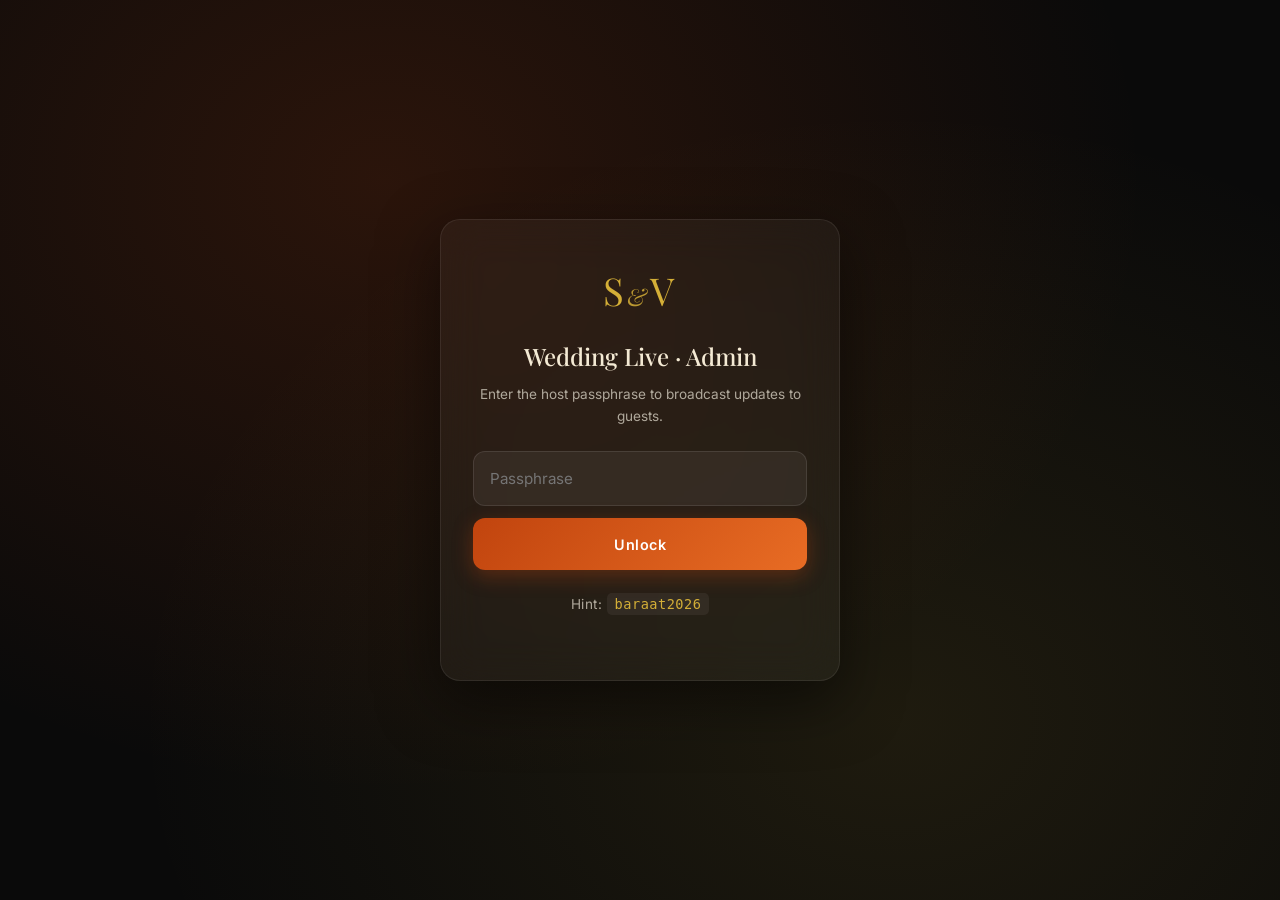
<file: admin.html>
<!DOCTYPE html>
<html lang="en">
<head>
    <meta charset="UTF-8">
    <meta name="viewport" content="width=device-width, initial-scale=1.0, viewport-fit=cover">
    <meta name="theme-color" content="#0a0a0a">
    <title>Admin · S&V Wedding Live</title>
    <link rel="preconnect" href="https://fonts.googleapis.com">
    <link rel="preconnect" href="https://fonts.gstatic.com" crossorigin>
    <link href="https://fonts.googleapis.com/css2?family=Playfair+Display:wght@400;500;600&family=Inter:wght@300;400;500;600;700&display=swap" rel="stylesheet">
    <link rel="stylesheet" href="styles.css">
    <link rel="stylesheet" href="admin.css">
</head>
<body class="admin-body">

    <!-- Lock screen -->
    <div class="lock-screen" id="lockScreen">
        <div class="lock-card">
            <div class="lock-emblem">S<i>&amp;</i>V</div>
            <h1>Wedding Live · Admin</h1>
            <p>Enter the host passphrase to broadcast updates to guests.</p>
            <form id="lockForm">
                <input type="password" id="lockInput" placeholder="Passphrase" autocomplete="current-password" required>
                <button type="submit">Unlock</button>
            </form>
            <p class="lock-hint">Hint: <code>baraat2026</code></p>
        </div>
    </div>

    <!-- Main dashboard -->
    <div class="admin-shell" id="adminShell" hidden>

        <header class="admin-top">
            <div class="admin-top-left">
                <div class="admin-logo">S<i>&amp;</i>V</div>
                <div>
                    <strong>Wedding Live Control</strong>
                    <span class="admin-sub">22 July 2026 · Samarth Lawns, Jalgaon</span>
                </div>
            </div>
            <div class="admin-top-right">
                <div class="live-indicator"><span class="live-dot"></span>LIVE</div>
                <a class="admin-link" href="guests.html">Guest List</a>
                <a class="admin-link" href="photographer.html">Photo Studio</a>
                <a class="admin-link" href="index.html" target="_blank" rel="noopener">View Guest Site →</a>
                <button class="admin-link admin-link-danger" id="logoutBtn">Lock</button>
            </div>
        </header>

        <main class="admin-main">

            <!-- Audience stats -->
            <section class="admin-card stats-card">
                <header class="admin-card-head admin-card-head-flex">
                    <div>
                        <h2>Audience</h2>
                        <p>Live counts of who has been on the site and who is watching the feed.</p>
                    </div>
                    <button class="ghost-btn" id="refreshStatsBtn" title="Refresh now">↻ Refresh</button>
                </header>
                <div class="stats-grid">
                    <div class="stat-tile">
                        <div class="stat-label">Total page views</div>
                        <div class="stat-value" id="statVisits">—</div>
                        <div class="stat-sub">Counts every time the site is opened.</div>
                    </div>
                    <div class="stat-tile">
                        <div class="stat-label">Unique guests</div>
                        <div class="stat-value" id="statUnique">—</div>
                        <div class="stat-sub">Distinct devices that have ever visited.</div>
                    </div>
                    <div class="stat-tile">
                        <div class="stat-label">Checked the feed</div>
                        <div class="stat-value" id="statViewers">—</div>
                        <div class="stat-sub">Guests who actually opened "Live from the wedding."</div>
                    </div>
                    <div class="stat-tile stat-tile-accent">
                        <div class="stat-label">Notifications on</div>
                        <div class="stat-value" id="statNotif">—</div>
                        <div class="stat-sub">Devices that will get a push for every new update.</div>
                    </div>
                </div>
                <p class="stats-foot" id="statsFoot">Auto-refreshes every 30 s · last updated <span id="statsAt">never</span></p>
            </section>

            <!-- Quick actions -->
            <section class="admin-card">
                <header class="admin-card-head">
                    <h2>Quick Broadcast</h2>
                    <p>One tap pushes a status update to every guest watching the site.</p>
                </header>

                <div class="quick-grid" id="quickGrid">
                    <!-- populated by JS -->
                </div>
            </section>

            <!-- Custom update -->
            <section class="admin-card">
                <header class="admin-card-head">
                    <h2>Custom Message</h2>
                    <p>Write your own update — use it for anything not in the quick presets.</p>
                </header>

                <form id="customForm" class="custom-form">
                    <div class="custom-row">
                        <label>
                            <span>Icon</span>
                            <input type="text" id="cfIcon" value="📣" maxlength="3">
                        </label>
                        <label class="grow">
                            <span>Message</span>
                            <input type="text" id="cfMsg" placeholder="e.g. Bride is ready — guests please take seats" required>
                        </label>
                    </div>
                    <div class="custom-row">
                        <label class="grow">
                            <span>Severity</span>
                            <div class="seg" id="cfSeg">
                                <button type="button" data-sev="info"    class="active">Info</button>
                                <button type="button" data-sev="success">Good news</button>
                                <button type="button" data-sev="warning">Heads-up</button>
                                <button type="button" data-sev="urgent">Urgent</button>
                            </div>
                        </label>
                        <label class="grow">
                            <span>From (optional)</span>
                            <input type="text" id="cfAuthor" placeholder="e.g. Bride's family">
                        </label>
                    </div>
                    <button type="submit" class="primary-btn">
                        <svg viewBox="0 0 24 24" fill="none" stroke="currentColor" stroke-width="2"><path d="M22 2L11 13M22 2l-7 20-4-9-9-4 20-7z"/></svg>
                        Broadcast Update
                    </button>
                </form>
            </section>

            <!-- Live feed -->
            <section class="admin-card">
                <header class="admin-card-head admin-card-head-flex">
                    <div>
                        <h2>Live Feed</h2>
                        <p>Recent broadcasts. <span id="updateCount">0</span> total.</p>
                    </div>
                    <button class="ghost-btn" id="clearAllBtn">Clear All</button>
                </header>
                <div class="feed-list" id="feedList">
                    <p class="feed-empty">No updates yet — send your first one above.</p>
                </div>
            </section>

        </main>

        <div class="toast" id="toast">
            <span class="toast-icon">✓</span>
            <span class="toast-msg" id="toastMsg">Broadcast sent</span>
        </div>
    </div>

    <script>window.WEDDING_RT_CONFIG = { disableTracking: true };</script>
    <script src="realtime.js" defer></script>
    <script src="admin.js" defer></script>
</body>
</html>
</file>
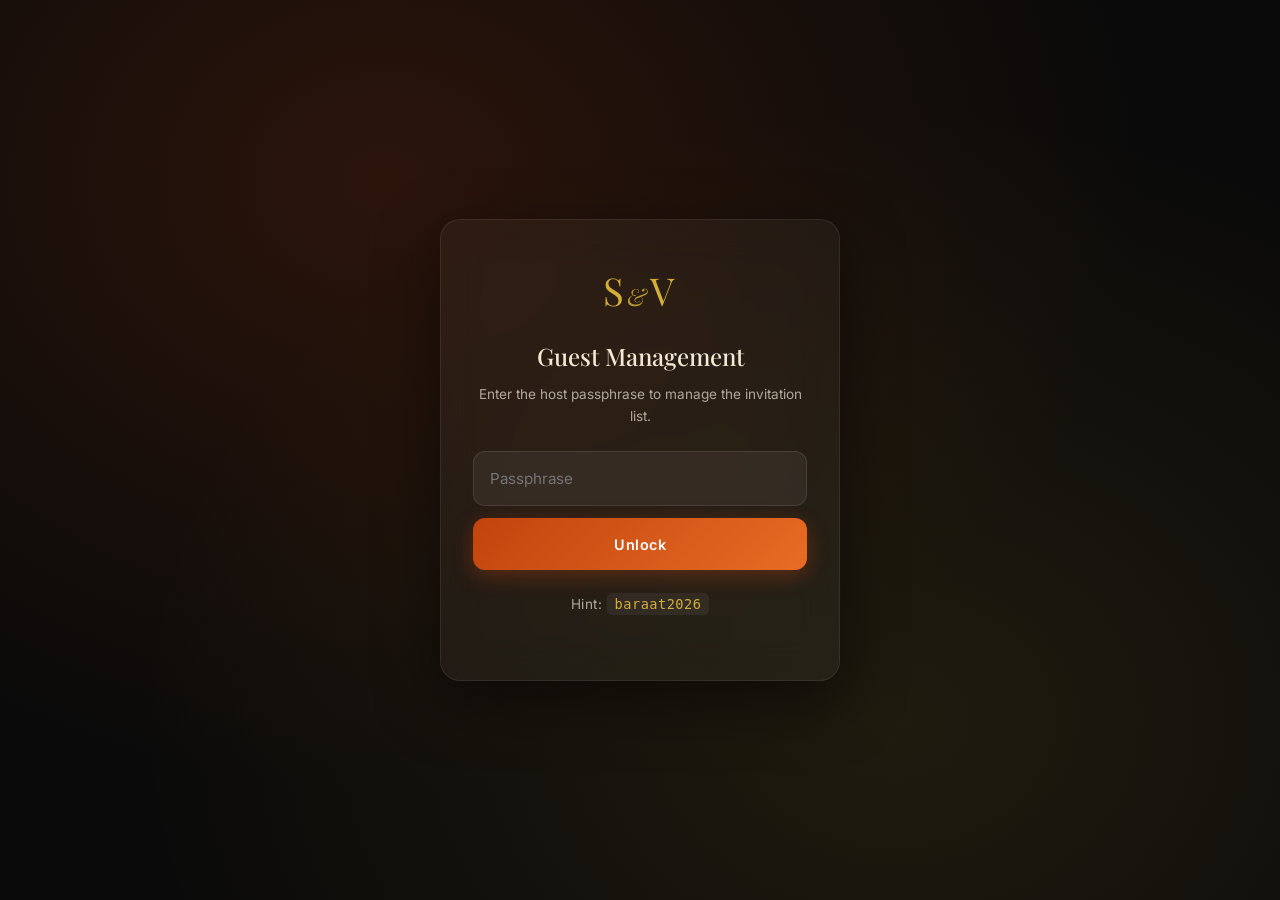
<file: guests.html>
<!DOCTYPE html>
<html lang="en">
<head>
    <meta charset="UTF-8">
    <meta name="viewport" content="width=device-width, initial-scale=1.0, viewport-fit=cover">
    <meta name="theme-color" content="#0a0a0a">
    <title>Guests · S&V Wedding</title>
    <link rel="preconnect" href="https://fonts.googleapis.com">
    <link rel="preconnect" href="https://fonts.gstatic.com" crossorigin>
    <link href="https://fonts.googleapis.com/css2?family=Playfair+Display:wght@400;500;600&family=Inter:wght@300;400;500;600;700&display=swap" rel="stylesheet">
    <link rel="stylesheet" href="styles.css">
    <link rel="stylesheet" href="admin.css">
    <link rel="stylesheet" href="guests.css">
    <link rel="icon" href="/icons/favicon-64.png" type="image/png">
</head>
<body class="admin-body">

    <!-- Lock screen (reuses admin passphrase) -->
    <div class="lock-screen" id="lockScreen">
        <div class="lock-card">
            <div class="lock-emblem">S<i>&amp;</i>V</div>
            <h1>Guest Management</h1>
            <p>Enter the host passphrase to manage the invitation list.</p>
            <form id="lockForm">
                <input type="password" id="lockInput" placeholder="Passphrase" autocomplete="current-password" required>
                <button type="submit">Unlock</button>
            </form>
            <p class="lock-hint">Hint: <code>baraat2026</code></p>
        </div>
    </div>

    <!-- Main shell -->
    <div class="admin-shell" id="adminShell" hidden>

        <header class="admin-top">
            <div class="admin-top-left">
                <div class="admin-logo">S<i>&amp;</i>V</div>
                <div>
                    <strong>Guest Management</strong>
                    <span class="admin-sub">22 July 2026 · Samarth Lawns, Jalgaon</span>
                </div>
            </div>
            <div class="admin-top-right">
                <a class="admin-link" href="admin.html">← Live Control</a>
                <a class="admin-link" href="photographer.html">Photo Studio</a>
                <a class="admin-link" href="index.html" target="_blank" rel="noopener">Guest Site →</a>
                <button class="admin-link admin-link-danger" id="logoutBtn">Lock</button>
            </div>
        </header>

        <main class="admin-main">

            <!-- ==================== STATS ==================== -->
            <section class="admin-card stats-card">
                <header class="admin-card-head admin-card-head-flex">
                    <div>
                        <h2>Headcount</h2>
                        <p>Snapshot of your invitation list.</p>
                    </div>
                    <span class="g-live-pill" id="syncStatus" title="Cross-device sync">
                        <span class="live-dot"></span> Synced
                    </span>
                </header>
                <div class="g-stats-grid">
                    <div class="stat-tile">
                        <div class="stat-label">Invited</div>
                        <div class="stat-value" id="sInvited">0</div>
                        <div class="stat-sub" id="sInvitedSub">families & individuals</div>
                    </div>
                    <div class="stat-tile">
                        <div class="stat-label">Confirmed</div>
                        <div class="stat-value g-stat-good" id="sConfirmed">0</div>
                        <div class="stat-sub"><span id="sConfirmedPct">0</span>% responded yes</div>
                    </div>
                    <div class="stat-tile">
                        <div class="stat-label">Declined</div>
                        <div class="stat-value g-stat-bad" id="sDeclined">0</div>
                        <div class="stat-sub">won't be attending</div>
                    </div>
                    <div class="stat-tile">
                        <div class="stat-label">Pending reply</div>
                        <div class="stat-value g-stat-warn" id="sPending">0</div>
                        <div class="stat-sub">need to follow up</div>
                    </div>
                    <div class="stat-tile stat-tile-accent">
                        <div class="stat-label">Total heads attending</div>
                        <div class="stat-value" id="sHeads">0</div>
                        <div class="stat-sub">with plus-ones counted</div>
                    </div>
                    <div class="stat-tile">
                        <div class="stat-label">Stay assigned</div>
                        <div class="stat-value" id="sStay">0</div>
                        <div class="stat-sub" id="sStaySub">0 still need a room</div>
                    </div>
                    <div class="stat-tile">
                        <div class="stat-label">Pickups scheduled</div>
                        <div class="stat-value" id="sPickup">0</div>
                        <div class="stat-sub" id="sPickupSub">0 requested rides</div>
                    </div>
                    <div class="stat-tile">
                        <div class="stat-label">Invites sent</div>
                        <div class="stat-value" id="sInvSent">0</div>
                        <div class="stat-sub" id="sInvSentSub">via WhatsApp</div>
                    </div>
                </div>

                <!-- Event-wise attendance bar -->
                <div class="g-event-bars" id="eventBars"></div>
            </section>

            <!-- ==================== TOOLBAR ==================== -->
            <section class="admin-card g-toolbar-card">
                <div class="g-toolbar">
                    <div class="g-search">
                        <svg viewBox="0 0 24 24" fill="none" stroke="currentColor" stroke-width="1.7"><circle cx="11" cy="11" r="8"/><path d="M21 21l-4.35-4.35"/></svg>
                        <input type="text" id="searchInput" placeholder="Search name, phone, relation, notes…" autocomplete="off">
                        <button type="button" id="searchClear" hidden aria-label="Clear search">×</button>
                    </div>

                    <div class="g-filters">
                        <select id="filterSide" aria-label="Filter by side">
                            <option value="">All sides</option>
                            <option value="bride">Bride side</option>
                            <option value="groom">Groom side</option>
                            <option value="both">Both sides</option>
                        </select>
                        <select id="filterRsvp" aria-label="Filter by RSVP">
                            <option value="">Any RSVP</option>
                            <option value="confirmed">Confirmed</option>
                            <option value="declined">Declined</option>
                            <option value="pending">Pending</option>
                            <option value="maybe">Maybe</option>
                        </select>
                        <select id="filterEvent" aria-label="Filter by event">
                            <option value="">Any event</option>
                        </select>
                        <select id="filterFlag" aria-label="Filter by flag">
                            <option value="">All guests</option>
                            <option value="stay">Needs stay</option>
                            <option value="pickup">Needs pickup</option>
                            <option value="not-invited">Invite not sent</option>
                            <option value="has-plus">Has plus-ones</option>
                            <option value="checked-in">Checked in</option>
                        </select>
                        <select id="sortBy" aria-label="Sort">
                            <option value="name-asc">Name A–Z</option>
                            <option value="name-desc">Name Z–A</option>
                            <option value="updated-desc">Recently updated</option>
                            <option value="created-desc">Recently added</option>
                            <option value="rsvp">RSVP status</option>
                        </select>
                    </div>

                    <div class="g-toolbar-actions">
                        <button class="ghost-btn" id="importBtn" title="Import a CSV file">
                            <svg viewBox="0 0 24 24" fill="none" stroke="currentColor" stroke-width="1.7"><path d="M21 15v4a2 2 0 01-2 2H5a2 2 0 01-2-2v-4M7 10l5 5 5-5M12 15V3"/></svg>
                            Import CSV
                        </button>
                        <button class="ghost-btn" id="exportBtn" title="Download the full list as CSV">
                            <svg viewBox="0 0 24 24" fill="none" stroke="currentColor" stroke-width="1.7"><path d="M21 15v4a2 2 0 01-2 2H5a2 2 0 01-2-2v-4M7 14l5-5 5 5M12 9v12"/></svg>
                            Export CSV
                        </button>
                        <button class="ghost-btn" id="seedBtn" title="Add demo guests so you can see the system in action">
                            <svg viewBox="0 0 24 24" fill="none" stroke="currentColor" stroke-width="1.7"><path d="M12 2v6m0 0l3-3m-3 3l-3-3M3 12l6 0m0 0l-3 3m3-3l-3-3M21 12h-6m0 0l3 3m-3-3l3-3M12 22v-6m0 0l3 3m-3-3l-3 3"/></svg>
                            Load demo data
                        </button>
                        <button class="primary-btn" id="addGuestBtn">
                            <svg viewBox="0 0 24 24" fill="none" stroke="currentColor" stroke-width="2"><path d="M12 5v14M5 12h14"/></svg>
                            Add guest
                        </button>
                    </div>
                </div>

                <!-- Bulk actions strip (shown when any guest is selected) -->
                <div class="g-bulk-bar" id="bulkBar" hidden>
                    <span class="g-bulk-count"><b id="bulkCount">0</b> selected</span>
                    <button type="button" data-bulk="invite-wa">Send WhatsApp invite</button>
                    <button type="button" data-bulk="mark-confirmed">Mark confirmed</button>
                    <button type="button" data-bulk="mark-sent">Mark invite sent</button>
                    <button type="button" data-bulk="export">Export selected</button>
                    <button type="button" data-bulk="delete" class="g-bulk-danger">Delete</button>
                    <button type="button" data-bulk="clear" class="g-bulk-clear">Clear selection</button>
                </div>
            </section>

            <!-- ==================== GUEST LIST ==================== -->
            <section class="admin-card g-list-card">
                <header class="admin-card-head admin-card-head-flex">
                    <div>
                        <h2>The list <span class="g-count-pill" id="resultCount">0</span></h2>
                        <p id="resultSummary">All guests will appear here.</p>
                    </div>
                    <div class="g-view-toggle">
                        <button type="button" data-view="cards" class="active" aria-label="Card view">
                            <svg viewBox="0 0 24 24" fill="none" stroke="currentColor" stroke-width="1.7"><rect x="3" y="3" width="7" height="7" rx="1"/><rect x="14" y="3" width="7" height="7" rx="1"/><rect x="3" y="14" width="7" height="7" rx="1"/><rect x="14" y="14" width="7" height="7" rx="1"/></svg>
                        </button>
                        <button type="button" data-view="table" aria-label="Table view">
                            <svg viewBox="0 0 24 24" fill="none" stroke="currentColor" stroke-width="1.7"><path d="M3 6h18M3 12h18M3 18h18"/></svg>
                        </button>
                    </div>
                </header>

                <div class="g-empty" id="emptyState">
                    <div class="g-empty-art">💌</div>
                    <h3>Your guest list is empty</h3>
                    <p>Add your first guest with the button above, paste in a CSV, or load the demo set to explore the system.</p>
                    <div class="g-empty-cta">
                        <button class="primary-btn" id="emptyAddBtn">Add first guest</button>
                        <button class="ghost-btn"   id="emptySeedBtn">Load demo data</button>
                    </div>
                </div>

                <div class="g-list" id="guestList"></div>
            </section>

        </main>

        <!-- ==================== ADD / EDIT MODAL ==================== -->
        <div class="g-modal" id="guestModal" hidden role="dialog" aria-modal="true" aria-labelledby="guestModalTitle">
            <div class="g-modal-backdrop" data-close></div>
            <div class="g-modal-shell">
                <header class="g-modal-head">
                    <h2 id="guestModalTitle">Add guest</h2>
                    <button type="button" class="g-modal-close" data-close aria-label="Close">
                        <svg viewBox="0 0 24 24" fill="none" stroke="currentColor" stroke-width="2"><path d="M6 18L18 6M6 6l12 12"/></svg>
                    </button>
                </header>

                <nav class="g-tabs" role="tablist">
                    <button type="button" data-tab="personal" class="active" role="tab">Personal</button>
                    <button type="button" data-tab="rsvp" role="tab">RSVP</button>
                    <button type="button" data-tab="events" role="tab">Events</button>
                    <button type="button" data-tab="stay" role="tab">Stay &amp; Travel</button>
                    <button type="button" data-tab="other" role="tab">Diet &amp; Notes</button>
                </nav>

                <form id="guestForm" class="g-form">
                    <input type="hidden" id="gfId">

                    <!-- TAB: PERSONAL -->
                    <section class="g-tab-panel active" data-panel="personal">
                        <div class="g-form-row">
                            <label class="grow">
                                <span>Full name <em>*</em></span>
                                <input type="text" id="gfName" required maxlength="80" placeholder="e.g. Rajesh Patil">
                            </label>
                        </div>
                        <div class="g-form-row">
                            <label class="grow">
                                <span>Phone (with country code)</span>
                                <input type="tel" id="gfPhone" placeholder="+91 98765 43210">
                            </label>
                            <label class="grow">
                                <span>Email</span>
                                <input type="email" id="gfEmail" placeholder="rajesh@example.com">
                            </label>
                        </div>
                        <div class="g-form-row">
                            <label class="grow">
                                <span>Side</span>
                                <div class="g-seg" data-bind="gfSide" id="gfSideSeg">
                                    <button type="button" data-val="bride">Bride</button>
                                    <button type="button" data-val="groom">Groom</button>
                                    <button type="button" data-val="both">Both</button>
                                </div>
                                <input type="hidden" id="gfSide" value="bride">
                            </label>
                            <label class="grow">
                                <span>Category</span>
                                <div class="g-seg" data-bind="gfCategory">
                                    <button type="button" data-val="family">Family</button>
                                    <button type="button" data-val="friend">Friend</button>
                                    <button type="button" data-val="colleague">Office</button>
                                    <button type="button" data-val="neighbor">Neighbor</button>
                                    <button type="button" data-val="other">Other</button>
                                </div>
                                <input type="hidden" id="gfCategory" value="family">
                            </label>
                        </div>
                        <div class="g-form-row">
                            <label class="grow">
                                <span>Relation (optional)</span>
                                <input type="text" id="gfRelation" placeholder="e.g. Mama (maternal uncle)" maxlength="60">
                            </label>
                        </div>
                    </section>

                    <!-- TAB: RSVP -->
                    <section class="g-tab-panel" data-panel="rsvp">
                        <div class="g-form-row">
                            <label class="grow">
                                <span>RSVP status</span>
                                <div class="g-seg" data-bind="gfRsvp">
                                    <button type="button" data-val="pending">Pending</button>
                                    <button type="button" data-val="confirmed" class="g-seg-good">Confirmed</button>
                                    <button type="button" data-val="declined" class="g-seg-bad">Declined</button>
                                    <button type="button" data-val="maybe">Maybe</button>
                                </div>
                                <input type="hidden" id="gfRsvp" value="pending">
                            </label>
                        </div>
                        <div class="g-form-row">
                            <label>
                                <span>Plus-ones (count)</span>
                                <input type="number" id="gfPlusOnes" min="0" max="20" value="0">
                            </label>
                            <label class="grow">
                                <span>Plus-one names</span>
                                <input type="text" id="gfPlusOneNames" placeholder="e.g. Wife · 2 kids" maxlength="120">
                            </label>
                        </div>
                        <div class="g-form-row">
                            <label class="grow">
                                <span>Response notes</span>
                                <textarea id="gfRsvpNotes" rows="2" placeholder="Anything they mentioned in their reply…" maxlength="400"></textarea>
                            </label>
                        </div>
                        <div class="g-form-row">
                            <label class="g-toggle">
                                <input type="checkbox" id="gfInvitationSent">
                                <span class="g-toggle-track"></span>
                                <span class="g-toggle-label">Invitation sent</span>
                            </label>
                            <label class="g-toggle">
                                <input type="checkbox" id="gfCheckedIn">
                                <span class="g-toggle-track"></span>
                                <span class="g-toggle-label">Checked in at venue</span>
                            </label>
                            <label class="g-toggle">
                                <input type="checkbox" id="gfGiftReceived">
                                <span class="g-toggle-track"></span>
                                <span class="g-toggle-label">Gift received (thank-you pending)</span>
                            </label>
                        </div>
                    </section>

                    <!-- TAB: EVENTS -->
                    <section class="g-tab-panel" data-panel="events">
                        <p class="g-tab-hint">Tick the functions this guest will attend.</p>
                        <div class="g-events-grid" id="gfEvents"></div>
                    </section>

                    <!-- TAB: STAY & TRAVEL -->
                    <section class="g-tab-panel" data-panel="stay">
                        <h4 class="g-tab-h">Accommodation</h4>
                        <div class="g-form-row">
                            <label class="g-toggle">
                                <input type="checkbox" id="gfStayNeeded">
                                <span class="g-toggle-track"></span>
                                <span class="g-toggle-label">Needs accommodation</span>
                            </label>
                        </div>
                        <div class="g-form-row">
                            <label class="grow">
                                <span>Hotel</span>
                                <input type="text" id="gfStayHotel" placeholder="e.g. Hotel Tapi Inn" maxlength="80">
                            </label>
                            <label>
                                <span>Room</span>
                                <input type="text" id="gfStayRoom" placeholder="204" maxlength="20">
                            </label>
                        </div>
                        <div class="g-form-row">
                            <label>
                                <span>Check-in</span>
                                <input type="date" id="gfStayCheckIn">
                            </label>
                            <label>
                                <span>Check-out</span>
                                <input type="date" id="gfStayCheckOut">
                            </label>
                        </div>

                        <h4 class="g-tab-h">Travel</h4>
                        <div class="g-form-row">
                            <label class="grow">
                                <span>Mode</span>
                                <div class="g-seg" data-bind="gfTravelMode">
                                    <button type="button" data-val="">None</button>
                                    <button type="button" data-val="flight">Flight</button>
                                    <button type="button" data-val="train">Train</button>
                                    <button type="button" data-val="car">Car</button>
                                    <button type="button" data-val="bus">Bus</button>
                                </div>
                                <input type="hidden" id="gfTravelMode" value="">
                            </label>
                        </div>
                        <div class="g-form-row">
                            <label class="grow">
                                <span>Arrival details</span>
                                <input type="text" id="gfTravelArrival" placeholder="e.g. 21 Jul · 18:40 · Indore Airport" maxlength="100">
                            </label>
                            <label class="grow">
                                <span>Departure details</span>
                                <input type="text" id="gfTravelDeparture" placeholder="e.g. 23 Jul · 11:00 · Indore Airport" maxlength="100">
                            </label>
                        </div>
                        <div class="g-form-row">
                            <label class="g-toggle">
                                <input type="checkbox" id="gfPickupNeeded">
                                <span class="g-toggle-track"></span>
                                <span class="g-toggle-label">Needs pickup arranged</span>
                            </label>
                            <label class="grow">
                                <span>Pickup notes</span>
                                <input type="text" id="gfPickupNotes" placeholder="e.g. Pick up at 19:00, sedan, 2 bags" maxlength="120">
                            </label>
                        </div>
                    </section>

                    <!-- TAB: DIET & NOTES -->
                    <section class="g-tab-panel" data-panel="other">
                        <div class="g-form-row">
                            <label class="grow">
                                <span>Dietary preference</span>
                                <div class="g-seg" data-bind="gfDietary">
                                    <button type="button" data-val="veg">Veg</button>
                                    <button type="button" data-val="non-veg">Non-veg</button>
                                    <button type="button" data-val="jain">Jain</button>
                                    <button type="button" data-val="vegan">Vegan</button>
                                    <button type="button" data-val="eggetarian">Eggetarian</button>
                                </div>
                                <input type="hidden" id="gfDietary" value="veg">
                            </label>
                        </div>
                        <div class="g-form-row">
                            <label class="grow">
                                <span>Allergies / restrictions</span>
                                <input type="text" id="gfAllergies" placeholder="e.g. No nuts, lactose-intolerant" maxlength="120">
                            </label>
                        </div>
                        <div class="g-form-row">
                            <label class="grow">
                                <span>Private notes</span>
                                <textarea id="gfNotes" rows="3" placeholder="Anything else worth remembering about this guest…" maxlength="600"></textarea>
                            </label>
                        </div>
                        <div class="g-form-row">
                            <label class="grow">
                                <span>Tags (comma separated)</span>
                                <input type="text" id="gfTags" placeholder="e.g. VIP, classmate, gift-not-yet" maxlength="120">
                            </label>
                        </div>
                    </section>

                    <footer class="g-modal-foot">
                        <button type="button" class="ghost-btn" id="deleteGuestBtn" hidden>
                            <svg viewBox="0 0 24 24" fill="none" stroke="currentColor" stroke-width="1.7"><path d="M19 7l-1 12a2 2 0 01-2 2H8a2 2 0 01-2-2L5 7M10 11v6m4-6v6M9 7V4a1 1 0 011-1h4a1 1 0 011 1v3M4 7h16"/></svg>
                            Delete guest
                        </button>
                        <div class="g-modal-foot-right">
                            <button type="button" class="ghost-btn" data-close>Cancel</button>
                            <button type="submit" class="primary-btn">Save guest</button>
                        </div>
                    </footer>
                </form>
            </div>
        </div>

        <!-- ==================== CSV IMPORT MODAL ==================== -->
        <div class="g-modal" id="importModal" hidden role="dialog" aria-modal="true">
            <div class="g-modal-backdrop" data-close></div>
            <div class="g-modal-shell g-modal-shell-sm">
                <header class="g-modal-head">
                    <h2>Import CSV</h2>
                    <button type="button" class="g-modal-close" data-close aria-label="Close">
                        <svg viewBox="0 0 24 24" fill="none" stroke="currentColor" stroke-width="2"><path d="M6 18L18 6M6 6l12 12"/></svg>
                    </button>
                </header>
                <div class="g-import-body">
                    <p>Drop a <code>.csv</code> file below, or paste rows directly. We accept the same columns we export — easiest way is to download an export first.</p>
                    <div class="g-drop" id="csvDrop">
                        <svg viewBox="0 0 24 24" fill="none" stroke="currentColor" stroke-width="1.5"><path d="M14 3v4a1 1 0 001 1h4M17 21H7a2 2 0 01-2-2V5a2 2 0 012-2h7l5 5v11a2 2 0 01-2 2z"/><path d="M9 13l3 3 3-3M12 16V9"/></svg>
                        <strong>Click or drop a CSV here</strong>
                        <span>Required column: <code>name</code>. All others are optional.</span>
                        <input type="file" id="csvFile" accept=".csv,text/csv" hidden>
                    </div>
                    <details class="g-import-paste">
                        <summary>…or paste CSV text</summary>
                        <textarea id="csvPaste" rows="6" placeholder="name,phone,side,rsvp,events,plusOnes&#10;Rajesh Patil,+919876543210,bride,confirmed,haldi|sangeet|wedding,2"></textarea>
                        <button class="ghost-btn" id="csvPasteBtn">Import pasted rows</button>
                    </details>
                    <div class="g-import-status" id="importStatus" hidden></div>
                </div>
            </div>
        </div>

        <!-- ==================== QR MODAL ==================== -->
        <div class="g-modal" id="qrModal" hidden role="dialog" aria-modal="true">
            <div class="g-modal-backdrop" data-close></div>
            <div class="g-modal-shell g-modal-shell-sm g-qr-shell">
                <header class="g-modal-head">
                    <h2>Check-in QR</h2>
                    <button type="button" class="g-modal-close" data-close aria-label="Close">
                        <svg viewBox="0 0 24 24" fill="none" stroke="currentColor" stroke-width="2"><path d="M6 18L18 6M6 6l12 12"/></svg>
                    </button>
                </header>
                <div class="g-qr-body">
                    <div class="g-qr-frame">
                        <img id="qrImage" alt="Guest QR code">
                    </div>
                    <h3 id="qrName">Guest name</h3>
                    <p id="qrMeta">Side · Relation</p>
                    <div class="g-qr-actions">
                        <button class="ghost-btn" id="qrDownloadBtn">Download PNG</button>
                        <button class="ghost-btn" id="qrCopyBtn">Copy link</button>
                    </div>
                </div>
            </div>
        </div>

        <!-- Toast (reuses admin.css .toast) -->
        <div class="toast" id="toast">
            <span class="toast-icon">✓</span>
            <span class="toast-msg" id="toastMsg">Saved</span>
        </div>
    </div>

    <script>window.WEDDING_RT_CONFIG = { disableTracking: true };</script>
    <script src="realtime.js" defer></script>
    <script src="guests.js" defer></script>
</body>
</html>
</file>
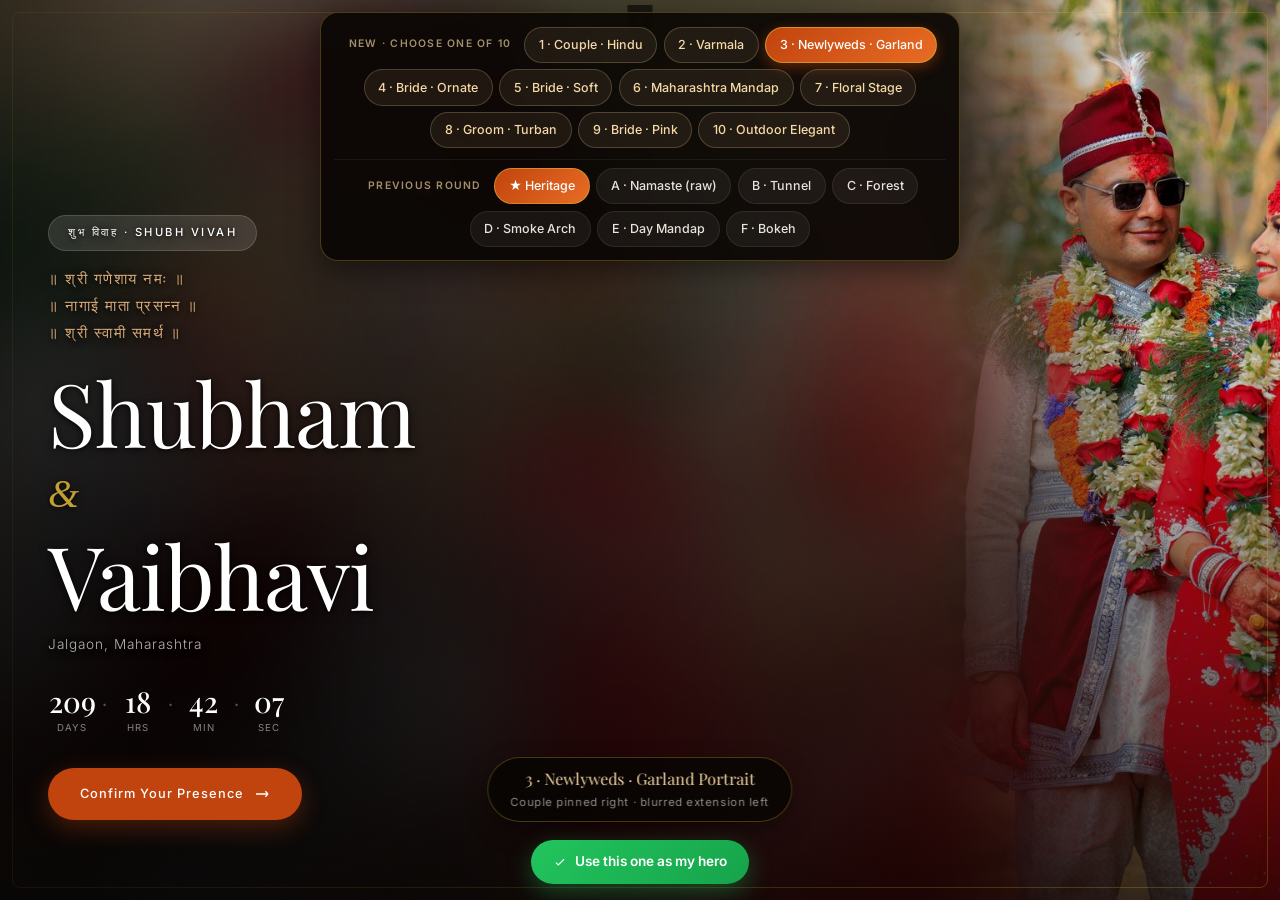
<file: hero-test.html>
<!DOCTYPE html>
<html lang="en">
<head>
    <meta charset="UTF-8">
    <meta name="viewport" content="width=device-width, initial-scale=1.0, viewport-fit=cover">
    <meta name="theme-color" content="#0a0a0a">
    <title>Hero Background Test · S&V Wedding</title>
    <link rel="preconnect" href="https://fonts.googleapis.com">
    <link rel="preconnect" href="https://fonts.gstatic.com" crossorigin>
    <link href="https://fonts.googleapis.com/css2?family=Playfair+Display:wght@400;500;600&family=Inter:wght@300;400;500;600;700&family=Noto+Sans+Devanagari:wght@400;500;600&display=swap" rel="stylesheet">
    <link rel="stylesheet" href="styles.css">

    <style>
        body { background: #0a0a0a; }

        /* Compact preview hero (so the switcher panel is visible at once) */
        .hero { min-height: 100svh; }

        /* ===== Floating "toggle" pill (shown on mobile, hidden on desktop) ===== */
        .ht-toggle {
            position: fixed;
            top: 12px;
            left: 50%;
            transform: translateX(-50%);
            z-index: 220;
            display: none;
            align-items: center;
            gap: 0.5rem;
            padding: 0.55rem 1.1rem;
            background: rgba(8, 5, 3, 0.92);
            backdrop-filter: blur(20px);
            -webkit-backdrop-filter: blur(20px);
            border: 1px solid rgba(212,175,55,0.40);
            border-radius: 999px;
            color: #f5d9a6;
            font-family: 'Inter', sans-serif;
            font-size: 0.84rem;
            font-weight: 600;
            cursor: pointer;
            box-shadow: 0 8px 24px rgba(0,0,0,0.5);
        }
        .ht-toggle svg { width: 14px; height: 14px; transition: transform 0.2s; }
        .ht-toggle.open svg { transform: rotate(180deg); }

        /* ===== Switcher panel ===== */
        .ht-panel {
            position: fixed;
            top: 12px;
            left: 50%;
            transform: translateX(-50%);
            z-index: 200;
            display: flex;
            flex-direction: column;
            gap: 0.4rem;
            padding: 0.6rem 0.8rem;
            background: rgba(8, 5, 3, 0.88);
            backdrop-filter: blur(20px);
            -webkit-backdrop-filter: blur(20px);
            border: 1px solid rgba(212,175,55,0.30);
            border-radius: 18px;
            box-shadow: 0 8px 30px rgba(0,0,0,0.5);
            max-width: calc(100vw - 24px);
            max-height: calc(100vh - 24px);
            overflow-y: auto;
        }
        .ht-group {
            display: flex;
            gap: 0.4rem;
            flex-wrap: wrap;
            justify-content: center;
            align-items: center;
            padding: 0.25rem 0;
        }
        .ht-group + .ht-group { border-top: 1px solid rgba(255,255,255,0.06); padding-top: 0.5rem; }
        .ht-group-label {
            font-family: 'Inter', sans-serif;
            font-size: 0.65rem;
            font-weight: 600;
            letter-spacing: 0.12em;
            text-transform: uppercase;
            color: rgba(245,217,166,0.65);
            padding: 0 0.4rem;
            white-space: nowrap;
        }
        .ht-fresh {
            background: rgba(245,217,166,0.08) !important;
            border-color: rgba(245,217,166,0.22) !important;
            color: #f5d9a6 !important;
        }
        .ht-fresh:hover { background: rgba(245,217,166,0.18) !important; }
        .ht-fresh.active {
            background: linear-gradient(135deg, #c1440e, #e86c24) !important;
            border-color: rgba(212,175,55,0.7) !important;
            color: #fff !important;
        }
        .ht-btn {
            padding: 0.45rem 0.85rem;
            background: rgba(255,255,255,0.06);
            border: 1px solid rgba(255,255,255,0.08);
            border-radius: 999px;
            color: #e7e3da;
            font-family: 'Inter', sans-serif;
            font-size: 0.78rem;
            font-weight: 500;
            cursor: pointer;
            transition: all 0.18s;
            white-space: nowrap;
        }
        .ht-btn:hover { background: rgba(255,255,255,0.12); color: #fff; }
        .ht-btn.active {
            background: linear-gradient(135deg, #c1440e, #e86c24);
            border-color: rgba(212,175,55,0.6);
            color: #fff;
            box-shadow: 0 4px 14px rgba(193,68,14,0.45);
        }
        .ht-label {
            position: fixed;
            bottom: 78px;
            left: 50%;
            transform: translateX(-50%);
            z-index: 200;
            padding: 0.55rem 1.4rem;
            background: rgba(8, 5, 3, 0.85);
            backdrop-filter: blur(20px);
            -webkit-backdrop-filter: blur(20px);
            border: 1px solid rgba(212,175,55,0.30);
            border-radius: 999px;
            color: #f5d9a6;
            font-family: 'Playfair Display', serif;
            font-size: 1rem;
            text-align: center;
            box-shadow: 0 8px 24px rgba(0,0,0,0.4);
            max-width: calc(100vw - 24px);
        }
        .ht-label small {
            display: block;
            font-family: 'Inter', sans-serif;
            font-size: 0.7rem;
            color: rgba(255,255,255,0.55);
            margin-top: 0.15rem;
            letter-spacing: 0.05em;
            font-style: normal;
        }
        .ht-deploy {
            position: fixed;
            bottom: 16px;
            left: 50%;
            transform: translateX(-50%);
            z-index: 200;
            padding: 0.7rem 1.4rem;
            background: linear-gradient(135deg, #22c55e, #16a34a);
            border: none;
            border-radius: 999px;
            color: #fff;
            font-family: 'Inter', sans-serif;
            font-size: 0.85rem;
            font-weight: 600;
            cursor: pointer;
            box-shadow: 0 8px 24px rgba(34, 197, 94, 0.35);
            display: inline-flex;
            align-items: center;
            gap: 0.45rem;
            transition: transform 0.15s, box-shadow 0.15s;
        }
        .ht-deploy:hover { transform: translateY(-1px); box-shadow: 0 10px 28px rgba(34, 197, 94, 0.45); }
        .ht-deploy:active { transform: scale(0.97); }
        .ht-deploy svg { width: 14px; height: 14px; }

        /* Extra dark scrim on the hero so welcome text is always readable
           regardless of which background is loaded.  This is on top of the
           gradient in styles.css and gives us a guaranteed-legible canvas
           for the testing page.                                                 */
        .hero-bg::after {
            content: '';
            position: absolute;
            inset: 0;
            background:
                radial-gradient(ellipse at 22% 78%, rgba(0,0,0,0.55) 0%, rgba(0,0,0,0) 60%),
                linear-gradient(to right, rgba(0,0,0,0.55) 0%, rgba(0,0,0,0.20) 35%, rgba(0,0,0,0) 60%);
            pointer-events: none;
            z-index: 1;
        }
        .hero-body { z-index: 2; }

        /* Strengthen text shadows for guaranteed legibility */
        .hero-blessing,
        .hero-name,
        .hero-and,
        .hero-location,
        .hero-badge span {
            text-shadow:
                0 1px 4px rgba(0,0,0,0.75),
                0 2px 12px rgba(0,0,0,0.45);
        }

        @media (max-width: 760px) {
            .ht-toggle { display: inline-flex; }

            .ht-panel {
                top: 64px;
                gap: 0.35rem;
                padding: 0.55rem 0.7rem;
                max-width: calc(100vw - 16px);
                max-height: calc(100vh - 160px);
                transform: translate(-50%, -12px);
                opacity: 0;
                pointer-events: none;
                visibility: hidden;
                transition: transform 0.22s ease, opacity 0.18s ease, visibility 0s linear 0.22s;
            }
            .ht-panel.open {
                transform: translateX(-50%);
                opacity: 1;
                pointer-events: auto;
                visibility: visible;
                transition: transform 0.22s ease, opacity 0.22s ease, visibility 0s;
            }
            .ht-group-label { width: 100%; text-align: center; padding-bottom: 0.1rem; }
            .ht-btn { padding: 0.42rem 0.78rem; font-size: 0.74rem; }

            .ht-label {
                bottom: 78px;
                font-size: 0.82rem;
                padding: 0.45rem 1rem;
            }
        }

        /* Tap-anywhere scrim that closes the open panel on mobile */
        .ht-scrim {
            position: fixed;
            inset: 0;
            background: rgba(0,0,0,0.4);
            z-index: 190;
            opacity: 0;
            pointer-events: none;
            transition: opacity 0.18s ease;
        }
        .ht-scrim.open { opacity: 1; pointer-events: auto; }
        @media (min-width: 761px) { .ht-scrim { display: none !important; } }
    </style>
</head>
<body>

    <!-- Mobile toggle pill -->
    <button class="ht-toggle" id="htToggle" aria-label="Show hero options" aria-expanded="false" aria-controls="htPanel">
        <span id="htToggleLabel">Choose hero</span>
        <svg viewBox="0 0 24 24" fill="none" stroke="currentColor" stroke-width="2.2" stroke-linecap="round" stroke-linejoin="round"><polyline points="6 9 12 15 18 9"></polyline></svg>
    </button>
    <div class="ht-scrim" id="htScrim"></div>

    <!-- Switcher -->
    <div class="ht-panel" id="htPanel" role="tablist" aria-label="Choose hero background">
        <div class="ht-group">
            <span class="ht-group-label">NEW · choose one of 10</span>
            <button class="ht-btn ht-fresh" data-opt="P1"  role="tab">1 · Couple · Hindu</button>
            <button class="ht-btn ht-fresh" data-opt="P2"  role="tab">2 · Varmala</button>
            <button class="ht-btn ht-fresh" data-opt="P3"  role="tab">3 · Newlyweds · Garland</button>
            <button class="ht-btn ht-fresh" data-opt="P4"  role="tab">4 · Bride · Ornate</button>
            <button class="ht-btn ht-fresh" data-opt="P5"  role="tab">5 · Bride · Soft</button>
            <button class="ht-btn ht-fresh" data-opt="P6"  role="tab">6 · Maharashtra Mandap</button>
            <button class="ht-btn ht-fresh" data-opt="P7"  role="tab">7 · Floral Stage</button>
            <button class="ht-btn ht-fresh" data-opt="P8"  role="tab">8 · Groom · Turban</button>
            <button class="ht-btn ht-fresh" data-opt="P9"  role="tab">9 · Bride · Pink</button>
            <button class="ht-btn ht-fresh" data-opt="P10" role="tab">10 · Outdoor Elegant</button>
        </div>
        <div class="ht-group">
            <span class="ht-group-label">Previous round</span>
            <button class="ht-btn" data-opt="H" role="tab" style="background:linear-gradient(135deg,#c1440e,#e86c24);color:#fff;border-color:rgba(212,175,55,0.6);">★ Heritage</button>
            <button class="ht-btn" data-opt="1" role="tab">A · Namaste (raw)</button>
            <button class="ht-btn" data-opt="2" role="tab">B · Tunnel</button>
            <button class="ht-btn" data-opt="3" role="tab">C · Forest</button>
            <button class="ht-btn" data-opt="4" role="tab">D · Smoke Arch</button>
            <button class="ht-btn" data-opt="5" role="tab">E · Day Mandap</button>
            <button class="ht-btn" data-opt="6" role="tab">F · Bokeh</button>
        </div>
    </div>
    <div class="ht-label" id="htLabel">
        Loading…
        <small id="htSub"></small>
    </div>

    <!-- Hero (same markup as index.html) -->
    <section id="home" class="hero">
        <div class="hero-bg">
            <picture id="heroPic">
                <source media="(min-width: 900px)" srcset="assets/hero-opt4-arch-desktop.jpg" id="heroSrc">
                <img src="assets/hero-opt4-arch-mobile.jpg" alt="Wedding background" class="hero-bg-img" id="heroImg">
            </picture>
            <div class="hero-bg-overlay"></div>
            <div class="hero-mandap-border"></div>
        </div>
        <div class="hero-body">
            <div class="hero-badge"><span>शुभ विवाह · Shubh Vivah</span></div>
            <div class="hero-blessings">
                <p class="hero-blessing">॥ श्री गणेशाय नमः ॥</p>
                <p class="hero-blessing">॥ नागाई माता प्रसन्न ॥</p>
                <p class="hero-blessing">॥ श्री स्वामी समर्थ ॥</p>
            </div>
            <h1 class="hero-title">
                <span class="hero-name">Shubham</span>
                <span class="hero-and">&</span>
                <span class="hero-name">Vaibhavi</span>
            </h1>
            <p class="hero-location">Jalgaon, Maharashtra</p>
            <div class="hero-countdown">
                <div class="cd-block"><span class="cd-num">209</span><span class="cd-label">days</span></div>
                <div class="cd-sep">·</div>
                <div class="cd-block"><span class="cd-num">18</span><span class="cd-label">hrs</span></div>
                <div class="cd-sep">·</div>
                <div class="cd-block"><span class="cd-num">42</span><span class="cd-label">min</span></div>
                <div class="cd-sep">·</div>
                <div class="cd-block"><span class="cd-num">07</span><span class="cd-label">sec</span></div>
            </div>
            <a href="javascript:void(0)" class="hero-btn">
                Confirm Your Presence
                <svg viewBox="0 0 24 24" fill="none" stroke="currentColor" stroke-width="2"><path d="M17 8l4 4m0 0l-4 4m4-4H3"/></svg>
            </a>
        </div>
    </section>

    <button class="ht-deploy" id="deployBtn" title="Set this option as the live hero">
        <svg viewBox="0 0 24 24" fill="none" stroke="currentColor" stroke-width="2"><path d="M5 13l4 4L19 7"/></svg>
        Use this one as my hero
    </button>

    <script>
        const OPTIONS = {
            // === Fresh round: 10 newly-fetched candidates ===
            'P1':  { slug: 'hero-pick1',  name: '1 · Couple · Hindu Ceremony',     note: 'Bride + groom · candid flower-petal toss' },
            'P2':  { slug: 'hero-pick2',  name: '2 · Varmala Exchange',            note: 'Maharashtrian style · garlands mid-toss' },
            'P3':  { slug: 'hero-pick3',  name: '3 · Newlyweds · Garland Portrait', note: 'Couple pinned right · blurred extension left' },
            'P4':  { slug: 'hero-pick4',  name: '4 · Bride · Ornate Gold',         note: 'Rich crimson palette · dramatic close-up' },
            'P5':  { slug: 'hero-pick5',  name: '5 · Bride · Soft Makeup',         note: 'Warm tones · serene downcast portrait' },
            'P6':  { slug: 'hero-pick6',  name: '6 · Maharashtra Mandap',          note: 'Mumbai venue · bamboo arches at twilight' },
            'P7':  { slug: 'hero-pick7',  name: '7 · Floral Stage',                note: 'Cinematic stage · red & gold florals' },
            'P8':  { slug: 'hero-pick8',  name: '8 · Groom · Turban & Pearl',      note: 'Ivory sherwani · regal · jewelry detail' },
            'P9':  { slug: 'hero-pick9',  name: '9 · Bride · Pink Lehenga',        note: 'Kolkata · royal lehenga · soft profile' },
            'P10': { slug: 'hero-pick10', name: '10 · Outdoor Elegant',            note: 'Misty morning mandap · destination wedding' },
            // === Previous round ===
            'H': { slug: 'hero-heritage',      name: '★ Heritage · Couple Namaste (cleaned)', note: 'Currently live on the homepage' },
            '1': { slug: 'hero-opt1-namaste',  name: 'A · Couple Namaste (raw)',  note: 'Original iStock with watermark visible' },
            '2': { slug: 'hero-opt2-tunnel',   name: 'B · Purple Mandap Tunnel',  note: 'Dark and dramatic · text reads excellently' },
            '3': { slug: 'hero-opt3-forest',   name: 'C · Sunlit Forest Couple',  note: 'Bright daylight · stronger scrim auto-applied' },
            '4': { slug: 'hero-opt4-arch',     name: 'D · Flower Arch · Smoke Sky', note: 'Cinematic atmospheric · couple distant' },
            '5': { slug: 'hero-opt5-mandap',   name: 'E · Daytime Pink Mandap',   note: 'Bright sky · strongest scrim auto-applied' },
            '6': { slug: 'hero-opt6-bokeh',    name: 'F · Bride Bokeh Entry',     note: 'Atmospheric · bride centred on the right' }
        };
        const params = new URLSearchParams(location.search);
        const initial = params.get('opt') || localStorage.getItem('sv_hero_opt') || 'P3';

        const heroSrc = document.getElementById('heroSrc');
        const heroImg = document.getElementById('heroImg');
        const label   = document.getElementById('htLabel');
        const sub     = document.getElementById('htSub');
        const btns    = document.querySelectorAll('.ht-btn');

        function applyOption(id) {
            const o = OPTIONS[id]; if (!o) return;
            // Pre-load to avoid flicker
            const test = new Image();
            test.onload = () => {
                heroSrc.srcset = `assets/${o.slug}-desktop.jpg`;
                heroImg.src    = `assets/${o.slug}-mobile.jpg`;
                heroImg.alt    = o.name;
            };
            test.src = `assets/${o.slug}-${window.innerWidth >= 900 ? 'desktop' : 'mobile'}.jpg`;
            label.firstChild.nodeValue = o.name;
            sub.textContent = o.note;
            btns.forEach(b => b.classList.toggle('active', b.dataset.opt === id));
            localStorage.setItem('sv_hero_opt', id);
            history.replaceState(null, '', `?opt=${id}`);
            refreshToggleLabel(id);
        }

        // === Mobile panel show/hide ===
        const panel  = document.getElementById('htPanel');
        const toggle = document.getElementById('htToggle');
        const scrim  = document.getElementById('htScrim');
        const tLabel = document.getElementById('htToggleLabel');
        const isMobile = () => window.matchMedia('(max-width: 760px)').matches;

        function openPanel()  { panel.classList.add('open');  scrim.classList.add('open');  toggle.classList.add('open');  toggle.setAttribute('aria-expanded', 'true'); }
        function closePanel() { panel.classList.remove('open'); scrim.classList.remove('open'); toggle.classList.remove('open'); toggle.setAttribute('aria-expanded', 'false'); }

        toggle.addEventListener('click', () => {
            panel.classList.contains('open') ? closePanel() : openPanel();
        });
        scrim.addEventListener('click', closePanel);

        btns.forEach(b => b.addEventListener('click', () => {
            applyOption(b.dataset.opt);
            if (isMobile()) closePanel();
        }));

        function refreshToggleLabel(id) {
            const o = OPTIONS[id];
            if (o) tLabel.textContent = o.name.length > 22 ? o.name.slice(0, 22) + '…' : o.name;
        }

        // Deploy button: posts the choice as a hash so admin can confirm
        document.getElementById('deployBtn').addEventListener('click', () => {
            const id = localStorage.getItem('sv_hero_opt') || '4';
            const o = OPTIONS[id];
            const cmd =
`To make "${o.name}" the live hero, change in index.html:

   <source ... srcset="assets/${o.slug}-desktop.jpg">
   <img    src="assets/${o.slug}-mobile.jpg"   ...>

Files already deployed at:
   /assets/${o.slug}-desktop.jpg
   /assets/${o.slug}-mobile.jpg

Or simply tell the agent: "use option ${id} as the hero".`;
            alert(cmd);
        });

        applyOption(initial);
    </script>
</body>
</html>
</file>
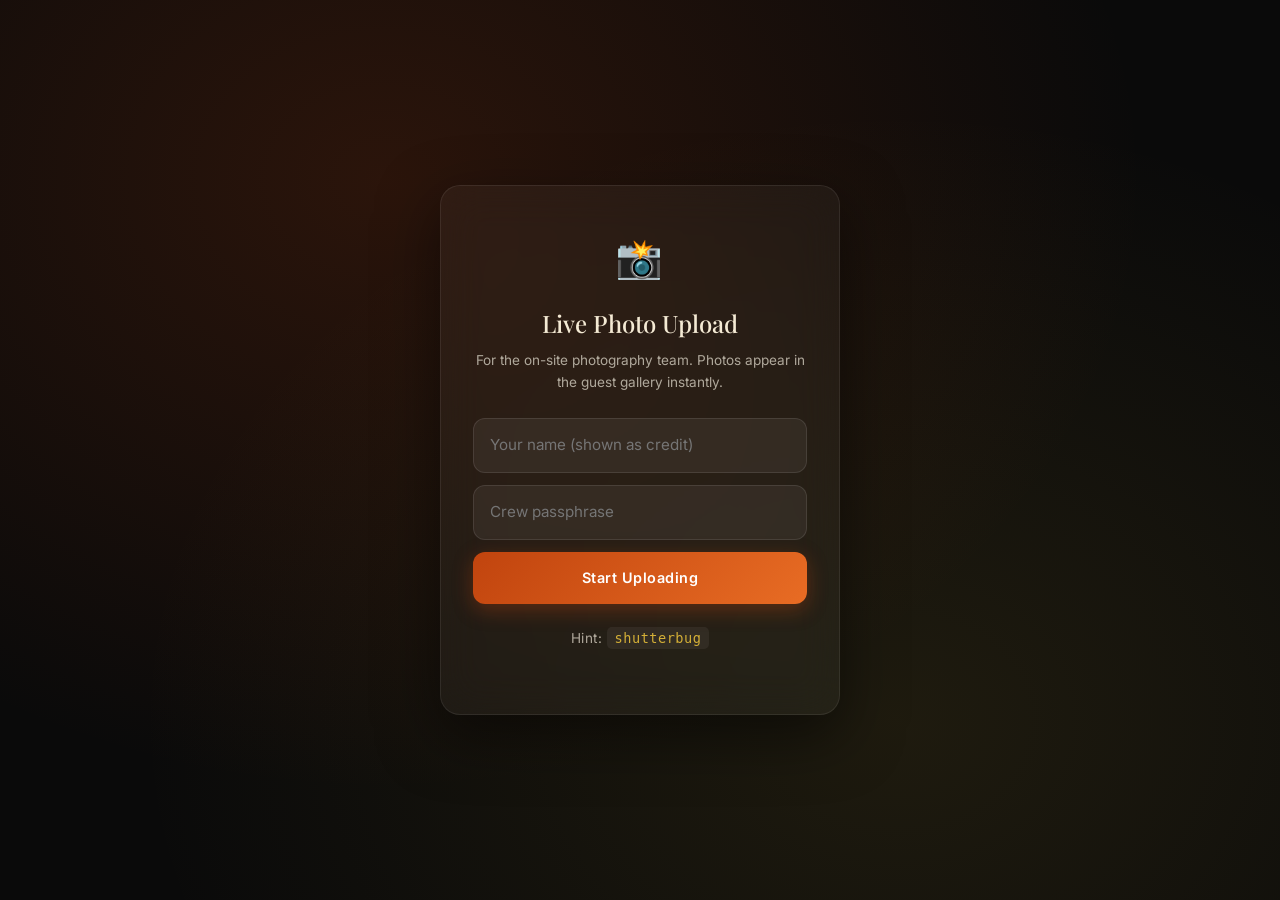
<file: photographer.html>
<!DOCTYPE html>
<html lang="en">
<head>
    <meta charset="UTF-8">
    <meta name="viewport" content="width=device-width, initial-scale=1.0, viewport-fit=cover">
    <meta name="theme-color" content="#0a0a0a">
    <title>Media · S&V Wedding Live</title>
    <link rel="preconnect" href="https://fonts.googleapis.com">
    <link rel="preconnect" href="https://fonts.gstatic.com" crossorigin>
    <link href="https://fonts.googleapis.com/css2?family=Playfair+Display:wght@400;500;600&family=Inter:wght@300;400;500;600;700&display=swap" rel="stylesheet">
    <link rel="stylesheet" href="styles.css">
    <link rel="stylesheet" href="admin.css">
</head>
<body class="admin-body">

    <!-- Lock screen -->
    <div class="lock-screen" id="lockScreen">
        <div class="lock-card">
            <div class="lock-emblem">📸</div>
            <h1>Live Photo Upload</h1>
            <p>For the on-site photography team. Photos appear in the guest gallery instantly.</p>
            <form id="lockForm">
                <input type="text" id="photographerName" placeholder="Your name (shown as credit)" required>
                <input type="password" id="lockInput" placeholder="Crew passphrase" required>
                <button type="submit">Start Uploading</button>
            </form>
            <p class="lock-hint">Hint: <code>shutterbug</code></p>
        </div>
    </div>

    <!-- Upload dashboard -->
    <div class="admin-shell" id="adminShell" hidden>

        <header class="admin-top">
            <div class="admin-top-left">
                <div class="admin-logo">📸</div>
                <div>
                    <strong>Live Media Crew</strong>
                    <span class="admin-sub">Signed in as <em id="currentName">—</em></span>
                </div>
            </div>
            <div class="admin-top-right">
                <div class="live-indicator"><span class="live-dot"></span>STREAMING</div>
                <a class="admin-link" href="index.html" target="_blank" rel="noopener">View Guest Site →</a>
                <button class="admin-link admin-link-danger" id="logoutBtn">Sign out</button>
            </div>
        </header>

        <main class="admin-main">

            <!-- Drop zone -->
            <section class="admin-card">
                <header class="admin-card-head">
                    <h2>Upload Photos</h2>
                    <p>Drop, pick or shoot. Photos compress on-device then publish live to guests.</p>
                </header>

                <div class="drop-zone" id="dropZone">
                    <div class="drop-zone-inner">
                        <svg viewBox="0 0 24 24" fill="none" stroke="currentColor" stroke-width="1.4"><path d="M3 16v2a2 2 0 002 2h14a2 2 0 002-2v-2M17 8l-5-5-5 5M12 3v12"/></svg>
                        <strong>Drop photos here, or click to choose</strong>
                        <span>Multiple JPG/PNG · auto-compressed to 1600px max</span>
                    </div>
                    <input type="file" id="fileInput" accept="image/*" multiple hidden>
                </div>

                <div class="upload-actions">
                    <label class="cap-input">
                        <span>Caption (applies to all selected)</span>
                        <input type="text" id="captionInput" placeholder="e.g. Baraat at the gate · #ShubhamWedsVaibhavi">
                    </label>
                    <label class="cam-pill">
                        <input type="file" id="cameraInput" accept="image/*" capture="environment" hidden>
                        <svg viewBox="0 0 24 24" fill="none" stroke="currentColor" stroke-width="1.6"><path d="M3 7h4l2-3h6l2 3h4a1 1 0 011 1v11a2 2 0 01-2 2H4a2 2 0 01-2-2V8a1 1 0 011-1z"/><circle cx="12" cy="13" r="4"/></svg>
                        Open Camera
                    </label>
                </div>

                <div class="upload-queue" id="uploadQueue"></div>
            </section>

            <!-- Live photos grid -->
            <section class="admin-card">
                <header class="admin-card-head admin-card-head-flex">
                    <div>
                        <h2>Published Photos</h2>
                        <p><span id="photoCount">0</span> photos live · guests can download any</p>
                    </div>
                    <button class="ghost-btn" id="clearAllPhotosBtn">Clear All</button>
                </header>
                <div class="media-grid" id="mediaGrid">
                    <p class="feed-empty">No photos yet — drop your first shot above.</p>
                </div>
            </section>
        </main>

        <div class="toast" id="toast">
            <span class="toast-icon">✓</span>
            <span class="toast-msg" id="toastMsg">Uploaded</span>
        </div>
    </div>

    <script>window.WEDDING_RT_CONFIG = { disableTracking: true };</script>
    <script src="realtime.js" defer></script>
    <script src="photographer.js" defer></script>
</body>
</html>
</file>
<file: styles.css>
/* ================================================
   WEDDING — Ultra Premium Mobile-First Design
   ================================================ */

:root {
    --c-bg: #fafaf8;
    --c-bg-alt: #f2f0ec;
    --c-surface: #ffffff;
    --c-text: #1a1a1a;
    --c-text-secondary: #6b6b6b;
    --c-text-tertiary: #999;
    --c-accent: #c1440e;
    --c-accent-light: #c1440e18;
    --c-accent-hover: #a03a0b;
    --c-gold: #d4af37;
    --c-gold-light: #d4af3720;
    --c-saffron: #e86c24;
    --c-border: rgba(0,0,0,0.06);
    --c-dark: #0a0a0a;
    --c-dark-surface: #161616;
    --font-sans: 'Inter', -apple-system, BlinkMacSystemFont, 'Segoe UI', sans-serif;
    --font-serif: 'Playfair Display', 'Georgia', serif;
    --font-display: 'Cormorant', serif;
    --r-sm: 12px;
    --r-md: 16px;
    --r-lg: 24px;
    --r-xl: 32px;
    --shadow-xs: 0 1px 2px rgba(0,0,0,0.04);
    --shadow-sm: 0 2px 8px rgba(0,0,0,0.04), 0 1px 2px rgba(0,0,0,0.06);
    --shadow-md: 0 4px 16px rgba(0,0,0,0.06), 0 2px 4px rgba(0,0,0,0.04);
    --shadow-lg: 0 12px 40px rgba(0,0,0,0.08), 0 4px 12px rgba(0,0,0,0.04);
    --shadow-xl: 0 24px 60px rgba(0,0,0,0.1);
    --ease: cubic-bezier(0.25, 0.1, 0.25, 1);
    --ease-spring: cubic-bezier(0.34, 1.56, 0.64, 1);
    --safe-bottom: env(safe-area-inset-bottom, 0px);
    --safe-top: env(safe-area-inset-top, 0px);
}

/* ===== RESET ===== */
*, *::before, *::after { margin: 0; padding: 0; box-sizing: border-box; }
html { font-size: 16px; scroll-behavior: smooth; -webkit-text-size-adjust: 100%; }
body {
    font-family: var(--font-sans);
    background: var(--c-bg);
    color: var(--c-text);
    line-height: 1.6;
    -webkit-font-smoothing: antialiased;
    -moz-osx-font-smoothing: grayscale;
    overflow-x: hidden;
    padding-bottom: calc(80px + var(--safe-bottom));
}
a { text-decoration: none; color: inherit; }
button { cursor: pointer; border: none; background: none; font: inherit; }
img { display: block; max-width: 100%; height: auto; }
input, select, textarea { font: inherit; border: none; outline: none; background: none; }
ul, ol { list-style: none; }

/* ===== LOADER ===== */
#loader {
    position: fixed;
    inset: 0;
    z-index: 9999;
    background: var(--c-dark);
    display: flex;
    align-items: center;
    justify-content: center;
    transition: opacity 0.6s ease, visibility 0.6s ease;
}
#loader.hidden { opacity: 0; visibility: hidden; pointer-events: none; }

.loader-inner { text-align: center; }
.loader-ring {
    width: 48px; height: 48px;
    border: 2px solid rgba(255,255,255,0.1);
    border-top-color: var(--c-gold);
    border-radius: 50%;
    margin: 0 auto 1.5rem;
    animation: spin 0.8s linear infinite;
}
@keyframes spin { to { transform: rotate(360deg); } }
.loader-text {
    font-family: var(--font-display);
    font-size: 1.5rem;
    font-weight: 300;
    color: rgba(255,255,255,0.8);
    letter-spacing: 4px;
}

/* ===== BOTTOM NAV (Mobile Native) ===== */
.bottom-nav {
    position: fixed;
    bottom: 0;
    left: 0;
    right: 0;
    z-index: 900;
    background: rgba(255,255,255,0.92);
    backdrop-filter: blur(20px) saturate(180%);
    -webkit-backdrop-filter: blur(20px) saturate(180%);
    border-top: 1px solid var(--c-border);
    display: flex;
    align-items: center;
    justify-content: space-around;
    padding: 0.5rem 0.5rem calc(0.5rem + var(--safe-bottom));
    box-shadow: 0 -2px 20px rgba(0,0,0,0.04);
}

.bottom-nav-item {
    display: flex;
    flex-direction: column;
    align-items: center;
    gap: 3px;
    padding: 6px 12px;
    border-radius: 12px;
    color: var(--c-text-tertiary);
    transition: all 0.25s var(--ease);
    -webkit-tap-highlight-color: transparent;
    position: relative;
}
.bottom-nav-item svg { width: 22px; height: 22px; }
.bottom-nav-item span { font-size: 0.6rem; font-weight: 500; letter-spacing: 0.3px; }
.bottom-nav-item.active { color: var(--c-accent); }
.bottom-nav-item.active::before {
    content: '';
    position: absolute;
    top: -1px;
    left: 50%;
    transform: translateX(-50%);
    width: 20px;
    height: 2px;
    background: var(--c-accent);
    border-radius: 2px;
}

.bottom-nav-cta {
    background: var(--c-accent);
    color: #fff !important;
    padding: 10px 16px;
    border-radius: 50px;
    margin-top: -12px;
    box-shadow: 0 4px 16px rgba(193,68,14,0.35);
}
.bottom-nav-cta::before { display: none !important; }
.bottom-nav-cta span { color: #fff; }

/* ===== TOP BAR ===== */
.top-bar {
    position: fixed;
    top: 0;
    left: 0;
    right: 0;
    z-index: 800;
    padding: calc(var(--safe-top) + 8px) 0 8px;
    transition: all 0.35s var(--ease);
    pointer-events: none;
}
.top-bar.visible {
    background: rgba(255,255,255,0.88);
    backdrop-filter: blur(20px) saturate(180%);
    -webkit-backdrop-filter: blur(20px) saturate(180%);
    border-bottom: 1px solid var(--c-border);
    pointer-events: all;
    box-shadow: var(--shadow-xs);
}
.top-bar-inner {
    display: flex;
    align-items: center;
    justify-content: space-between;
    padding: 0 1.25rem;
    max-width: 1200px;
    margin: 0 auto;
}
.top-bar-logo {
    font-family: var(--font-display);
    font-size: 1.3rem;
    font-weight: 400;
    letter-spacing: 2px;
    opacity: 0;
    transition: opacity 0.3s ease;
}
.top-bar.visible .top-bar-logo { opacity: 1; pointer-events: all; }
.top-bar-date {
    font-size: 0.75rem;
    font-weight: 500;
    letter-spacing: 1px;
    color: var(--c-text-secondary);
    opacity: 0;
    transition: opacity 0.3s ease;
}
.top-bar.visible .top-bar-date { opacity: 1; }
.top-bar-menu {
    width: 36px;
    height: 36px;
    display: flex;
    flex-direction: column;
    align-items: center;
    justify-content: center;
    gap: 5px;
    border-radius: 50%;
    pointer-events: all;
    -webkit-tap-highlight-color: transparent;
}
.top-bar-menu span {
    width: 18px;
    height: 1.5px;
    background: var(--c-text);
    border-radius: 2px;
    transition: all 0.3s var(--ease);
}
.top-bar-menu.active span:first-child { transform: rotate(45deg) translate(2.5px, 2.5px); }
.top-bar-menu.active span:last-child { transform: rotate(-45deg) translate(2.5px, -2.5px); }

/* ===== FULLSCREEN MENU ===== */
.fullscreen-menu {
    position: fixed;
    inset: 0;
    z-index: 790;
    background: rgba(255,255,255,0.97);
    backdrop-filter: blur(30px);
    -webkit-backdrop-filter: blur(30px);
    display: flex;
    align-items: center;
    justify-content: center;
    opacity: 0;
    visibility: hidden;
    transition: all 0.4s var(--ease);
}
.fullscreen-menu.open { opacity: 1; visibility: visible; }

.menu-nav { display: flex; flex-direction: column; align-items: center; gap: 0; }
.menu-link {
    font-family: var(--font-serif);
    font-size: 1.8rem;
    font-weight: 400;
    padding: 0.6rem 2rem;
    color: var(--c-text);
    transition: color 0.2s ease;
    -webkit-tap-highlight-color: transparent;
}
.menu-link:hover, .menu-link:active { color: var(--c-accent); }
.menu-link-cta {
    margin-top: 1.5rem;
    font-size: 1rem;
    font-family: var(--font-sans);
    font-weight: 500;
    letter-spacing: 2px;
    background: var(--c-accent);
    color: #fff;
    padding: 0.8rem 2.5rem;
    border-radius: 50px;
}

/* ===== HERO ===== */
.hero {
    position: relative;
    min-height: 100svh;
    display: flex;
    flex-direction: column;
    justify-content: flex-end;
    overflow: hidden;
}
.hero-bg { position: absolute; inset: 0; }
.hero-bg-img {
    width: 100%;
    height: 100%;
    object-fit: cover;
    object-position: center center;
}
.hero-bg-overlay {
    position: absolute;
    inset: 0;
    background: linear-gradient(
        to bottom,
        rgba(0,0,0,0.05) 0%,
        rgba(0,0,0,0.15) 35%,
        rgba(20,10,5,0.55) 75%,
        rgba(10,5,2,0.82) 100%
    );
}

.hero-mandap-border {
    position: absolute;
    inset: 12px;
    border: 1px solid rgba(212,175,55,0.25);
    border-radius: 8px;
    pointer-events: none;
    z-index: 1;
}
.hero-mandap-border::before {
    content: '⟡';
    position: absolute;
    top: -8px;
    left: 50%;
    transform: translateX(-50%);
    background: rgba(0,0,0,0.6);
    padding: 0 8px;
    color: rgba(212,175,55,0.6);
    font-size: 0.9rem;
}

.hero-body {
    position: relative;
    z-index: 2;
    padding: 2rem 1.5rem calc(4rem + var(--safe-bottom));
    color: #fff;
}

.hero-blessings {
    display: flex;
    flex-direction: column;
    align-items: flex-start;
    gap: 0.15rem;
    margin-bottom: 1.25rem;
}
.hero-blessing {
    font-size: 0.92rem;
    font-weight: 500;
    color: #d6a878;
    letter-spacing: 1.5px;
    margin: 0;
    text-shadow: 0 1px 4px rgba(0,0,0,0.45);
    line-height: 1.7;
}

.hero-badge {
    margin-bottom: 1rem;
}
.hero-badge span {
    display: inline-block;
    font-size: 0.7rem;
    font-weight: 500;
    letter-spacing: 2.5px;
    text-transform: uppercase;
    background: rgba(255,255,255,0.12);
    backdrop-filter: blur(10px);
    border: 1px solid rgba(255,255,255,0.15);
    padding: 0.5rem 1.2rem;
    border-radius: 50px;
}

.hero-title {
    margin-bottom: 0.75rem;
}
.hero-name {
    display: block;
    font-family: var(--font-serif);
    font-size: clamp(3rem, 12vw, 5.5rem);
    font-weight: 400;
    line-height: 1.05;
    letter-spacing: -1px;
}
.hero-and {
    display: block;
    font-family: var(--font-display);
    font-size: clamp(1.5rem, 5vw, 2.5rem);
    font-weight: 300;
    font-style: italic;
    color: var(--c-gold);
    margin: 0.2rem 0;
    opacity: 0.9;
}

.hero-location {
    font-size: 0.85rem;
    font-weight: 300;
    letter-spacing: 1px;
    color: rgba(255,255,255,0.7);
    margin-bottom: 2rem;
}

.hero-countdown {
    display: flex;
    align-items: center;
    gap: 0.4rem;
    margin-bottom: 2rem;
    flex-wrap: wrap;
}
.cd-block { text-align: center; min-width: 48px; }
.cd-num {
    display: block;
    font-family: var(--font-serif);
    font-size: 1.8rem;
    font-weight: 500;
    line-height: 1;
    color: #fff;
}
.cd-label {
    font-size: 0.6rem;
    font-weight: 400;
    letter-spacing: 1px;
    text-transform: uppercase;
    color: rgba(255,255,255,0.5);
    margin-top: 4px;
    display: block;
}
.cd-sep {
    font-size: 1.2rem;
    color: rgba(255,255,255,0.3);
    margin-top: -0.8rem;
}

.hero-btn {
    display: inline-flex;
    align-items: center;
    gap: 0.6rem;
    background: var(--c-accent);
    color: #fff;
    font-size: 0.8rem;
    font-weight: 500;
    letter-spacing: 1px;
    padding: 1rem 2rem;
    border-radius: 50px;
    box-shadow: 0 8px 24px rgba(193,68,14,0.35);
    transition: all 0.3s var(--ease);
    -webkit-tap-highlight-color: transparent;
}
.hero-btn svg { width: 16px; height: 16px; }
.hero-btn:active { transform: scale(0.96); }

.hero-scroll {
    position: absolute;
    bottom: 1.5rem;
    right: 1.5rem;
    display: flex;
    flex-direction: column;
    align-items: center;
    gap: 0.5rem;
    color: rgba(255,255,255,0.4);
    font-size: 0.6rem;
    letter-spacing: 1.5px;
    text-transform: uppercase;
    display: none;
}
.hero-scroll-line {
    width: 1px;
    height: 40px;
    background: linear-gradient(to bottom, rgba(255,255,255,0.4), transparent);
    animation: scrollPulse 2s ease infinite;
}
@keyframes scrollPulse {
    0%, 100% { opacity: 1; transform: scaleY(1); }
    50% { opacity: 0.5; transform: scaleY(0.7); }
}

/* ===== SECTIONS ===== */
.section { padding: 4rem 1.25rem; }
.section-alt { background: var(--c-bg-alt); }
.container { max-width: 1100px; margin: 0 auto; }

.sec-header { text-align: center; margin-bottom: 3rem; }
.sec-tag {
    display: inline-block;
    font-size: 0.7rem;
    font-weight: 500;
    letter-spacing: 2.5px;
    text-transform: uppercase;
    color: var(--c-saffron);
    margin-bottom: 0.6rem;
}
.sec-title {
    font-family: var(--font-serif);
    font-size: clamp(1.8rem, 5vw, 2.8rem);
    font-weight: 400;
    line-height: 1.2;
    letter-spacing: -0.5px;
}
.sec-desc {
    margin-top: 0.75rem;
    font-size: 0.9rem;
    color: var(--c-text-secondary);
    max-width: 480px;
    margin-left: auto;
    margin-right: auto;
}

/* ===== COUPLE / STORY ===== */
.story-cards {
    display: grid;
    grid-template-columns: 1fr;
    gap: 1.25rem;
    margin-bottom: 3rem;
}
.story-card {
    display: flex;
    align-items: center;
    gap: 1.25rem;
    background: var(--c-surface);
    border-radius: var(--r-lg);
    padding: 1.25rem;
    box-shadow: var(--shadow-sm);
    border: 1px solid var(--c-border);
}
.story-card-img {
    width: 80px;
    height: 80px;
    border-radius: 50%;
    overflow: hidden;
    flex-shrink: 0;
    border: 2px solid var(--c-accent-light);
}
.story-card-img img { width: 100%; height: 100%; object-fit: cover; }
.story-card-body h3 {
    font-family: var(--font-serif);
    font-size: 1.1rem;
    font-weight: 500;
    margin-bottom: 2px;
}
.story-role {
    font-size: 0.7rem;
    font-weight: 500;
    letter-spacing: 1.5px;
    text-transform: uppercase;
    color: var(--c-saffron);
    display: block;
    margin-bottom: 0.5rem;
}
.story-card-body p {
    font-size: 0.85rem;
    color: var(--c-text-secondary);
    line-height: 1.6;
}

/* Timeline */
.timeline {
    background: var(--c-surface);
    border-radius: var(--r-lg);
    padding: 2rem 1.5rem;
    box-shadow: var(--shadow-sm);
    border: 1px solid var(--c-border);
}
.timeline-title {
    font-family: var(--font-serif);
    font-size: 1.2rem;
    font-weight: 500;
    margin-bottom: 1.5rem;
    text-align: center;
}
.timeline-track { position: relative; padding-left: 1.5rem; }
.timeline-track::before {
    content: '';
    position: absolute;
    top: 8px;
    bottom: 8px;
    left: 5px;
    width: 1px;
    background: linear-gradient(to bottom, var(--c-saffron), rgba(232,108,36,0.2));
}
.timeline-item { position: relative; padding-bottom: 1.5rem; }
.timeline-item:last-child { padding-bottom: 0; }
.timeline-dot {
    position: absolute;
    left: -1.5rem;
    top: 6px;
    width: 10px;
    height: 10px;
    border-radius: 50%;
    background: var(--c-bg);
    border: 2px solid var(--c-saffron);
    margin-left: 0.5px;
}
.timeline-dot.active { background: var(--c-accent); box-shadow: 0 0 0 4px var(--c-accent-light); }
.timeline-date {
    font-size: 0.7rem;
    font-weight: 500;
    letter-spacing: 1px;
    text-transform: uppercase;
    color: var(--c-saffron);
}
.timeline-content strong {
    display: block;
    font-family: var(--font-serif);
    font-size: 1rem;
    margin: 0.2rem 0 0.3rem;
}
.timeline-content p {
    font-size: 0.85rem;
    color: var(--c-text-secondary);
    line-height: 1.6;
}

/* ===== EVENTS ===== */
.events-scroll {
    display: grid;
    grid-template-columns: 1fr;
    gap: 1.25rem;
}
.event-card {
    background: var(--c-surface);
    border-radius: var(--r-lg);
    overflow: hidden;
    box-shadow: var(--shadow-sm);
    border: 1px solid var(--c-border);
    transition: transform 0.3s var(--ease), box-shadow 0.3s var(--ease);
}
.event-card:active { transform: scale(0.98); }
.event-card-featured { border-color: var(--c-accent); box-shadow: var(--shadow-md), 0 0 0 1px var(--c-accent); }

.event-card-header {
    position: relative;
    height: 180px;
    overflow: hidden;
}
.event-card-header img {
    width: 100%;
    height: 100%;
    object-fit: cover;
    transition: transform 0.5s var(--ease);
}
.event-card:hover .event-card-header img { transform: scale(1.05); }
.event-card-badge {
    position: absolute;
    top: 1rem;
    left: 1rem;
    font-size: 0.65rem;
    font-weight: 600;
    letter-spacing: 1px;
    text-transform: uppercase;
    background: rgba(255,255,255,0.9);
    backdrop-filter: blur(8px);
    padding: 0.4rem 0.8rem;
    border-radius: 50px;
    color: var(--c-text);
}
.badge-gold { background: var(--c-accent); color: #fff; }

.event-card-body { padding: 1.5rem; }
.event-card-body h3 {
    font-family: var(--font-serif);
    font-size: 1.3rem;
    font-weight: 500;
    margin-bottom: 0.75rem;
}
.event-meta {
    display: flex;
    flex-wrap: wrap;
    gap: 1rem;
    margin-bottom: 0.75rem;
}
.event-meta span {
    display: flex;
    align-items: center;
    gap: 0.4rem;
    font-size: 0.8rem;
    color: var(--c-text-secondary);
}
.event-meta svg { width: 14px; height: 14px; flex-shrink: 0; }
.event-card-body > p {
    font-size: 0.85rem;
    color: var(--c-text-secondary);
    line-height: 1.6;
    margin-bottom: 1rem;
}
.event-footer { display: flex; flex-wrap: wrap; gap: 0.5rem; }
.event-venue-tag, .event-dress-tag {
    font-size: 0.7rem;
    font-weight: 500;
    letter-spacing: 0.5px;
    padding: 0.35rem 0.75rem;
    border-radius: 50px;
    background: var(--c-bg-alt);
    color: var(--c-text-secondary);
}
.event-dress-tag { background: var(--c-accent-light); color: var(--c-accent); }

/* ===== VENUE ===== */
.venue-hero {
    position: relative;
    border-radius: var(--r-lg);
    overflow: hidden;
    height: 260px;
    margin-bottom: 1.5rem;
}
.venue-hero img { width: 100%; height: 100%; object-fit: cover; }
.venue-hero-overlay {
    position: absolute;
    bottom: 0;
    left: 0;
    right: 0;
    padding: 2rem 1.5rem 1.5rem;
    background: linear-gradient(to top, rgba(0,0,0,0.8), transparent);
    color: #fff;
}
.venue-hero-overlay h3 {
    font-family: var(--font-serif);
    font-size: 1.6rem;
    font-weight: 500;
}
.venue-hero-overlay p { font-size: 0.85rem; opacity: 0.7; margin-top: 0.25rem; }

.venue-info { display: flex; flex-direction: column; gap: 1rem; }
.venue-info-card {
    display: flex;
    align-items: flex-start;
    gap: 1rem;
    background: var(--c-surface);
    border-radius: var(--r-md);
    padding: 1.25rem;
    box-shadow: var(--shadow-xs);
    border: 1px solid var(--c-border);
}
.venue-info-card svg { width: 20px; height: 20px; flex-shrink: 0; color: var(--c-accent); margin-top: 2px; }
.venue-info-card strong { display: block; font-size: 0.75rem; letter-spacing: 1px; text-transform: uppercase; color: var(--c-accent); margin-bottom: 0.3rem; }
.venue-info-card p { font-size: 0.85rem; color: var(--c-text-secondary); line-height: 1.5; }

.venue-map-link {
    display: inline-flex;
    align-items: center;
    gap: 0.5rem;
    font-size: 0.85rem;
    font-weight: 500;
    color: var(--c-accent);
    padding: 1rem 1.5rem;
    background: var(--c-surface);
    border-radius: var(--r-md);
    border: 1px solid var(--c-border);
    box-shadow: var(--shadow-xs);
    transition: all 0.2s ease;
    -webkit-tap-highlight-color: transparent;
}
.venue-map-link svg { width: 18px; height: 18px; }
.venue-map-link:active { transform: scale(0.97); }

/* ===== GALLERY ===== */
.gallery-masonry {
    display: grid;
    grid-template-columns: 1fr 1fr;
    gap: 0.75rem;
}
.gallery-col { display: flex; flex-direction: column; gap: 0.75rem; }
.gallery-col-desktop { display: none; }
.gallery-img {
    border-radius: var(--r-md);
    overflow: hidden;
    aspect-ratio: auto;
}
.gallery-img img {
    width: 100%;
    height: 100%;
    object-fit: cover;
    transition: transform 0.5s var(--ease);
}
.gallery-img:active img { transform: scale(1.05); }

/* ===== WEDDING PARTY ===== */
.party-grid { display: flex; flex-direction: column; gap: 3rem; }
.party-side-title {
    font-family: var(--font-serif);
    font-size: 1.2rem;
    font-weight: 500;
    text-align: center;
    margin-bottom: 1.5rem;
    color: var(--c-saffron);
}
.party-members {
    display: grid;
    grid-template-columns: repeat(3, 1fr);
    gap: 1rem;
}
.party-member {
    text-align: center;
}
.party-member img {
    width: 72px;
    height: 72px;
    border-radius: 50%;
    object-fit: cover;
    margin: 0 auto 0.75rem;
    border: 2px solid var(--c-border);
}
.party-member strong {
    display: block;
    font-size: 0.8rem;
    font-weight: 500;
    margin-bottom: 2px;
}
.party-member span {
    font-size: 0.7rem;
    color: var(--c-text-tertiary);
    letter-spacing: 0.5px;
}

/* ===== TABS (Details Section) ===== */
.tabs-nav {
    display: flex;
    gap: 0;
    background: var(--c-surface);
    border-radius: var(--r-md);
    padding: 4px;
    margin-bottom: 1.5rem;
    box-shadow: var(--shadow-xs);
    border: 1px solid var(--c-border);
}
.tab-btn {
    flex: 1;
    padding: 0.7rem 1rem;
    font-size: 0.8rem;
    font-weight: 500;
    letter-spacing: 0.5px;
    color: var(--c-text-secondary);
    border-radius: calc(var(--r-md) - 4px);
    transition: all 0.25s var(--ease);
    -webkit-tap-highlight-color: transparent;
}
.tab-btn.active {
    background: var(--c-accent);
    color: #fff;
    box-shadow: 0 2px 8px rgba(193,68,14,0.25);
}

.tab-panel { display: none; }
.tab-panel.active { display: block; animation: fadeUp 0.3s var(--ease); }
@keyframes fadeUp {
    from { opacity: 0; transform: translateY(8px); }
    to { opacity: 1; transform: translateY(0); }
}

.info-cards { display: grid; grid-template-columns: 1fr; gap: 1rem; }
.info-card {
    background: var(--c-surface);
    border-radius: var(--r-md);
    padding: 1.5rem;
    box-shadow: var(--shadow-xs);
    border: 1px solid var(--c-border);
}
.info-card-icon { font-size: 1.8rem; margin-bottom: 0.75rem; }
.info-card h4 {
    font-family: var(--font-serif);
    font-size: 1.05rem;
    font-weight: 500;
    margin-bottom: 0.5rem;
}
.info-card p { font-size: 0.85rem; color: var(--c-text-secondary); line-height: 1.6; }
.info-note {
    display: inline-block;
    margin-top: 0.75rem;
    font-size: 0.75rem;
    font-weight: 500;
    color: var(--c-saffron);
    padding-left: 0.75rem;
    border-left: 2px solid var(--c-saffron);
}

.info-card-btn {
    display: inline-block;
    margin-top: 1rem;
    font-size: 0.75rem;
    font-weight: 600;
    letter-spacing: 1px;
    text-transform: uppercase;
    color: var(--c-accent);
    padding: 0.6rem 1.2rem;
    border: 1.5px solid var(--c-accent);
    border-radius: 50px;
    transition: all 0.2s ease;
    -webkit-tap-highlight-color: transparent;
}
.info-card-btn:active { background: var(--c-accent); color: #fff; }

.hotel-list { margin-top: 0.5rem; }
.hotel-list li {
    padding: 0.5rem 0;
    font-size: 0.85rem;
    color: var(--c-text-secondary);
    border-bottom: 1px solid var(--c-border);
}
.hotel-list li:last-child { border-bottom: none; }
.hotel-list strong { color: var(--c-text); }

.registry-note {
    text-align: center;
    font-size: 0.8rem;
    color: var(--c-text-tertiary);
    margin-top: 1.5rem;
    font-style: italic;
}

/* FAQ */
.faq-list { display: flex; flex-direction: column; gap: 0; }
.faq-item {
    border-bottom: 1px solid var(--c-border);
}
.faq-item summary {
    padding: 1.2rem 0;
    font-size: 0.9rem;
    font-weight: 500;
    cursor: pointer;
    list-style: none;
    display: flex;
    align-items: center;
    justify-content: space-between;
    -webkit-tap-highlight-color: transparent;
}
.faq-item summary::-webkit-details-marker { display: none; }
.faq-item summary::after {
    content: '+';
    font-size: 1.2rem;
    font-weight: 300;
    color: var(--c-accent);
    transition: transform 0.3s ease;
}
.faq-item[open] summary::after { transform: rotate(45deg); }
.faq-item p {
    font-size: 0.85rem;
    color: var(--c-text-secondary);
    line-height: 1.7;
    padding-bottom: 1.2rem;
}

/* ===== RSVP ===== */
.rsvp-wrap { max-width: 600px; margin: 0 auto; }
.rsvp-form {
    background: var(--c-surface);
    border-radius: var(--r-lg);
    padding: 2rem 1.5rem;
    box-shadow: var(--shadow-md);
    border: 1px solid var(--c-border);
}

.form-grid { display: grid; grid-template-columns: 1fr; gap: 1rem; margin-bottom: 1rem; }
.form-field { margin-bottom: 0.75rem; }
.form-field label {
    display: block;
    font-size: 0.75rem;
    font-weight: 500;
    letter-spacing: 0.5px;
    color: var(--c-text-secondary);
    margin-bottom: 0.4rem;
}
.form-field input,
.form-field select,
.form-field textarea {
    width: 100%;
    padding: 0.85rem 1rem;
    background: var(--c-bg-alt);
    border: 1.5px solid transparent;
    border-radius: var(--r-sm);
    color: var(--c-text);
    font-size: 0.9rem;
    transition: all 0.2s ease;
    -webkit-appearance: none;
}
.form-field input:focus,
.form-field select:focus,
.form-field textarea:focus {
    border-color: var(--c-accent);
    background: var(--c-surface);
    box-shadow: 0 0 0 3px var(--c-accent-light);
}
.form-field textarea { resize: vertical; min-height: 80px; }
.form-field select { background-image: url("data:image/svg+xml,%3Csvg xmlns='http://www.w3.org/2000/svg' width='12' height='12' viewBox='0 0 24 24' fill='none' stroke='%236b6b6b' stroke-width='2'%3E%3Cpath d='M6 9l6 6 6-6'/%3E%3C/svg%3E"); background-repeat: no-repeat; background-position: right 1rem center; padding-right: 2.5rem; }

/* Chips (Event checkboxes) */
.chip-group { display: flex; flex-wrap: wrap; gap: 0.5rem; margin-top: 0.3rem; }
.chip {
    cursor: pointer;
    -webkit-tap-highlight-color: transparent;
}
.chip input { display: none; }
.chip span {
    display: inline-block;
    font-size: 0.8rem;
    padding: 0.55rem 1rem;
    border-radius: 50px;
    background: var(--c-bg-alt);
    border: 1.5px solid var(--c-border);
    color: var(--c-text-secondary);
    transition: all 0.2s ease;
}
.chip input:checked + span {
    background: var(--c-accent);
    border-color: var(--c-accent);
    color: #fff;
    box-shadow: 0 2px 8px rgba(193,68,14,0.2);
}

/* Toggle (Radio) */
.toggle-group { display: flex; gap: 0.75rem; margin-top: 0.3rem; }
.toggle-option { cursor: pointer; flex: 1; -webkit-tap-highlight-color: transparent; }
.toggle-option input { display: none; }
.toggle-option span {
    display: block;
    text-align: center;
    font-size: 0.8rem;
    font-weight: 500;
    padding: 0.85rem 1rem;
    border-radius: var(--r-sm);
    background: var(--c-bg-alt);
    border: 1.5px solid var(--c-border);
    color: var(--c-text-secondary);
    transition: all 0.2s ease;
}
.toggle-option input:checked + span {
    background: var(--c-accent);
    border-color: var(--c-accent);
    color: #fff;
    box-shadow: 0 2px 8px rgba(193,68,14,0.2);
}

.submit-btn {
    width: 100%;
    padding: 1rem;
    background: var(--c-accent);
    color: #fff;
    font-size: 0.85rem;
    font-weight: 600;
    letter-spacing: 1px;
    border-radius: var(--r-sm);
    margin-top: 1rem;
    transition: all 0.25s var(--ease);
    position: relative;
    overflow: hidden;
    -webkit-tap-highlight-color: transparent;
}
.submit-btn:active { transform: scale(0.97); }
.submit-btn:disabled { opacity: 0.7; pointer-events: none; }
.submit-btn.loading .submit-text { opacity: 0; }
.submit-btn.loading .submit-loader { opacity: 1; }
.submit-loader {
    position: absolute;
    top: 50%; left: 50%;
    transform: translate(-50%, -50%);
    width: 20px; height: 20px;
    border: 2px solid rgba(255,255,255,0.3);
    border-top-color: #fff;
    border-radius: 50%;
    opacity: 0;
    animation: spin 0.6s linear infinite;
}

/* RSVP Success */
.rsvp-success {
    display: none;
    text-align: center;
    padding: 3rem 1.5rem;
    background: var(--c-surface);
    border-radius: var(--r-lg);
    box-shadow: var(--shadow-md);
    border: 1px solid var(--c-border);
}
.rsvp-success.show { display: block; animation: fadeUp 0.5s var(--ease); }
.success-check {
    width: 64px; height: 64px;
    border-radius: 50%;
    background: linear-gradient(135deg, var(--c-accent), var(--c-saffron));
    display: flex;
    align-items: center;
    justify-content: center;
    margin: 0 auto 1.5rem;
    animation: popIn 0.5s var(--ease-spring);
}
@keyframes popIn { from { transform: scale(0); } to { transform: scale(1); } }
.success-check svg { width: 28px; height: 28px; color: #fff; }
.rsvp-success h3 {
    font-family: var(--font-serif);
    font-size: 1.5rem;
    margin-bottom: 0.5rem;
}
.rsvp-success p { font-size: 0.9rem; color: var(--c-text-secondary); }

/* ===== FOOTER ===== */
.footer {
    background: var(--c-dark);
    color: #fff;
    padding: 4rem 1.5rem 2rem;
    text-align: center;
}
.footer-brand {
    font-family: var(--font-display);
    font-size: 2rem;
    font-weight: 300;
    letter-spacing: 4px;
    color: var(--c-gold);
    margin-bottom: 0.5rem;
}
.footer-tagline { font-size: 0.8rem; color: rgba(255,255,255,0.5); letter-spacing: 1px; }
.footer-hash {
    font-family: var(--font-serif);
    font-size: 1.1rem;
    font-style: italic;
    color: var(--c-gold);
    margin: 1rem 0 1.5rem;
}
.footer-links { display: flex; justify-content: center; gap: 1rem; margin-bottom: 2rem; }
.footer-links a {
    width: 40px; height: 40px;
    border: 1px solid rgba(255,255,255,0.15);
    border-radius: 50%;
    display: flex;
    align-items: center;
    justify-content: center;
    color: rgba(255,255,255,0.6);
    transition: all 0.2s ease;
}
.footer-links a:active { background: var(--c-accent); border-color: var(--c-accent); color: #fff; }
.footer-links svg { width: 18px; height: 18px; }
.footer-copy { font-size: 0.7rem; color: rgba(255,255,255,0.3); }

/* ===== ANIMATIONS ===== */
.anim-up {
    opacity: 0;
    transform: translateY(30px);
    transition: opacity 0.7s var(--ease), transform 0.7s var(--ease);
}
.anim-up.visible { opacity: 1; transform: translateY(0); }

/* ===== DESKTOP RESPONSIVE (Upward) ===== */
@media (min-width: 640px) {
    .form-grid { grid-template-columns: 1fr 1fr; }
    .info-cards { grid-template-columns: 1fr 1fr; }
    .events-scroll { grid-template-columns: 1fr 1fr; }
}

@media (min-width: 768px) {
    body { padding-bottom: 0; }
    .bottom-nav { display: none; }
    .hero-scroll { display: flex; }

    .section { padding: 6rem 2rem; }
    .sec-header { margin-bottom: 4rem; }

    .story-cards { grid-template-columns: 1fr 1fr; }
    .story-card { padding: 1.5rem; }
    .story-card-img { width: 100px; height: 100px; }

    .event-card-header { height: 220px; }

    .gallery-masonry { grid-template-columns: 1fr 1fr 1fr; gap: 1rem; }
    .gallery-col-desktop { display: flex; }

    .party-grid { flex-direction: row; gap: 4rem; }
    .party-section { flex: 1; }
    .party-member img { width: 88px; height: 88px; }
    .party-member strong { font-size: 0.85rem; }

    .venue-hero { height: 360px; }

    .rsvp-form { padding: 3rem 2.5rem; }
}

@media (min-width: 1024px) {
    .top-bar { padding: calc(var(--safe-top) + 16px) 0 16px; }
    .top-bar-inner { padding: 0 3rem; }

    .hero-body { padding: 4rem 3rem 5rem; max-width: 700px; }
    .hero-name { font-size: 5.5rem; }

    .section { padding: 8rem 3rem; }

    .story-cards { gap: 2rem; }
    .story-card { padding: 2rem; gap: 1.5rem; }
    .story-card-img { width: 120px; height: 120px; }

    .events-scroll { grid-template-columns: repeat(2, 1fr); gap: 1.5rem; }
    .event-card:hover { transform: translateY(-4px); box-shadow: var(--shadow-lg); }
    .event-card:active { transform: scale(1); }

    .gallery-img:hover img { transform: scale(1.05); }
    .gallery-img:active img { transform: scale(1.05); }

    .info-cards { grid-template-columns: 1fr 1fr; gap: 1.25rem; }

    .venue-hero { height: 450px; border-radius: var(--r-xl); }
    .venue-info { flex-direction: row; flex-wrap: wrap; }
    .venue-info-card { flex: 1; min-width: 200px; }

    .footer-links a:hover { background: var(--c-accent); border-color: var(--c-accent); color: #fff; }
    .info-card-btn:hover { background: var(--c-accent); color: #fff; }
    .hero-btn:hover { transform: translateY(-2px); box-shadow: 0 12px 32px rgba(193,68,14,0.4); }
}

@media (min-width: 1280px) {
    .events-scroll { grid-template-columns: repeat(4, 1fr); }
    .event-card-header { height: 200px; }
}

/* ===== HERO ACTIONS (Floating Pills) ===== */
.hero-actions {
    position: absolute;
    bottom: calc(5rem + var(--safe-bottom));
    right: 1.5rem;
    z-index: 3;
    display: flex;
    flex-direction: column;
    gap: 0.5rem;
}
.hero-action-pill {
    display: flex;
    align-items: center;
    gap: 0.5rem;
    background: rgba(255,255,255,0.12);
    backdrop-filter: blur(12px);
    -webkit-backdrop-filter: blur(12px);
    border: 1px solid rgba(255,255,255,0.18);
    color: #fff;
    font-size: 0.7rem;
    font-weight: 500;
    letter-spacing: 0.5px;
    padding: 0.6rem 1rem;
    border-radius: 50px;
    transition: all 0.25s var(--ease);
    -webkit-tap-highlight-color: transparent;
}
.hero-action-pill svg { width: 16px; height: 16px; flex-shrink: 0; }
.hero-action-pill:active { transform: scale(0.94); background: rgba(255,255,255,0.2); }

/* ===== STATS STRIP ===== */
.stats-strip {
    background: var(--c-dark);
    padding: 2rem 1.25rem;
    overflow-x: auto;
    -webkit-overflow-scrolling: touch;
    scrollbar-width: none;
}
.stats-strip::-webkit-scrollbar { display: none; }
.stats-scroll {
    display: flex;
    gap: 1.5rem;
    justify-content: center;
    min-width: max-content;
    padding: 0 1rem;
}
.stat-item {
    text-align: center;
    min-width: 80px;
}
.stat-num {
    display: block;
    font-family: var(--font-serif);
    font-size: 2rem;
    font-weight: 500;
    color: var(--c-gold);
    line-height: 1;
}
.stat-label {
    display: block;
    font-size: 0.65rem;
    font-weight: 400;
    letter-spacing: 1px;
    text-transform: uppercase;
    color: rgba(255,255,255,0.5);
    margin-top: 0.4rem;
}

/* ===== CAROUSEL ===== */
.carousel {
    position: relative;
    border-radius: var(--r-lg);
    overflow: hidden;
    margin-bottom: 1.5rem;
    box-shadow: var(--shadow-lg);
}
.carousel-track {
    display: flex;
    transition: transform 0.4s var(--ease);
    touch-action: pan-y;
    cursor: grab;
}
.carousel-track:active { cursor: grabbing; }
.carousel-slide {
    min-width: 100%;
    position: relative;
    aspect-ratio: 4/3;
}
.carousel-slide img {
    width: 100%;
    height: 100%;
    object-fit: cover;
}
.carousel-caption {
    position: absolute;
    bottom: 0;
    left: 0;
    right: 0;
    padding: 3rem 1.5rem 1.5rem;
    background: linear-gradient(to top, rgba(0,0,0,0.7), transparent);
    color: #fff;
    font-size: 0.85rem;
    font-weight: 400;
}
.carousel-dots {
    position: absolute;
    bottom: 1rem;
    right: 1.5rem;
    display: flex;
    gap: 6px;
}
.carousel-dot {
    width: 6px;
    height: 6px;
    border-radius: 50%;
    background: rgba(255,255,255,0.4);
    transition: all 0.3s ease;
}
.carousel-dot.active {
    width: 18px;
    border-radius: 3px;
    background: #fff;
}
.carousel-arrow {
    position: absolute;
    top: 50%;
    transform: translateY(-50%);
    width: 36px;
    height: 36px;
    border-radius: 50%;
    background: rgba(255,255,255,0.15);
    backdrop-filter: blur(8px);
    -webkit-backdrop-filter: blur(8px);
    border: 1px solid rgba(255,255,255,0.2);
    display: none;
    align-items: center;
    justify-content: center;
    color: #fff;
    transition: all 0.2s ease;
}
.carousel-arrow svg { width: 18px; height: 18px; }
.carousel-prev { left: 1rem; }
.carousel-next { right: 1rem; }

/* Mini Gallery Grid */
.gallery-mini-grid {
    display: grid;
    grid-template-columns: repeat(4, 1fr);
    gap: 0.5rem;
}
.gallery-mini-grid .gallery-img {
    border-radius: var(--r-sm);
    overflow: hidden;
    aspect-ratio: 1;
}
.gallery-mini-grid .gallery-img img {
    width: 100%;
    height: 100%;
    object-fit: cover;
    transition: transform 0.4s var(--ease);
}
.gallery-mini-grid .gallery-img:active img { transform: scale(1.08); }

/* ===== BLESSINGS WALL ===== */
.blessings-wrap {
    max-width: 640px;
    margin: 0 auto;
}
.blessings-feed {
    display: flex;
    flex-direction: column;
    gap: 1rem;
    margin-bottom: 2rem;
    max-height: 400px;
    overflow-y: auto;
    padding-right: 0.5rem;
    scrollbar-width: thin;
    scrollbar-color: rgba(0,0,0,0.1) transparent;
}
.blessing-card {
    display: flex;
    gap: 1rem;
    background: var(--c-surface);
    border-radius: var(--r-md);
    padding: 1.25rem;
    box-shadow: var(--shadow-xs);
    border: 1px solid var(--c-border);
    animation: slideIn 0.4s var(--ease);
}
@keyframes slideIn {
    from { opacity: 0; transform: translateY(12px); }
    to { opacity: 1; transform: translateY(0); }
}
.blessing-avatar {
    width: 40px;
    height: 40px;
    border-radius: 50%;
    background: linear-gradient(135deg, var(--c-accent), var(--c-saffron));
    color: #fff;
    display: flex;
    align-items: center;
    justify-content: center;
    font-weight: 600;
    font-size: 0.85rem;
    flex-shrink: 0;
}
.blessing-body strong {
    display: block;
    font-size: 0.85rem;
    margin-bottom: 0.3rem;
}
.blessing-body p {
    font-size: 0.85rem;
    color: var(--c-text-secondary);
    line-height: 1.6;
}
.blessing-time {
    font-size: 0.7rem;
    color: var(--c-text-tertiary);
    margin-top: 0.4rem;
    display: block;
}

.blessing-form {
    background: var(--c-surface);
    border-radius: var(--r-md);
    padding: 1.25rem;
    box-shadow: var(--shadow-sm);
    border: 1px solid var(--c-border);
}
.blessing-form-row {
    display: flex;
    flex-direction: column;
    gap: 0.75rem;
    margin-bottom: 1rem;
}
.blessing-form input,
.blessing-form textarea {
    width: 100%;
    padding: 0.8rem 1rem;
    background: var(--c-bg-alt);
    border: 1.5px solid transparent;
    border-radius: var(--r-sm);
    font-size: 0.85rem;
    color: var(--c-text);
    transition: border-color 0.2s ease;
}
.blessing-form input:focus,
.blessing-form textarea:focus {
    border-color: var(--c-accent);
    outline: none;
}
.blessing-form textarea { resize: none; }
.blessing-submit {
    display: inline-flex;
    align-items: center;
    gap: 0.5rem;
    background: var(--c-accent);
    color: #fff;
    font-size: 0.8rem;
    font-weight: 500;
    padding: 0.75rem 1.5rem;
    border-radius: 50px;
    transition: all 0.25s var(--ease);
    -webkit-tap-highlight-color: transparent;
}
.blessing-submit svg { width: 14px; height: 14px; }
.blessing-submit:active { transform: scale(0.95); }

/* ===== MUSIC PLAYER (Floating) ===== */
.music-player {
    position: fixed;
    bottom: calc(90px + var(--safe-bottom));
    left: 1rem;
    z-index: 850;
    display: flex;
    align-items: center;
    gap: 0.6rem;
    background: rgba(20,20,20,0.92);
    backdrop-filter: blur(16px);
    -webkit-backdrop-filter: blur(16px);
    border: 1px solid rgba(255,255,255,0.08);
    border-radius: 50px;
    padding: 0.5rem 0.85rem 0.5rem 0.5rem;
    box-shadow: 0 8px 32px rgba(0,0,0,0.3);
    transform: translateY(120%);
    transition: transform 0.4s var(--ease);
}
.music-player.visible { transform: translateY(0); }

.music-toggle {
    width: 32px;
    height: 32px;
    border-radius: 50%;
    background: var(--c-accent);
    display: flex;
    align-items: center;
    justify-content: center;
    flex-shrink: 0;
    -webkit-tap-highlight-color: transparent;
}
.music-toggle svg { width: 14px; height: 14px; color: #fff; }
.music-icon-pause { display: none; }
.music-player.playing .music-icon-play { display: none; }
.music-player.playing .music-icon-pause { display: block; }

.music-info { max-width: 120px; }
.music-title {
    font-size: 0.65rem;
    font-weight: 500;
    color: rgba(255,255,255,0.85);
    white-space: nowrap;
    overflow: hidden;
    text-overflow: ellipsis;
    display: block;
}
.music-progress {
    width: 100%;
    height: 2px;
    background: rgba(255,255,255,0.1);
    border-radius: 2px;
    margin-top: 4px;
    overflow: hidden;
}
.music-progress-bar {
    width: 0%;
    height: 100%;
    background: var(--c-accent);
    border-radius: 2px;
    transition: width 0.3s linear;
}

.music-visualizer {
    display: flex;
    align-items: flex-end;
    gap: 2px;
    height: 16px;
}
.music-visualizer span {
    width: 2px;
    height: 4px;
    background: var(--c-accent);
    border-radius: 1px;
    transition: height 0.15s ease;
}
.music-player.playing .music-visualizer span {
    animation: vizBounce 0.6s ease infinite alternate;
}
.music-player.playing .music-visualizer span:nth-child(1) { animation-delay: 0s; }
.music-player.playing .music-visualizer span:nth-child(2) { animation-delay: 0.15s; }
.music-player.playing .music-visualizer span:nth-child(3) { animation-delay: 0.3s; }
.music-player.playing .music-visualizer span:nth-child(4) { animation-delay: 0.45s; }
@keyframes vizBounce {
    from { height: 4px; }
    to { height: 16px; }
}

/* ===== TOAST NOTIFICATION ===== */
.toast {
    position: fixed;
    top: calc(var(--safe-top) + 1rem);
    left: 50%;
    transform: translateX(-50%) translateY(-120%);
    z-index: 9000;
    display: flex;
    align-items: center;
    gap: 0.6rem;
    background: var(--c-dark);
    color: #fff;
    font-size: 0.8rem;
    font-weight: 500;
    padding: 0.75rem 1.5rem;
    border-radius: 50px;
    box-shadow: 0 8px 32px rgba(0,0,0,0.2);
    transition: transform 0.4s var(--ease-spring);
    white-space: nowrap;
}
.toast.show { transform: translateX(-50%) translateY(0); }
.toast-icon {
    width: 20px;
    height: 20px;
    border-radius: 50%;
    background: var(--c-accent);
    display: flex;
    align-items: center;
    justify-content: center;
    font-size: 0.65rem;
    flex-shrink: 0;
}

/* ===== RESPONSIVE ADDITIONS ===== */
@media (min-width: 768px) {
    .music-player { bottom: 2rem; left: 2rem; }
    .hero-actions { bottom: 3rem; right: 3rem; flex-direction: row; }
    .carousel-arrow { display: flex; }
    .carousel-slide { aspect-ratio: 16/9; }
    .gallery-mini-grid { gap: 0.75rem; }
    .stats-scroll { gap: 3rem; }
    .stat-num { font-size: 2.5rem; }
    .blessing-form-row { flex-direction: row; }
    .blessing-form input { max-width: 200px; }
}

@media (min-width: 1024px) {
    .carousel-arrow:hover { background: rgba(255,255,255,0.3); }
    .hero-action-pill:hover { background: rgba(255,255,255,0.25); transform: translateY(-1px); }
    .gallery-mini-grid .gallery-img:hover img { transform: scale(1.08); }
}

/* =========================================================
   INVITATION ENVELOPE INTRO
   ========================================================= */
.invite-intro {
    position: fixed;
    inset: 0;
    z-index: 9500;
    background: radial-gradient(ellipse at center, #2d1810 0%, #0a0604 80%);
    display: flex;
    align-items: center;
    justify-content: center;
    opacity: 0;
    visibility: hidden;
    transition: opacity 0.6s ease, visibility 0.6s ease;
    padding: 1rem;
    perspective: 1500px;
}
.invite-intro.show { opacity: 1; visibility: visible; }
.invite-intro.opening .envelope { animation: envSlide 1.2s var(--ease) forwards; }
.invite-intro.opened {
    animation: introFadeOut 0.6s ease 1.4s forwards;
}
@keyframes introFadeOut { to { opacity: 0; visibility: hidden; } }

.invite-stars {
    position: absolute;
    inset: 0;
    overflow: hidden;
    pointer-events: none;
}
.invite-star {
    position: absolute;
    width: 2px; height: 2px;
    background: rgba(212,175,55,0.7);
    border-radius: 50%;
    animation: twinkle 3s ease infinite;
}
@keyframes twinkle {
    0%, 100% { opacity: 0.2; transform: scale(0.6); }
    50% { opacity: 1; transform: scale(1.2); }
}

.invite-wrap {
    position: relative;
    display: flex;
    flex-direction: column;
    align-items: center;
    gap: 1.5rem;
    z-index: 2;
}

.envelope {
    position: relative;
    width: min(340px, 88vw);
    aspect-ratio: 5 / 7;
    transform-style: preserve-3d;
    cursor: pointer;
    -webkit-tap-highlight-color: transparent;
    filter: drop-shadow(0 30px 60px rgba(0,0,0,0.5));
}

/* Envelope back (invitation card sits here) */
.envelope-back {
    position: absolute;
    inset: 0;
    background: linear-gradient(135deg, #f5e9c8 0%, #f9efd1 50%, #ecdcb0 100%);
    border-radius: 12px;
    border: 1px solid rgba(193,68,14,0.15);
    overflow: hidden;
    display: flex;
    align-items: center;
    justify-content: center;
    padding: 2rem 1.4rem;
}
.invite-card {
    text-align: center;
    color: #2d1810;
    width: 100%;
    transform: translateY(0);
    opacity: 0;
    transition: opacity 0.8s ease 1s, transform 0.8s var(--ease) 1s;
}
.invite-intro.opening .invite-card { opacity: 1; transform: translateY(-10px); }

.invite-ornament {
    display: block;
    font-size: 1.8rem;
    color: var(--c-accent);
    margin-bottom: 0.5rem;
}
.invite-blessing {
    font-size: 0.7rem;
    color: var(--c-accent);
    letter-spacing: 2px;
    margin-bottom: 1rem;
}
.invite-line {
    font-family: var(--font-display);
    font-size: 0.85rem;
    font-style: italic;
    color: #5a3a20;
    line-height: 1.5;
    margin-bottom: 0.6rem;
}
.invite-names {
    font-family: var(--font-serif);
    font-size: 1.8rem;
    font-weight: 500;
    color: var(--c-accent);
    margin: 0.6rem 0;
    line-height: 1.2;
}
.invite-names span { color: var(--c-gold); font-style: italic; font-weight: 400; }
.invite-divider {
    display: flex;
    align-items: center;
    justify-content: center;
    gap: 0.6rem;
    margin: 0.8rem 0;
}
.invite-divider span {
    width: 30px;
    height: 1px;
    background: linear-gradient(to right, transparent, var(--c-gold), transparent);
}
.invite-divider i { color: var(--c-gold); font-style: normal; font-size: 0.8rem; }
.invite-date {
    font-family: var(--font-serif);
    font-size: 1.2rem;
    color: #2d1810;
    margin: 0.4rem 0;
}
.invite-date sup { font-size: 0.7rem; }
.invite-venue {
    font-size: 0.75rem;
    color: #5a3a20;
    letter-spacing: 0.5px;
    margin-bottom: 1rem;
}
.invite-tap {
    font-size: 0.7rem;
    color: var(--c-accent);
    letter-spacing: 1.5px;
    text-transform: uppercase;
    opacity: 0.7;
    margin-top: 0.5rem;
}

/* Envelope front (cover) */
.envelope-front {
    position: absolute;
    inset: 0;
    background: linear-gradient(135deg, #8a2410 0%, #c1440e 50%, #8a2410 100%);
    border-radius: 12px;
    overflow: hidden;
    z-index: 2;
    transform: translateZ(1px);
    transition: opacity 0.5s ease 0.8s;
    display: flex;
    align-items: center;
    justify-content: center;
}
.envelope-pattern {
    position: absolute;
    inset: 12px;
    border: 1px solid rgba(212,175,55,0.5);
    border-radius: 6px;
    background-image:
        radial-gradient(circle at 10px 10px, rgba(212,175,55,0.15) 1px, transparent 1.5px),
        radial-gradient(circle at 30px 30px, rgba(212,175,55,0.1) 1px, transparent 1.5px);
    background-size: 40px 40px;
}
.envelope-pattern::before, .envelope-pattern::after {
    content: '۞';
    position: absolute;
    color: rgba(212,175,55,0.6);
    font-size: 1.2rem;
}
.envelope-pattern::before { top: 8px; left: 8px; }
.envelope-pattern::after { bottom: 8px; right: 8px; }

.envelope-seal {
    text-align: center;
    color: var(--c-gold);
    z-index: 1;
}
.seal-monogram {
    display: block;
    font-family: var(--font-display);
    font-size: 3.5rem;
    font-weight: 300;
    letter-spacing: 4px;
    line-height: 1;
}
.seal-monogram i { font-style: italic; font-size: 2rem; opacity: 0.85; }
.seal-subtext {
    display: block;
    font-size: 0.7rem;
    letter-spacing: 4px;
    text-transform: uppercase;
    color: rgba(212,175,55,0.85);
    margin-top: 0.6rem;
}

.invite-intro.opening .envelope-front {
    opacity: 0;
}

/* Envelope flap (top triangle) */
.envelope-flap {
    position: absolute;
    top: 0;
    left: 0;
    right: 0;
    height: 60%;
    z-index: 3;
    transform-origin: top center;
    transition: transform 1s var(--ease);
    transform-style: preserve-3d;
}
.envelope-flap-inner {
    position: absolute;
    inset: 0;
    background: linear-gradient(135deg, #6a1c0c 0%, #a83a0d 50%, #6a1c0c 100%);
    clip-path: polygon(0 0, 100% 0, 50% 100%);
    border-top: 1px solid rgba(212,175,55,0.4);
}
.invite-intro.opening .envelope-flap {
    transform: rotateX(180deg);
}
.envelope-flap-shadow {
    position: absolute;
    top: 0;
    left: 0;
    right: 0;
    height: 60%;
    background: linear-gradient(to bottom, rgba(0,0,0,0.2), transparent);
    z-index: 1;
    clip-path: polygon(0 0, 100% 0, 50% 100%);
    opacity: 0;
    transition: opacity 0.5s ease;
}
.invite-intro.opening .envelope-flap-shadow { opacity: 1; }

@keyframes envSlide {
    0% { transform: translateY(0) scale(1); }
    60% { transform: translateY(-10px) scale(1.05); }
    100% { transform: translateY(-40px) scale(0.95); }
}

.invite-instruction {
    color: rgba(212,175,55,0.7);
    font-size: 0.75rem;
    letter-spacing: 2px;
    text-transform: uppercase;
    text-align: center;
    animation: pulseGlow 2s ease infinite;
}
.invite-intro.opening .invite-instruction { opacity: 0; transition: opacity 0.3s ease; }
@keyframes pulseGlow {
    0%, 100% { opacity: 0.5; }
    50% { opacity: 1; }
}

/* =========================================================
   3D CARD TILT
   ========================================================= */
.tilt-card {
    transform-style: preserve-3d;
    transition: transform 0.25s var(--ease), box-shadow 0.25s var(--ease);
    will-change: transform;
    position: relative;
}
.tilt-card::after {
    content: '';
    position: absolute;
    inset: 0;
    border-radius: inherit;
    background: radial-gradient(circle at var(--tilt-x, 50%) var(--tilt-y, 50%),
                rgba(255,255,255,0.18) 0%, transparent 50%);
    opacity: 0;
    transition: opacity 0.25s ease;
    pointer-events: none;
    z-index: 1;
}
.tilt-card.tilting { transition: none; }
.tilt-card.tilting::after { opacity: 1; }

/* =========================================================
   PER-EVENT ACTION BUTTONS
   ========================================================= */
.event-actions {
    display: flex;
    gap: 0.5rem;
    margin-top: 1rem;
    flex-wrap: wrap;
}
.event-action {
    flex: 1 1 auto;
    display: inline-flex;
    align-items: center;
    justify-content: center;
    gap: 0.4rem;
    font-size: 0.72rem;
    font-weight: 500;
    letter-spacing: 0.3px;
    padding: 0.55rem 0.85rem;
    background: var(--c-bg-alt);
    color: var(--c-text);
    border-radius: 50px;
    transition: all 0.2s var(--ease);
    -webkit-tap-highlight-color: transparent;
    white-space: nowrap;
}
.event-action svg { width: 14px; height: 14px; }
.event-action:active { transform: scale(0.96); background: var(--c-accent-light); color: var(--c-accent); }

/* =========================================================
   VENUE MAP ACTIONS
   ========================================================= */
.venue-map-actions { display: flex; flex-wrap: wrap; gap: 0.75rem; }
.venue-map-actions .venue-map-link {
    display: inline-flex;
    align-items: center;
    gap: 0.45rem;
    cursor: pointer;
    background: var(--c-surface);
}

/* =========================================================
   LIVE STREAMING SECTION
   ========================================================= */
.livestream-card {
    background: var(--c-surface);
    border-radius: var(--r-lg);
    overflow: hidden;
    box-shadow: var(--shadow-md);
    border: 1px solid var(--c-border);
    max-width: 900px;
    margin: 0 auto;
}

.livestream-frame {
    position: relative;
    width: 100%;
    background: #000;
}
.livestream-preview { position: relative; }
.livestream-thumb {
    position: relative;
    aspect-ratio: 16/9;
    overflow: hidden;
}
.livestream-thumb img {
    width: 100%; height: 100%;
    object-fit: cover;
    filter: brightness(0.6);
    transition: transform 0.6s var(--ease);
}
.livestream-card:hover .livestream-thumb img { transform: scale(1.05); }

.livestream-badge {
    position: absolute;
    top: 1rem;
    left: 1rem;
    z-index: 2;
    display: inline-flex;
    align-items: center;
    gap: 0.5rem;
    background: rgba(0,0,0,0.65);
    backdrop-filter: blur(8px);
    color: #fff;
    font-size: 0.7rem;
    font-weight: 500;
    letter-spacing: 1px;
    text-transform: uppercase;
    padding: 0.5rem 0.85rem;
    border-radius: 50px;
    border: 1px solid rgba(255,255,255,0.1);
}
.livestream-badge.live { background: rgba(229,28,28,0.95); }
.pulse-dot {
    width: 8px;
    height: 8px;
    border-radius: 50%;
    background: #ff3b3b;
    box-shadow: 0 0 0 0 rgba(255,59,59,0.6);
    animation: pulseDot 1.5s ease infinite;
}
@keyframes pulseDot {
    0% { box-shadow: 0 0 0 0 rgba(255,59,59,0.7); }
    70% { box-shadow: 0 0 0 12px rgba(255,59,59,0); }
    100% { box-shadow: 0 0 0 0 rgba(255,59,59,0); }
}

.livestream-play {
    position: absolute;
    top: 50%; left: 50%;
    transform: translate(-50%, -50%);
    width: 72px;
    height: 72px;
    border-radius: 50%;
    background: rgba(255,255,255,0.95);
    color: var(--c-accent);
    display: flex;
    align-items: center;
    justify-content: center;
    box-shadow: 0 8px 32px rgba(0,0,0,0.4);
    transition: all 0.25s var(--ease);
    z-index: 2;
    -webkit-tap-highlight-color: transparent;
}
.livestream-play::before {
    content: '';
    position: absolute;
    inset: -10px;
    border: 2px solid rgba(255,255,255,0.4);
    border-radius: 50%;
    animation: ringPulse 2s ease infinite;
}
@keyframes ringPulse {
    0% { transform: scale(0.9); opacity: 0.8; }
    100% { transform: scale(1.3); opacity: 0; }
}
.livestream-play svg { width: 28px; height: 28px; margin-left: 4px; }
.livestream-play:active { transform: translate(-50%, -50%) scale(0.93); }

.livestream-info {
    padding: 1.5rem;
    display: grid;
    grid-template-columns: 1fr;
    gap: 1.25rem;
}
.livestream-events {
    display: flex;
    flex-direction: column;
    gap: 0.6rem;
}
.livestream-event {
    display: flex;
    justify-content: space-between;
    align-items: center;
    padding: 0.75rem 1rem;
    background: var(--c-bg-alt);
    border-radius: var(--r-sm);
    border-left: 3px solid var(--c-border);
}
.livestream-event.featured {
    border-left-color: var(--c-accent);
    background: linear-gradient(to right, rgba(193,68,14,0.06), var(--c-bg-alt) 50%);
}
.livestream-event strong {
    font-family: var(--font-serif);
    font-size: 1rem;
    font-weight: 500;
}
.livestream-event span {
    font-size: 0.75rem;
    color: var(--c-text-secondary);
    letter-spacing: 0.5px;
}

.livestream-actions {
    display: flex;
    flex-direction: column;
    gap: 0.6rem;
}
.ls-btn {
    display: inline-flex;
    align-items: center;
    justify-content: center;
    gap: 0.5rem;
    padding: 0.85rem 1.25rem;
    font-size: 0.8rem;
    font-weight: 500;
    letter-spacing: 0.5px;
    border-radius: 50px;
    transition: all 0.2s var(--ease);
    -webkit-tap-highlight-color: transparent;
}
.ls-btn svg { width: 18px; height: 18px; }
.ls-btn-primary {
    background: linear-gradient(135deg, #ff0000, #cc0000);
    color: #fff;
    box-shadow: 0 4px 16px rgba(255,0,0,0.3);
}
.ls-btn-primary:active { transform: scale(0.97); }
.ls-btn-ghost {
    background: var(--c-bg-alt);
    color: var(--c-text);
    border: 1px solid var(--c-border);
}
.ls-btn-ghost:active { background: var(--c-accent-light); }

/* =========================================================
   CONCIERGE SECTION
   ========================================================= */
.concierge-tabs {
    display: flex;
    gap: 0;
    background: var(--c-surface);
    border-radius: var(--r-md);
    padding: 4px;
    margin-bottom: 2rem;
    box-shadow: var(--shadow-xs);
    border: 1px solid var(--c-border);
}
.ctab-btn {
    flex: 1;
    display: inline-flex;
    align-items: center;
    justify-content: center;
    gap: 0.4rem;
    padding: 0.7rem 0.85rem;
    font-size: 0.78rem;
    font-weight: 500;
    letter-spacing: 0.3px;
    color: var(--c-text-secondary);
    border-radius: calc(var(--r-md) - 4px);
    transition: all 0.25s var(--ease);
    -webkit-tap-highlight-color: transparent;
}
.ctab-btn svg { width: 16px; height: 16px; }
.ctab-btn.active {
    background: var(--c-accent);
    color: #fff;
    box-shadow: 0 4px 12px rgba(193,68,14,0.25);
}

.ctab-panel { display: none; }
.ctab-panel.active { display: block; animation: fadeUp 0.35s var(--ease); }

/* Stay Card */
.stay-card, .pickup-card {
    background: var(--c-surface);
    border-radius: var(--r-lg);
    padding: 2rem 1.5rem;
    box-shadow: var(--shadow-md);
    border: 1px solid var(--c-border);
    max-width: 700px;
    margin: 0 auto;
}
.stay-card-head, .pickup-head {
    text-align: center;
    margin-bottom: 1.5rem;
}
.stay-card-head h3, .pickup-head h3 {
    font-family: var(--font-serif);
    font-size: 1.5rem;
    font-weight: 500;
    margin-bottom: 0.5rem;
}
.stay-card-head p, .pickup-head p {
    font-size: 0.85rem;
    color: var(--c-text-secondary);
    line-height: 1.6;
}

.stay-lookup {
    display: flex;
    gap: 0.5rem;
    margin-bottom: 1.25rem;
}
.stay-input-wrap {
    flex: 1;
    position: relative;
    display: flex;
    align-items: center;
}
.stay-input-wrap svg {
    position: absolute;
    left: 1rem;
    width: 18px;
    height: 18px;
    color: var(--c-text-tertiary);
    pointer-events: none;
}
.stay-input-wrap input {
    width: 100%;
    padding: 0.85rem 1rem 0.85rem 2.75rem;
    background: var(--c-bg-alt);
    border: 1.5px solid transparent;
    border-radius: var(--r-sm);
    font-size: 0.9rem;
    color: var(--c-text);
    transition: all 0.2s ease;
    outline: none;
}
.stay-input-wrap input:focus {
    border-color: var(--c-accent);
    background: var(--c-surface);
    box-shadow: 0 0 0 3px var(--c-accent-light);
}
.stay-lookup-btn {
    padding: 0.85rem 1.5rem;
    background: var(--c-accent);
    color: #fff;
    font-size: 0.85rem;
    font-weight: 500;
    border-radius: var(--r-sm);
    transition: all 0.2s ease;
    -webkit-tap-highlight-color: transparent;
}
.stay-lookup-btn:active { transform: scale(0.97); }

.stay-result {
    margin-bottom: 1.25rem;
    padding: 1.25rem;
    border-radius: var(--r-sm);
    animation: slideIn 0.4s var(--ease);
}
.stay-result.success {
    background: linear-gradient(135deg, rgba(30,122,77,0.08), rgba(46,167,106,0.04));
    border: 1px solid rgba(30,122,77,0.2);
}
.stay-result.fail {
    background: linear-gradient(135deg, rgba(193,68,14,0.06), rgba(232,108,36,0.03));
    border: 1px solid rgba(193,68,14,0.2);
}
.stay-result h4 {
    font-family: var(--font-serif);
    font-size: 1.1rem;
    margin-bottom: 0.5rem;
}
.stay-result .stay-row {
    display: flex;
    justify-content: space-between;
    padding: 0.4rem 0;
    border-bottom: 1px dashed var(--c-border);
    font-size: 0.85rem;
}
.stay-result .stay-row:last-child { border-bottom: none; }
.stay-result .stay-row span:first-child { color: var(--c-text-secondary); }
.stay-result .stay-row span:last-child { font-weight: 500; }
.stay-result-actions {
    display: flex;
    gap: 0.5rem;
    margin-top: 1rem;
    flex-wrap: wrap;
}
.stay-result-actions a {
    display: inline-flex;
    align-items: center;
    gap: 0.4rem;
    font-size: 0.75rem;
    font-weight: 500;
    padding: 0.55rem 0.95rem;
    border-radius: 50px;
    background: var(--c-bg-alt);
    color: var(--c-text);
}
.stay-result-actions svg { width: 14px; height: 14px; }
.stay-result-actions a.primary { background: var(--c-accent); color: #fff; }

.stay-help {
    text-align: center;
    padding-top: 1rem;
    border-top: 1px solid var(--c-border);
}
.stay-help p {
    font-size: 0.8rem;
    color: var(--c-text-secondary);
    margin-bottom: 0.75rem;
}
.stay-help-wa {
    display: inline-flex;
    align-items: center;
    gap: 0.45rem;
    background: #25d366;
    color: #fff;
    font-size: 0.8rem;
    font-weight: 500;
    padding: 0.6rem 1.2rem;
    border-radius: 50px;
    transition: all 0.2s ease;
}
.stay-help-wa svg { width: 16px; height: 16px; }
.stay-help-wa:active { transform: scale(0.97); }

/* Pickup form */
.pickup-form .form-grid { display: grid; grid-template-columns: 1fr; gap: 1rem; margin-bottom: 0.5rem; }
.pickup-form .form-field { margin-bottom: 0.5rem; }
.pickup-form input,
.pickup-form select,
.pickup-form textarea {
    width: 100%;
    padding: 0.85rem 1rem;
    background: var(--c-bg-alt);
    border: 1.5px solid transparent;
    border-radius: var(--r-sm);
    font-size: 0.9rem;
    color: var(--c-text);
    transition: all 0.2s ease;
    outline: none;
    -webkit-appearance: none;
}
.pickup-form input:focus,
.pickup-form select:focus,
.pickup-form textarea:focus {
    border-color: var(--c-accent);
    background: var(--c-surface);
    box-shadow: 0 0 0 3px var(--c-accent-light);
}
.pickup-form select {
    background-image: url("data:image/svg+xml,%3Csvg xmlns='http://www.w3.org/2000/svg' width='12' height='12' viewBox='0 0 24 24' fill='none' stroke='%236b6b6b' stroke-width='2'%3E%3Cpath d='M6 9l6 6 6-6'/%3E%3C/svg%3E");
    background-repeat: no-repeat;
    background-position: right 1rem center;
    padding-right: 2.5rem;
}
.pickup-form textarea { resize: vertical; min-height: 60px; }

.pickup-submit {
    width: 100%;
    margin-top: 1rem;
    display: inline-flex;
    align-items: center;
    justify-content: center;
    gap: 0.6rem;
    padding: 1rem;
    background: linear-gradient(135deg, #25d366, #128c7e);
    color: #fff;
    font-size: 0.85rem;
    font-weight: 600;
    letter-spacing: 0.5px;
    border-radius: var(--r-sm);
    box-shadow: 0 6px 20px rgba(37,211,102,0.3);
    transition: all 0.25s var(--ease);
    -webkit-tap-highlight-color: transparent;
}
.pickup-submit svg { width: 18px; height: 18px; }
.pickup-submit:active { transform: scale(0.97); }

/* Contacts */
.contacts-grid {
    display: grid;
    grid-template-columns: 1fr;
    gap: 1rem;
    max-width: 900px;
    margin: 0 auto;
}
.contact-card {
    background: var(--c-surface);
    border-radius: var(--r-lg);
    padding: 1.5rem;
    box-shadow: var(--shadow-sm);
    border: 1px solid var(--c-border);
    text-align: center;
    transition: all 0.25s var(--ease);
}
.contact-avatar {
    width: 56px;
    height: 56px;
    border-radius: 50%;
    color: #fff;
    display: flex;
    align-items: center;
    justify-content: center;
    font-family: var(--font-serif);
    font-size: 1.1rem;
    font-weight: 600;
    margin: 0 auto 0.85rem;
    letter-spacing: 1px;
}
.contact-card strong {
    display: block;
    font-family: var(--font-serif);
    font-size: 1.1rem;
    margin-bottom: 0.15rem;
}
.contact-role {
    display: block;
    font-size: 0.7rem;
    font-weight: 600;
    letter-spacing: 1.5px;
    text-transform: uppercase;
    color: var(--c-saffron);
    margin-bottom: 0.5rem;
}
.contact-note {
    font-size: 0.8rem;
    color: var(--c-text-secondary);
    margin-bottom: 1rem;
    line-height: 1.5;
}
.contact-actions {
    display: flex;
    gap: 0.5rem;
    justify-content: center;
}
.ca-btn {
    width: 42px;
    height: 42px;
    border-radius: 50%;
    display: inline-flex;
    align-items: center;
    justify-content: center;
    transition: all 0.2s var(--ease);
    -webkit-tap-highlight-color: transparent;
}
.ca-btn svg { width: 18px; height: 18px; }
.ca-call { background: #3c6df0; color: #fff; }
.ca-wa { background: #25d366; color: #fff; }
.ca-btn:active { transform: scale(0.92); }

/* Download invite */
.invite-download {
    text-align: center;
    margin-top: 3rem;
    padding-top: 2rem;
    border-top: 1px dashed var(--c-border);
}
.invite-dl-btn {
    display: inline-flex;
    align-items: center;
    gap: 0.5rem;
    padding: 0.95rem 1.75rem;
    background: var(--c-accent);
    color: #fff;
    font-size: 0.85rem;
    font-weight: 600;
    letter-spacing: 0.5px;
    border-radius: 50px;
    box-shadow: 0 6px 20px rgba(193,68,14,0.25);
    transition: all 0.25s var(--ease);
    -webkit-tap-highlight-color: transparent;
}
.invite-dl-btn svg { width: 18px; height: 18px; }
.invite-dl-btn:active { transform: scale(0.97); }
.invite-download p {
    font-size: 0.78rem;
    color: var(--c-text-tertiary);
    margin-top: 0.75rem;
}

/* =========================================================
   WHATSAPP FAB
   ========================================================= */
.wa-fab {
    position: fixed;
    right: 1rem;
    bottom: calc(86px + var(--safe-bottom));
    z-index: 920;
}

.wa-fab-trigger {
    width: 56px;
    height: 56px;
    border-radius: 50%;
    background: linear-gradient(135deg, #25d366, #128c7e);
    color: #fff;
    box-shadow: 0 8px 28px rgba(37,211,102,0.4), 0 2px 6px rgba(0,0,0,0.15);
    display: flex;
    align-items: center;
    justify-content: center;
    transition: all 0.3s var(--ease-spring);
    -webkit-tap-highlight-color: transparent;
    position: relative;
    z-index: 2;
}
.wa-fab-trigger svg { width: 26px; height: 26px; }
.wa-fab-icon-open { display: none; }
.wa-fab.open .wa-fab-icon-closed { display: none; }
.wa-fab.open .wa-fab-icon-open { display: block; }
.wa-fab.open .wa-fab-trigger {
    background: var(--c-dark);
    transform: rotate(90deg);
}
.wa-fab-trigger::before {
    content: '';
    position: absolute;
    inset: -6px;
    border-radius: 50%;
    border: 2px solid rgba(37,211,102,0.4);
    animation: waPulse 2.4s ease infinite;
    z-index: -1;
}
.wa-fab.open .wa-fab-trigger::before { display: none; }
@keyframes waPulse {
    0% { transform: scale(0.95); opacity: 0.7; }
    100% { transform: scale(1.4); opacity: 0; }
}

.wa-fab-menu {
    position: absolute;
    bottom: 70px;
    right: 0;
    display: flex;
    flex-direction: column;
    gap: 0.6rem;
    opacity: 0;
    transform: translateY(20px) scale(0.85);
    pointer-events: none;
    transform-origin: bottom right;
    transition: all 0.3s var(--ease-spring);
}
.wa-fab.open .wa-fab-menu {
    opacity: 1;
    transform: translateY(0) scale(1);
    pointer-events: all;
}

.wa-action {
    display: flex;
    align-items: center;
    gap: 0.75rem;
    background: transparent;
    -webkit-tap-highlight-color: transparent;
}
.wa-action-label {
    background: rgba(20,20,20,0.92);
    backdrop-filter: blur(10px);
    color: #fff;
    font-size: 0.78rem;
    font-weight: 500;
    padding: 0.55rem 0.95rem;
    border-radius: 50px;
    white-space: nowrap;
    border: 1px solid rgba(255,255,255,0.08);
    box-shadow: 0 4px 12px rgba(0,0,0,0.25);
}
.wa-action-icon {
    width: 44px;
    height: 44px;
    border-radius: 50%;
    color: #fff;
    display: flex;
    align-items: center;
    justify-content: center;
    box-shadow: 0 4px 16px rgba(0,0,0,0.25);
    transition: transform 0.2s ease;
}
.wa-action-icon svg { width: 20px; height: 20px; }
.wa-action:active .wa-action-icon { transform: scale(0.92); }

/* Stagger reveal */
.wa-fab.open .wa-action:nth-child(1) { animation: waItemIn 0.3s var(--ease-spring) 0.05s both; }
.wa-fab.open .wa-action:nth-child(2) { animation: waItemIn 0.3s var(--ease-spring) 0.1s both; }
.wa-fab.open .wa-action:nth-child(3) { animation: waItemIn 0.3s var(--ease-spring) 0.15s both; }
.wa-fab.open .wa-action:nth-child(4) { animation: waItemIn 0.3s var(--ease-spring) 0.2s both; }
@keyframes waItemIn {
    from { opacity: 0; transform: translateX(20px); }
    to { opacity: 1; transform: translateX(0); }
}

/* Backdrop when FAB open */
.wa-fab-backdrop {
    position: fixed;
    inset: 0;
    background: rgba(0,0,0,0.4);
    backdrop-filter: blur(2px);
    opacity: 0;
    visibility: hidden;
    z-index: 910;
    transition: all 0.3s ease;
}
.wa-fab-backdrop.show { opacity: 1; visibility: visible; }

/* =========================================================
   RESPONSIVE ADDITIONS (NEW)
   ========================================================= */
@media (min-width: 640px) {
    .contacts-grid { grid-template-columns: 1fr 1fr; }
    .pickup-form .form-grid { grid-template-columns: 1fr 1fr; }
    .livestream-info { grid-template-columns: 1.5fr 1fr; align-items: center; }
    .livestream-actions { flex-direction: row; flex-wrap: wrap; }
    .ls-btn { flex: 1; min-width: 0; }
}

@media (min-width: 768px) {
    .wa-fab { right: 2rem; bottom: 2rem; }
    .ctab-btn { padding: 0.85rem 1.5rem; font-size: 0.85rem; gap: 0.5rem; }
    .ctab-btn svg { width: 18px; height: 18px; }
    .contacts-grid { grid-template-columns: repeat(3, 1fr); }
    .livestream-thumb { aspect-ratio: 21/9; }
    .livestream-play { width: 88px; height: 88px; }
    .livestream-play svg { width: 36px; height: 36px; }
    .stay-card, .pickup-card { padding: 3rem 2.5rem; }
}

@media (min-width: 1024px) {
    .contact-card:hover { transform: translateY(-3px); box-shadow: var(--shadow-md); }
    .ls-btn-primary:hover { transform: translateY(-2px); box-shadow: 0 8px 24px rgba(255,0,0,0.35); }
    .invite-dl-btn:hover { transform: translateY(-2px); box-shadow: 0 10px 28px rgba(193,68,14,0.35); }
}

/* =========================================================
   LIVE UPDATES BANNER (sticky top)
   ========================================================= */
.live-banner {
    position: fixed;
    top: calc(56px + env(safe-area-inset-top, 0px));
    left: 50%;
    transform: translateX(-50%) translateY(-100px);
    z-index: 880;
    width: calc(100% - 1.5rem);
    max-width: 540px;
    display: flex;
    align-items: center;
    gap: 0.75rem;
    padding: 0.85rem 1rem;
    background: rgba(15,13,18,0.92);
    backdrop-filter: blur(20px);
    color: #fff;
    border-radius: 16px;
    border: 1px solid rgba(212,175,55,0.3);
    box-shadow: 0 10px 36px rgba(0,0,0,0.4), 0 0 0 1px rgba(0,0,0,0.05);
    transition: transform 0.5s cubic-bezier(0.34, 1.56, 0.64, 1), opacity 0.4s ease;
    opacity: 0;
    pointer-events: none;
}
.live-banner.show {
    transform: translateX(-50%) translateY(0);
    opacity: 1;
    pointer-events: all;
}
.live-banner-pulse {
    position: relative;
    width: 8px; height: 8px;
    border-radius: 50%;
    background: #ff3b3b;
    flex-shrink: 0;
}
.live-banner-pulse::before {
    content: '';
    position: absolute;
    inset: -4px;
    border-radius: 50%;
    background: rgba(255,59,59,0.4);
    animation: bannerPulse 1.6s ease infinite;
}
@keyframes bannerPulse {
    0%   { transform: scale(0.8); opacity: 0.7; }
    100% { transform: scale(2.2); opacity: 0; }
}
.live-banner-icon { font-size: 1.4rem; flex-shrink: 0; }
.live-banner-body { flex: 1; min-width: 0; }
.live-banner-body strong {
    display: block;
    font-size: 0.86rem;
    font-weight: 500;
    line-height: 1.4;
    color: #f4ead4;
    overflow: hidden;
    display: -webkit-box;
    -webkit-line-clamp: 2;
    -webkit-box-orient: vertical;
}
.live-banner-meta {
    font-size: 0.68rem;
    color: rgba(244,234,212,0.55);
    letter-spacing: 0.5px;
}
.live-banner-close {
    width: 30px; height: 30px;
    border-radius: 50%;
    background: rgba(255,255,255,0.08);
    color: #fff;
    display: flex;
    align-items: center;
    justify-content: center;
    flex-shrink: 0;
    transition: background 0.2s;
}
.live-banner-close:hover { background: rgba(255,255,255,0.15); }
.live-banner-close svg { width: 14px; height: 14px; }

.live-banner[data-sev="urgent"]  { border-color: rgba(193,68,14,0.6); box-shadow: 0 10px 36px rgba(193,68,14,0.35); }
.live-banner[data-sev="warning"] { border-color: rgba(196,112,0,0.5); }
.live-banner[data-sev="success"] { border-color: rgba(30,122,77,0.5); }
.live-banner[data-sev="urgent"] .live-banner-pulse { background: #c1440e; }
.live-banner[data-sev="urgent"] .live-banner-pulse::before { background: rgba(193,68,14,0.45); }

/* =========================================================
   LIVE UPDATES SECTION
   ========================================================= */
.live-tag-dot {
    display: inline-block;
    width: 8px; height: 8px;
    border-radius: 50%;
    background: #ff3b3b;
    margin-right: 0.45rem;
    box-shadow: 0 0 0 0 rgba(255,59,59,0.6);
    animation: pulseDot 1.5s ease infinite;
    vertical-align: middle;
}
.updates-wrap {
    max-width: 720px;
    margin: 0 auto;
}
.updates-list {
    display: flex;
    flex-direction: column;
    gap: 0.65rem;
}
.update-item {
    display: grid;
    grid-template-columns: auto 1fr;
    gap: 0.85rem;
    align-items: start;
    padding: 1rem 1.1rem;
    background: var(--c-surface);
    border: 1px solid var(--c-border);
    border-radius: var(--r-md);
    box-shadow: var(--shadow-xs);
    position: relative;
    overflow: hidden;
    animation: updateIn 0.4s var(--ease-spring);
}
@keyframes updateIn {
    from { opacity: 0; transform: translateY(-8px) scale(0.98); }
    to   { opacity: 1; transform: translateY(0) scale(1); }
}
.update-item::before {
    content: '';
    position: absolute;
    left: 0; top: 0; bottom: 0;
    width: 3px;
    background: var(--c-text-tertiary);
}
.update-item[data-sev="success"]::before { background: #1e7a4d; }
.update-item[data-sev="warning"]::before { background: #c47000; }
.update-item[data-sev="urgent"]::before  { background: var(--c-accent); }
.update-item.is-new {
    background: linear-gradient(135deg, rgba(212,175,55,0.12), var(--c-surface) 60%);
    box-shadow: 0 6px 20px rgba(212,175,55,0.18);
}
.update-item.is-new .update-time::after {
    content: 'NEW';
    margin-left: 0.5rem;
    font-size: 0.6rem;
    font-weight: 700;
    letter-spacing: 1px;
    background: var(--c-accent);
    color: #fff;
    padding: 0.1rem 0.4rem;
    border-radius: 4px;
}

.update-icon {
    width: 44px; height: 44px;
    border-radius: 12px;
    background: var(--c-accent-light);
    color: var(--c-accent);
    display: flex;
    align-items: center;
    justify-content: center;
    font-size: 1.3rem;
    flex-shrink: 0;
}
.update-item[data-sev="success"] .update-icon { background: rgba(30,122,77,0.1); color: #1e7a4d; }
.update-item[data-sev="warning"] .update-icon { background: rgba(196,112,0,0.1); color: #c47000; }
.update-item[data-sev="urgent"]  .update-icon { background: rgba(193,68,14,0.1); color: var(--c-accent); }

.update-body p {
    font-size: 0.92rem;
    color: var(--c-text);
    line-height: 1.5;
    margin-bottom: 0.35rem;
    font-weight: 500;
}
.update-time {
    font-size: 0.72rem;
    color: var(--c-text-tertiary);
    letter-spacing: 0.4px;
}
.update-author {
    font-size: 0.72rem;
    color: var(--c-text-secondary);
    margin-left: 0.5rem;
}

.updates-empty, .lg-empty {
    text-align: center;
    padding: 3rem 1.5rem;
    background: var(--c-surface);
    border: 1px dashed var(--c-border);
    border-radius: var(--r-lg);
}
.updates-empty-icon, .lg-empty-icon {
    font-size: 2.4rem;
    margin-bottom: 0.6rem;
}
.updates-empty strong, .lg-empty strong {
    display: block;
    font-family: var(--font-serif);
    font-size: 1.1rem;
    color: var(--c-text);
    margin-bottom: 0.35rem;
}
.updates-empty p, .lg-empty p {
    font-size: 0.85rem;
    color: var(--c-text-secondary);
    max-width: 360px;
    margin: 0 auto;
    line-height: 1.5;
}

/* =========================================================
   LIVE GALLERY
   ========================================================= */
.live-gallery-stats {
    display: grid;
    grid-template-columns: repeat(3, 1fr);
    gap: 0.6rem;
    margin-bottom: 1.5rem;
    max-width: 600px;
    margin-left: auto;
    margin-right: auto;
}
.lg-stat {
    background: var(--c-surface);
    border: 1px solid var(--c-border);
    border-radius: var(--r-sm);
    padding: 0.85rem 0.6rem;
    text-align: center;
}
.lg-stat strong {
    display: block;
    font-family: var(--font-serif);
    font-size: 1.5rem;
    color: var(--c-accent);
    margin-bottom: 0.15rem;
    line-height: 1;
}
.lg-stat span {
    font-size: 0.68rem;
    color: var(--c-text-secondary);
    letter-spacing: 1px;
    text-transform: uppercase;
}

.live-gallery {
    display: grid;
    grid-template-columns: repeat(2, 1fr);
    gap: 0.5rem;
}
.lg-tile {
    aspect-ratio: 1;
    position: relative;
    border-radius: var(--r-sm);
    overflow: hidden;
    cursor: zoom-in;
    background: var(--c-bg-alt);
    -webkit-tap-highlight-color: transparent;
    animation: lgIn 0.4s var(--ease-spring);
    box-shadow: var(--shadow-xs);
}
@keyframes lgIn {
    from { opacity: 0; transform: scale(0.92); }
    to   { opacity: 1; transform: scale(1); }
}
.lg-tile img {
    width: 100%; height: 100%;
    object-fit: cover;
    transition: transform 0.5s var(--ease);
}
.lg-tile:hover img { transform: scale(1.07); }
.lg-tile-overlay {
    position: absolute;
    inset: 0;
    background: linear-gradient(to top, rgba(0,0,0,0.7) 0%, transparent 50%);
    padding: 0.6rem;
    display: flex;
    flex-direction: column;
    justify-content: flex-end;
    color: #fff;
    opacity: 0;
    transition: opacity 0.25s ease;
}
.lg-tile:hover .lg-tile-overlay,
.lg-tile:focus .lg-tile-overlay { opacity: 1; }
.lg-tile-overlay strong {
    display: block;
    font-size: 0.72rem;
    font-weight: 500;
    margin-bottom: 0.1rem;
}
.lg-tile-overlay span {
    font-size: 0.65rem;
    opacity: 0.85;
}
.lg-tile-badge {
    position: absolute;
    top: 0.4rem;
    right: 0.4rem;
    background: rgba(193,68,14,0.92);
    color: #fff;
    font-size: 0.55rem;
    font-weight: 700;
    letter-spacing: 1px;
    padding: 0.18rem 0.4rem;
    border-radius: 50px;
    opacity: 0;
    transform: scale(0.7);
    transition: all 0.3s var(--ease-spring);
}
.lg-tile.is-new .lg-tile-badge { opacity: 1; transform: scale(1); }
.lg-tile.is-new::after {
    content: '';
    position: absolute;
    inset: 0;
    border-radius: inherit;
    box-shadow: 0 0 0 0 rgba(193,68,14,0.6);
    animation: tilePulse 2s ease 3;
    pointer-events: none;
}
@keyframes tilePulse {
    0%   { box-shadow: 0 0 0 0 rgba(193,68,14,0.5); }
    100% { box-shadow: 0 0 0 12px rgba(193,68,14,0); }
}

/* Mobile: always show overlay */
@media (hover: none) {
    .lg-tile-overlay { opacity: 1; background: linear-gradient(to top, rgba(0,0,0,0.55) 0%, transparent 40%); }
}

/* =========================================================
   LIGHTBOX
   ========================================================= */
.lightbox {
    position: fixed;
    inset: 0;
    background: rgba(8,7,6,0.95);
    z-index: 9000;
    display: flex;
    align-items: center;
    justify-content: center;
    opacity: 0;
    pointer-events: none;
    transition: opacity 0.3s ease;
    padding: 0.75rem;
}
.lightbox[aria-hidden="false"] {
    opacity: 1;
    pointer-events: all;
}
.lightbox-close, .lightbox-nav, .lightbox-dl {
    -webkit-tap-highlight-color: transparent;
}
.lightbox-close {
    position: absolute;
    top: calc(env(safe-area-inset-top, 0px) + 0.75rem);
    right: 0.75rem;
    width: 44px; height: 44px;
    border-radius: 50%;
    background: rgba(255,255,255,0.08);
    color: #fff;
    backdrop-filter: blur(12px);
    display: flex;
    align-items: center;
    justify-content: center;
    transition: background 0.2s;
}
.lightbox-close:hover { background: rgba(255,255,255,0.15); }
.lightbox-close svg { width: 20px; height: 20px; }

.lightbox-nav {
    position: absolute;
    top: 50%;
    transform: translateY(-50%);
    width: 44px; height: 44px;
    border-radius: 50%;
    background: rgba(255,255,255,0.08);
    backdrop-filter: blur(12px);
    color: #fff;
    display: flex;
    align-items: center;
    justify-content: center;
    transition: all 0.2s;
}
.lightbox-prev { left: 0.75rem; }
.lightbox-next { right: 0.75rem; }
.lightbox-nav:hover { background: rgba(255,255,255,0.15); }
.lightbox-nav:active { transform: translateY(-50%) scale(0.92); }
.lightbox-nav svg { width: 22px; height: 22px; }

.lightbox-stage {
    width: 100%;
    max-width: 1100px;
    max-height: 100%;
    display: flex;
    flex-direction: column;
    align-items: center;
    gap: 0.85rem;
}
.lightbox-stage img {
    max-width: 100%;
    max-height: 75vh;
    object-fit: contain;
    border-radius: var(--r-md);
    box-shadow: 0 20px 80px rgba(0,0,0,0.5);
    animation: lbIn 0.4s var(--ease-spring);
}
@keyframes lbIn {
    from { opacity: 0; transform: scale(0.94); }
    to   { opacity: 1; transform: scale(1); }
}
.lightbox-stage figcaption {
    width: 100%;
    max-width: 700px;
    display: flex;
    justify-content: space-between;
    align-items: center;
    gap: 1rem;
    color: #fff;
    padding: 0 0.5rem;
}
.lightbox-stage figcaption strong {
    display: block;
    font-family: var(--font-serif);
    font-size: 1rem;
    margin-bottom: 0.1rem;
}
.lightbox-stage figcaption span {
    display: block;
    font-size: 0.78rem;
    color: rgba(255,255,255,0.65);
    line-height: 1.4;
}
.lightbox-dl {
    display: inline-flex;
    align-items: center;
    gap: 0.4rem;
    padding: 0.65rem 1.1rem;
    background: var(--c-accent);
    color: #fff;
    border-radius: 50px;
    font-size: 0.8rem;
    font-weight: 500;
    transition: all 0.2s;
    flex-shrink: 0;
    box-shadow: 0 6px 22px rgba(193,68,14,0.35);
}
.lightbox-dl svg { width: 16px; height: 16px; }
.lightbox-dl:hover { transform: translateY(-1px); box-shadow: 0 8px 26px rgba(193,68,14,0.45); }
.lightbox-dl:active { transform: scale(0.96); }

/* =========================================================
   BOTTOM NAV LIVE BADGE
   ========================================================= */
.nav-live-wrap { position: relative; display: inline-flex; }
.nav-live-badge {
    position: absolute;
    top: -3px;
    right: -6px;
    min-width: 14px;
    height: 14px;
    padding: 0 4px;
    border-radius: 7px;
    background: var(--c-accent);
    color: #fff;
    font-size: 0.55rem;
    font-weight: 700;
    display: inline-flex;
    align-items: center;
    justify-content: center;
    box-shadow: 0 2px 6px rgba(193,68,14,0.4);
    animation: badgePop 0.4s var(--ease-spring);
}
@keyframes badgePop {
    from { transform: scale(0); }
    to   { transform: scale(1); }
}

/* Responsive */
@media (min-width: 640px) {
    .live-gallery { grid-template-columns: repeat(3, 1fr); gap: 0.65rem; }
}
@media (min-width: 768px) {
    .live-banner { top: calc(72px + env(safe-area-inset-top, 0px)); }
    .live-gallery { grid-template-columns: repeat(4, 1fr); }
    .live-gallery-stats { gap: 1rem; }
    .lg-stat { padding: 1.2rem 1rem; }
    .lg-stat strong { font-size: 2rem; }
}
@media (min-width: 1024px) {
    .live-gallery { grid-template-columns: repeat(5, 1fr); }
}

/* ===== Notification opt-in CTA ===== */
.notif-cta {
    display: flex;
    align-items: center;
    gap: 1rem;
    padding: 1rem 1.25rem;
    margin-bottom: 1.5rem;
    background: linear-gradient(135deg, rgba(199, 159, 73, 0.12), rgba(102, 27, 41, 0.10));
    border: 1px solid rgba(199, 159, 73, 0.35);
    border-radius: 16px;
    box-shadow: 0 8px 24px rgba(0, 0, 0, 0.04);
    animation: notifSlideIn 0.5s cubic-bezier(0.2, 0.8, 0.2, 1);
}
@keyframes notifSlideIn {
    from { opacity: 0; transform: translateY(-8px); }
    to   { opacity: 1; transform: translateY(0); }
}
.notif-cta-icon {
    flex: 0 0 auto;
    width: 48px; height: 48px;
    display: grid; place-items: center;
    font-size: 1.6rem;
    background: linear-gradient(135deg, #c79f49, #a07f30);
    border-radius: 14px;
    color: #fff;
    box-shadow: 0 6px 14px rgba(160, 127, 48, 0.35);
    animation: notifPulse 2.4s ease-in-out infinite;
}
@keyframes notifPulse {
    0%, 100% { transform: scale(1); }
    50%      { transform: scale(1.06); }
}
.notif-cta-body {
    flex: 1 1 auto;
    min-width: 0;
}
.notif-cta-body strong {
    display: block;
    font-family: 'Playfair Display', serif;
    font-size: 1.05rem;
    color: var(--c-text);
    margin-bottom: 0.15rem;
}
.notif-cta-body p {
    margin: 0;
    font-size: 0.86rem;
    color: var(--c-text-secondary);
    line-height: 1.4;
}
.notif-cta-actions {
    flex: 0 0 auto;
    display: flex;
    flex-direction: column;
    gap: 0.45rem;
    align-items: flex-end;
}
.notif-cta-btn {
    border: none;
    background: linear-gradient(135deg, #661b29, #a02d3c);
    color: #fff;
    font-weight: 600;
    font-size: 0.85rem;
    padding: 0.6rem 1.1rem;
    border-radius: 999px;
    cursor: pointer;
    box-shadow: 0 6px 16px rgba(102, 27, 41, 0.25);
    transition: transform 0.18s ease, box-shadow 0.18s ease;
    white-space: nowrap;
}
.notif-cta-btn:hover  { transform: translateY(-1px); box-shadow: 0 10px 20px rgba(102, 27, 41, 0.30); }
.notif-cta-btn:active { transform: translateY(0); }
.notif-cta-btn:disabled { opacity: 0.7; cursor: progress; }
.notif-cta-skip {
    border: none;
    background: transparent;
    color: var(--c-text-secondary);
    font-size: 0.78rem;
    padding: 0.15rem 0.4rem;
    cursor: pointer;
    text-decoration: underline;
    text-decoration-color: rgba(0, 0, 0, 0.18);
    text-underline-offset: 3px;
}
.notif-cta-skip:hover { color: var(--c-text); }

.notif-state {
    display: flex;
    align-items: center;
    gap: 0.5rem;
    padding: 0.55rem 0.9rem;
    margin-bottom: 1rem;
    font-size: 0.82rem;
    color: var(--c-text-secondary);
    background: rgba(34, 134, 58, 0.06);
    border: 1px solid rgba(34, 134, 58, 0.20);
    border-radius: 999px;
    width: fit-content;
}
.notif-state-dot {
    width: 7px; height: 7px;
    border-radius: 50%;
    background: #22863a;
    box-shadow: 0 0 0 4px rgba(34, 134, 58, 0.15);
    flex: 0 0 auto;
}
.notif-state.notif-state-denied {
    background: rgba(193, 68, 14, 0.06);
    border-color: rgba(193, 68, 14, 0.22);
}
.notif-state.notif-state-denied .notif-state-dot { background: #c1440e; box-shadow: 0 0 0 4px rgba(193, 68, 14, 0.15); }

@media (max-width: 600px) {
    .notif-cta {
        flex-wrap: wrap;
        gap: 0.85rem;
    }
    .notif-cta-actions {
        width: 100%;
        flex-direction: row;
        justify-content: space-between;
        align-items: center;
    }
    .notif-cta-btn { flex: 1 1 auto; }
}

/* ===== PRINT STYLES ===== */
@media print {
    .bottom-nav, .top-bar, .fullscreen-menu, #loader, .music-player, .toast,
    .wa-fab, .wa-fab-backdrop, .invite-intro,
    .live-banner, .lightbox { display: none !important; }
    body { padding: 0; }
    .section { padding: 2rem 1rem; }
}

/* ==============================================================
   HERO · DIPTYCH (v4) — magazine-cover split layout
   Image on one half · editorial parchment panel on the other
   ============================================================== */
.hero-dx {
    position: relative;
    min-height: 100svh;
    min-height: 100vh;
    display: grid;
    grid-template-columns: minmax(0, 1.05fr) minmax(0, 1fr);
    overflow: hidden;
    background: #f4eada;
    font-family: 'Inter', sans-serif;
    isolation: isolate;
    padding: 0;
}

/* ------------------- LEFT · PHOTOGRAPH ------------------- */
.hero-dx__photo {
    position: relative;
    margin: 0;
    overflow: hidden;
    background: #110707;
}
.hero-dx__photo picture,
.hero-dx__photo img {
    display: block;
    width: 100%;
    height: 100%;
    object-fit: cover;
    object-position: center 22%;
}
.hero-dx__photo img {
    transform: scale(1.04);
    opacity: 0;
    animation: dxPhotoIn 1.6s cubic-bezier(0.22, 0.7, 0.2, 1) 0.1s forwards;
}
@keyframes dxPhotoIn {
    from { opacity: 0; transform: scale(1.12); filter: brightness(0.7) saturate(0.8); }
    to   { opacity: 1; transform: scale(1.04); filter: brightness(1) saturate(1); }
}

/* Gold inner frame on the photo */
.hero-dx__photo-frame {
    position: absolute;
    inset: 22px;
    border: 1px solid rgba(245,217,166,0.45);
    pointer-events: none;
    z-index: 3;
}
.hero-dx__photo-frame::before,
.hero-dx__photo-frame::after {
    content: '';
    position: absolute;
    width: 26px; height: 26px;
    border: 1px solid rgba(245,217,166,0.8);
}
.hero-dx__photo-frame::before { top: -7px; left: -7px; border-right: none; border-bottom: none; }
.hero-dx__photo-frame::after  { bottom: -7px; right: -7px; border-left: none; border-top: none; }

/* Plaque (gallery caption) */
.hero-dx__plaque {
    position: absolute;
    bottom: 38px;
    left: 38px;
    z-index: 5;
    display: flex;
    align-items: center;
    gap: 12px;
    padding: 10px 16px 10px 14px;
    background: rgba(8, 5, 3, 0.62);
    backdrop-filter: blur(14px);
    -webkit-backdrop-filter: blur(14px);
    border: 1px solid rgba(245,217,166,0.25);
    border-radius: 10px;
    color: #f5e9d2;
    opacity: 0;
    animation: dxFadeUp 0.9s ease-out 1.4s forwards;
}
.hero-dx__plaque-dot {
    width: 8px; height: 8px;
    border-radius: 50%;
    background: #e86c24;
    box-shadow: 0 0 0 4px rgba(232, 108, 36, 0.2);
    animation: dxPulse 2.2s ease-in-out infinite;
}
@keyframes dxPulse {
    0%, 100% { box-shadow: 0 0 0 4px rgba(232, 108, 36, 0.2); }
    50%      { box-shadow: 0 0 0 8px rgba(232, 108, 36, 0); }
}
.hero-dx__plaque-meta { display: flex; flex-direction: column; gap: 1px; line-height: 1.2; }
.hero-dx__plaque-meta em {
    font-family: 'Playfair Display', serif;
    font-style: normal;
    font-size: 0.95rem;
    color: #f5d9a6;
    letter-spacing: 0.01em;
}
.hero-dx__plaque-meta small {
    font-size: 0.6rem;
    font-weight: 500;
    letter-spacing: 0.22em;
    color: rgba(255,255,255,0.65);
    text-transform: uppercase;
}

/* Wax seal — sits on the seam between halves */
.hero-dx__seal {
    position: absolute;
    top: 50%;
    left: calc(1.05 / 2.05 * 100%);
    z-index: 9;
    width: 128px;
    height: 128px;
    transform: translate(-50%, -50%);
    color: #f5d9a6;
    text-decoration: none;
    filter: drop-shadow(0 8px 18px rgba(122, 22, 32, 0.55));
    opacity: 0;
    animation: dxSealIn 1s cubic-bezier(0.2, 0.7, 0.2, 1) 1.8s forwards;
    transition: transform 0.3s ease;
}
.hero-dx__seal svg {
    width: 100%; height: 100%;
    display: block;
    animation: dxSealSpin 30s linear infinite;
}
.hero-dx__seal:hover { transform: translate(-50%, -50%) scale(1.1); }
.hero-dx__seal:hover svg { animation-duration: 8s; }
@keyframes dxSealSpin { to { transform: rotate(360deg); } }
@keyframes dxSealIn {
    from { opacity: 0; transform: translate(-50%, -50%) rotate(-180deg) scale(0.4); }
    to   { opacity: 1; transform: translate(-50%, -50%) rotate(0deg) scale(1); }
}

/* ------------------- SEAM ------------------- */
.hero-dx__seam {
    position: absolute;
    top: 0; bottom: 0;
    left: calc(1.05 / 2.05 * 100%);
    width: 1px;
    background: linear-gradient(180deg, transparent, rgba(184,137,61,0.7) 20%, rgba(184,137,61,0.7) 80%, transparent);
    z-index: 6;
}

/* ------------------- RIGHT · CONTENT PANEL ------------------- */
.hero-dx__panel {
    position: relative;
    padding: clamp(34px, 5vw, 64px) clamp(28px, 5vw, 76px) clamp(36px, 5vw, 60px);
    display: flex;
    flex-direction: column;
    justify-content: center;
    gap: clamp(20px, 2.5vh, 30px);
    color: #1c0e07;
    background:
        radial-gradient(ellipse at 80% 0%, rgba(232,108,36,0.06), transparent 50%),
        radial-gradient(ellipse at 0% 100%, rgba(184,137,61,0.08), transparent 50%),
        linear-gradient(180deg, #f7eedb 0%, #efe1c6 100%);
    overflow: hidden;
}

/* Subtle paper grain */
.hero-dx__paper {
    position: absolute;
    inset: 0;
    background-image: url("data:image/svg+xml;utf8,<svg xmlns='http://www.w3.org/2000/svg' width='220' height='220'><filter id='p'><feTurbulence type='fractalNoise' baseFrequency='0.7' numOctaves='2' stitchTiles='stitch'/><feColorMatrix values='0 0 0 0 0.35 0 0 0 0 0.25 0 0 0 0 0.1 0 0 0 0.08 0'/></filter><rect width='100%' height='100%' filter='url(%23p)'/></svg>");
    opacity: 0.6;
    mix-blend-mode: multiply;
    pointer-events: none;
    z-index: 0;
}
.hero-dx__panel > * { position: relative; z-index: 1; }

/* Vertical edition mark on the far-right edge */
.hero-dx__edge {
    position: absolute;
    top: 50%;
    right: 14px;
    transform: translateY(-50%) rotate(180deg);
    writing-mode: vertical-rl;
    font-family: 'Inter', sans-serif;
    font-size: 0.6rem;
    font-weight: 600;
    letter-spacing: 0.42em;
    color: rgba(184,137,61,0.75);
    text-transform: uppercase;
    z-index: 2;
}

/* Top masthead row */
.hero-dx__head {
    display: flex;
    align-items: center;
    gap: 14px;
    opacity: 0;
    animation: dxFadeUp 0.8s ease-out 0.4s forwards;
}
.hero-dx__head-mark {
    width: 38px; height: 38px;
    display: grid;
    place-items: center;
    border: 1.4px solid #b8893d;
    border-radius: 50%;
    font-family: 'Playfair Display', serif;
    font-size: 0.85rem;
    font-weight: 600;
    color: #5c3a0c;
    letter-spacing: 0.05em;
}
.hero-dx__head-rule {
    flex: 1;
    height: 1px;
    background: #b8893d;
    opacity: 0.55;
}
.hero-dx__head-meta {
    font-size: 0.7rem;
    font-weight: 600;
    letter-spacing: 0.28em;
    color: #6b4513;
    text-transform: uppercase;
    white-space: nowrap;
}

/* Main lockup */
.hero-dx__lockup {
    display: flex;
    flex-direction: column;
    gap: 12px;
}
.hero-dx__eyebrow {
    font-family: 'Inter', sans-serif;
    font-size: 0.72rem;
    font-weight: 500;
    letter-spacing: 0.28em;
    text-transform: uppercase;
    color: rgba(28, 14, 7, 0.55);
    margin: 0;
    opacity: 0;
    animation: dxFadeUp 0.8s ease-out 0.6s forwards;
}
.hero-dx__names {
    margin: 0;
    font-family: 'Playfair Display', 'Cormorant Garamond', serif;
    font-weight: 400;
    line-height: 0.96;
    display: flex;
    flex-direction: column;
    gap: 6px;
}
.hero-dx__name {
    font-size: clamp(2.6rem, 5.4vw, 5.4rem);
    color: #2b1409;
    letter-spacing: -0.015em;
    background: linear-gradient(180deg, #4a2410 0%, #2b1409 70%);
    -webkit-background-clip: text;
    background-clip: text;
    color: transparent;
    opacity: 0;
    animation: dxNameIn 1s cubic-bezier(0.22, 0.7, 0.2, 1) 0.9s forwards;
}
.hero-dx__name:last-child {
    animation-delay: 1.2s;
}
@keyframes dxNameIn {
    from { opacity: 0; transform: translateX(-14px); letter-spacing: 0.06em; }
    to   { opacity: 1; transform: translateX(0);     letter-spacing: -0.015em; }
}

.hero-dx__div {
    display: inline-flex;
    align-items: center;
    gap: 12px;
    margin: 2px 0;
    opacity: 0;
    animation: dxFadeUp 0.7s ease-out 1.1s forwards;
}
.hero-dx__div em {
    width: 38px;
    height: 1px;
    background: linear-gradient(90deg, transparent, #b8893d, transparent);
}
.hero-dx__div > span {
    font-family: 'Playfair Display', serif;
    font-style: italic;
    font-size: 1.5rem;
    color: #b8893d;
    line-height: 1;
}

.hero-dx__deva {
    margin: 8px 0 0;
    font-family: 'Noto Sans Devanagari', 'Devanagari Sangam MN', serif;
    font-size: clamp(0.95rem, 1.3vw, 1.15rem);
    color: #6b4513;
    letter-spacing: 0.04em;
    opacity: 0;
    animation: dxFadeUp 0.8s ease-out 1.45s forwards;
}
.hero-dx__sep {
    margin: 0 10px;
    color: #b8893d;
    opacity: 0.7;
}

/* Editorial facts grid */
.hero-dx__facts {
    margin: 0;
    display: grid;
    grid-template-columns: 1fr 1fr;
    gap: 14px 28px;
    padding: 18px 0 18px;
    border-top: 1px solid rgba(184,137,61,0.32);
    border-bottom: 1px solid rgba(184,137,61,0.32);
    opacity: 0;
    animation: dxFadeUp 0.8s ease-out 1.65s forwards;
}
.hero-dx__fact { display: flex; flex-direction: column; gap: 4px; }
.hero-dx__fact dt {
    font-family: 'Inter', sans-serif;
    font-size: 0.6rem;
    font-weight: 700;
    letter-spacing: 0.32em;
    text-transform: uppercase;
    color: #b8893d;
}
.hero-dx__fact dd {
    margin: 0;
    font-family: 'Playfair Display', serif;
    font-size: 1.05rem;
    color: #2b1409;
}

/* Countdown */
.hero-dx__countdown {
    display: flex;
    flex-direction: column;
    gap: 8px;
    opacity: 0;
    animation: dxFadeUp 0.8s ease-out 1.85s forwards;
}
.hero-dx__countdown-label {
    font-family: 'Playfair Display', serif;
    font-style: italic;
    font-size: 0.85rem;
    color: rgba(107, 69, 19, 0.85);
    letter-spacing: 0.02em;
}
.hero-dx__cells {
    display: flex;
    align-items: baseline;
    gap: clamp(8px, 1.4vw, 16px);
}
.hero-dx__cell {
    display: flex;
    flex-direction: column;
    align-items: center;
    min-width: 54px;
}
.hero-dx__cell strong {
    font-family: 'Playfair Display', 'Cormorant Garamond', serif;
    font-weight: 500;
    font-size: clamp(1.8rem, 3.6vw, 2.6rem);
    line-height: 1;
    color: #2b1409;
    font-feature-settings: 'tnum';
    letter-spacing: -0.02em;
    transition: color 0.2s;
}
.hero-dx__cell strong.flip { animation: dxFlip 0.4s ease; }
@keyframes dxFlip {
    0%   { transform: rotateX(0deg); }
    50%  { transform: rotateX(90deg); opacity: 0.2; }
    100% { transform: rotateX(0deg); }
}
.hero-dx__cell small {
    font-family: 'Inter', sans-serif;
    font-size: 0.6rem;
    font-weight: 600;
    letter-spacing: 0.28em;
    text-transform: uppercase;
    color: rgba(28, 14, 7, 0.55);
    margin-top: 6px;
}
.hero-dx__cellsep {
    font-family: 'Playfair Display', serif;
    font-size: clamp(1.5rem, 3vw, 2.2rem);
    color: rgba(184,137,61,0.55);
    line-height: 1;
    animation: dxBlink 1.5s ease-in-out infinite;
}
@keyframes dxBlink { 0%, 100% { opacity: 1; } 50% { opacity: 0.25; } }

/* CTA buttons */
.hero-dx__cta {
    display: flex;
    align-items: center;
    gap: 10px;
    flex-wrap: wrap;
    opacity: 0;
    animation: dxFadeUp 0.8s ease-out 2.05s forwards;
}
.hero-dx__btn {
    display: inline-flex;
    align-items: center;
    gap: 9px;
    padding: 12px 22px;
    border: 1.2px solid #2b1409;
    background: transparent;
    color: #2b1409;
    font-family: 'Inter', sans-serif;
    font-size: 0.82rem;
    font-weight: 600;
    letter-spacing: 0.06em;
    border-radius: 999px;
    cursor: pointer;
    text-decoration: none;
    transition: all 0.2s ease;
}
.hero-dx__btn svg { width: 15px; height: 15px; }
.hero-dx__btn:hover { background: #2b1409; color: #f4eada; }
.hero-dx__btn:active { transform: scale(0.97); }

.hero-dx__btn--primary {
    background: linear-gradient(135deg, #c1440e 0%, #e86c24 100%);
    border-color: #c1440e;
    color: #fff;
    box-shadow: 0 8px 26px rgba(193, 68, 14, 0.32), inset 0 1px 0 rgba(255,255,255,0.18);
}
.hero-dx__btn--primary:hover {
    background: linear-gradient(135deg, #a83a0a 0%, #d65820 100%);
    color: #fff;
    box-shadow: 0 10px 30px rgba(193, 68, 14, 0.4);
}

/* Colophon · blessings */
.hero-dx__colophon {
    display: flex;
    align-items: center;
    flex-wrap: wrap;
    gap: 0 18px;
    padding-top: 14px;
    border-top: 1px solid rgba(184,137,61,0.24);
    opacity: 0;
    animation: dxFadeUp 0.8s ease-out 2.25s forwards;
}
.hero-dx__bless {
    font-family: 'Noto Sans Devanagari', 'Devanagari Sangam MN', serif;
    font-size: 0.78rem;
    color: rgba(107, 69, 19, 0.8);
    letter-spacing: 0.02em;
}

/* Shared fade-up keyframe */
@keyframes dxFadeUp {
    from { opacity: 0; transform: translateY(12px); }
    to   { opacity: 1; transform: translateY(0); }
}

/* ------------------- RESPONSIVE ------------------- */
@media (max-width: 900px) {
    .hero-dx {
        grid-template-columns: 1fr;
        grid-template-rows: 56vh auto;
        min-height: auto;
    }
    .hero-dx__seam {
        top: calc(56vh - 1px); bottom: auto; left: 0; right: 0;
        width: 100%; height: 1px;
        background: linear-gradient(90deg, transparent, rgba(184,137,61,0.7) 20%, rgba(184,137,61,0.7) 80%, transparent);
    }
    .hero-dx__photo-frame { inset: 16px; }
    .hero-dx__plaque { bottom: 22px; left: 22px; }
    .hero-dx__seal {
        top: calc(56vh - 50px); left: 50%;
        transform: translateX(-50%);
        width: 100px; height: 100px;
    }
    .hero-dx__seal:hover { transform: translateX(-50%) scale(1.1); }
    @keyframes dxSealIn {
        from { opacity: 0; transform: translateX(-50%) rotate(-180deg) scale(0.4); }
        to   { opacity: 1; transform: translateX(-50%) rotate(0deg) scale(1); }
    }
    .hero-dx__panel {
        padding: 70px 22px 32px;
        gap: 18px;
    }
    .hero-dx__edge { display: none; }
    .hero-dx__facts { grid-template-columns: 1fr 1fr; gap: 12px 18px; }
}

@media (max-width: 480px) {
    .hero-dx__head-meta { letter-spacing: 0.2em; font-size: 0.62rem; }
    .hero-dx__name { font-size: clamp(2.4rem, 12vw, 3.4rem); }
    .hero-dx__facts dd { font-size: 0.95rem; }
}

@media (prefers-reduced-motion: reduce) {
    .hero-dx__photo img,
    .hero-dx__head, .hero-dx__eyebrow, .hero-dx__name, .hero-dx__div,
    .hero-dx__deva, .hero-dx__facts, .hero-dx__countdown,
    .hero-dx__cta, .hero-dx__colophon, .hero-dx__plaque,
    .hero-dx__seal, .hero-dx__plaque-dot, .hero-dx__cellsep,
    .hero-dx__cell strong, .hero-dx__seal svg {
        animation: none !important;
        opacity: 1 !important;
        transform: none !important;
    }
}
</file>
<file: admin.css>
/* =========================================================
   ADMIN + PHOTOGRAPHER DASHBOARD STYLES
   ========================================================= */

body.admin-body {
    padding: 0;
    background: linear-gradient(180deg, #0b0a0e 0%, #15131b 100%);
    color: #e7e3da;
    min-height: 100vh;
    font-family: 'Inter', system-ui, -apple-system, sans-serif;
}

/* ===== Lock screen ===== */
.lock-screen {
    position: fixed;
    inset: 0;
    display: flex;
    align-items: center;
    justify-content: center;
    background:
        radial-gradient(ellipse at 30% 20%, rgba(193,68,14,0.18), transparent 60%),
        radial-gradient(ellipse at 70% 80%, rgba(212,175,55,0.10), transparent 60%),
        #0a0a0a;
    z-index: 100;
    padding: 1.5rem;
}
.lock-card {
    width: 100%;
    max-width: 400px;
    background: rgba(255,255,255,0.04);
    border: 1px solid rgba(255,255,255,0.08);
    backdrop-filter: blur(20px);
    border-radius: 20px;
    padding: 2.5rem 2rem;
    text-align: center;
    box-shadow: 0 20px 60px rgba(0,0,0,0.5);
}
.lock-emblem {
    font-family: 'Playfair Display', serif;
    font-size: 2.4rem;
    color: #d4af37;
    letter-spacing: 3px;
    margin-bottom: 1rem;
}
.lock-emblem i { font-style: italic; font-size: 1.5rem; opacity: 0.85; }
.lock-card h1 {
    font-family: 'Playfair Display', serif;
    font-weight: 500;
    font-size: 1.5rem;
    color: #f4ead4;
    margin-bottom: 0.5rem;
}
.lock-card > p {
    color: #b0a99c;
    font-size: 0.85rem;
    margin-bottom: 1.5rem;
    line-height: 1.6;
}
.lock-card form {
    display: flex;
    flex-direction: column;
    gap: 0.75rem;
}
.lock-card input {
    width: 100%;
    padding: 0.9rem 1rem;
    background: rgba(255,255,255,0.06);
    border: 1.5px solid rgba(255,255,255,0.1);
    border-radius: 12px;
    color: #fff;
    font-size: 0.95rem;
    outline: none;
    transition: all 0.2s ease;
}
.lock-card input:focus {
    border-color: #d4af37;
    background: rgba(255,255,255,0.08);
    box-shadow: 0 0 0 3px rgba(212,175,55,0.15);
}
.lock-card button {
    padding: 0.9rem;
    background: linear-gradient(135deg, #c1440e, #e86c24);
    color: #fff;
    border-radius: 12px;
    font-weight: 600;
    font-size: 0.9rem;
    letter-spacing: 0.5px;
    transition: transform 0.15s, box-shadow 0.15s;
    box-shadow: 0 6px 20px rgba(193,68,14,0.35);
}
.lock-card button:hover { transform: translateY(-1px); box-shadow: 0 8px 24px rgba(193,68,14,0.45); }
.lock-card button:active { transform: scale(0.97); }
.lock-hint {
    margin-top: 1.5rem;
    font-size: 0.7rem;
    color: #777;
    letter-spacing: 0.5px;
}
.lock-hint code {
    background: rgba(255,255,255,0.06);
    padding: 0.2rem 0.5rem;
    border-radius: 5px;
    color: #d4af37;
    font-family: 'JetBrains Mono', ui-monospace, monospace;
}

/* ===== Top bar ===== */
.admin-top {
    position: sticky;
    top: 0;
    z-index: 50;
    display: flex;
    justify-content: space-between;
    align-items: center;
    padding: 1rem 1.25rem;
    background: rgba(15,13,18,0.8);
    backdrop-filter: blur(20px);
    border-bottom: 1px solid rgba(255,255,255,0.06);
    gap: 1rem;
    flex-wrap: wrap;
}
.admin-top-left {
    display: flex;
    align-items: center;
    gap: 0.85rem;
}
.admin-logo {
    width: 42px;
    height: 42px;
    border-radius: 12px;
    background: linear-gradient(135deg, #c1440e, #e86c24);
    color: #fff;
    display: flex;
    align-items: center;
    justify-content: center;
    font-family: 'Playfair Display', serif;
    font-size: 1.2rem;
    font-weight: 600;
    letter-spacing: 1px;
    flex-shrink: 0;
}
.admin-logo i { font-style: italic; font-size: 0.85rem; opacity: 0.85; }
.admin-top-left strong {
    display: block;
    font-size: 0.9rem;
    color: #f4ead4;
    font-weight: 600;
}
.admin-sub {
    display: block;
    font-size: 0.72rem;
    color: #8a8276;
    letter-spacing: 0.3px;
}
.admin-top-right {
    display: flex;
    align-items: center;
    gap: 0.75rem;
    flex-wrap: wrap;
}

.live-indicator {
    display: inline-flex;
    align-items: center;
    gap: 0.4rem;
    padding: 0.35rem 0.75rem;
    background: rgba(229,28,28,0.15);
    border: 1px solid rgba(229,28,28,0.35);
    border-radius: 50px;
    font-size: 0.7rem;
    font-weight: 600;
    letter-spacing: 1px;
    color: #ff6b6b;
}
.live-dot {
    width: 7px;
    height: 7px;
    border-radius: 50%;
    background: #ff3b3b;
    animation: liveDotPulse 1.4s ease infinite;
}
@keyframes liveDotPulse {
    0%, 100% { opacity: 0.4; transform: scale(0.8); }
    50%       { opacity: 1;   transform: scale(1.1); }
}

.admin-link {
    color: #d4af37;
    font-size: 0.78rem;
    font-weight: 500;
    padding: 0.5rem 0.85rem;
    border-radius: 8px;
    background: rgba(212,175,55,0.08);
    border: 1px solid rgba(212,175,55,0.18);
    transition: all 0.2s ease;
}
.admin-link:hover { background: rgba(212,175,55,0.15); }
.admin-link-danger { color: #ff8a73; background: rgba(193,68,14,0.08); border-color: rgba(193,68,14,0.25); }
.admin-link-danger:hover { background: rgba(193,68,14,0.18); }

/* ===== Main ===== */
.admin-main {
    max-width: 1100px;
    margin: 0 auto;
    padding: 1.5rem 1rem 4rem;
    display: flex;
    flex-direction: column;
    gap: 1.25rem;
}

.admin-card {
    background: rgba(255,255,255,0.025);
    border: 1px solid rgba(255,255,255,0.06);
    border-radius: 18px;
    padding: 1.5rem;
    backdrop-filter: blur(20px);
}
.admin-card-head { margin-bottom: 1.25rem; }
.admin-card-head h2 {
    font-family: 'Playfair Display', serif;
    font-weight: 500;
    font-size: 1.3rem;
    color: #f4ead4;
    margin-bottom: 0.25rem;
}
.admin-card-head p { font-size: 0.82rem; color: #8a8276; line-height: 1.5; }
.admin-card-head-flex {
    display: flex; justify-content: space-between; align-items: center; gap: 1rem;
}

/* ===== Quick grid ===== */
.quick-grid {
    display: grid;
    grid-template-columns: 1fr;
    gap: 0.75rem;
}
.quick-card {
    text-align: left;
    background: rgba(255,255,255,0.035);
    border: 1px solid rgba(255,255,255,0.07);
    padding: 1rem 1.1rem;
    border-radius: 14px;
    color: #e7e3da;
    transition: all 0.2s ease;
    display: grid;
    grid-template-columns: auto 1fr auto;
    grid-template-rows: auto auto;
    gap: 0.15rem 0.85rem;
    align-items: center;
    cursor: pointer;
    position: relative;
    overflow: hidden;
}
.quick-card:hover { background: rgba(255,255,255,0.06); transform: translateY(-1px); border-color: rgba(212,175,55,0.25); }
.quick-card:active { transform: scale(0.99); }
.quick-icon {
    grid-row: 1 / span 2;
    width: 40px; height: 40px;
    border-radius: 12px;
    background: rgba(212,175,55,0.14);
    display: flex; align-items: center; justify-content: center;
    font-size: 1.3rem;
}
.quick-card strong { font-size: 0.88rem; font-weight: 600; color: #f4ead4; }
.quick-msg { font-size: 0.75rem; color: #a39a8a; line-height: 1.4; }
.quick-sev {
    grid-row: 1 / span 2;
    font-size: 0.65rem;
    text-transform: uppercase;
    letter-spacing: 1px;
    color: #8a8276;
    padding: 0.25rem 0.55rem;
    border-radius: 50px;
    background: rgba(255,255,255,0.04);
}
.quick-card[data-sev="success"] .quick-sev { color: #6dd49a; background: rgba(30,122,77,0.18); }
.quick-card[data-sev="warning"] .quick-sev { color: #ffb84a; background: rgba(196,112,0,0.18); }
.quick-card[data-sev="urgent"]  .quick-sev { color: #ff8a73; background: rgba(193,68,14,0.22); }

.quick-card.flash::after {
    content: 'Sent!';
    position: absolute;
    inset: 0;
    background: rgba(30,122,77,0.85);
    color: #fff;
    display: flex; align-items: center; justify-content: center;
    font-weight: 600;
    letter-spacing: 2px;
    animation: flashOut 0.8s ease forwards;
}
@keyframes flashOut {
    0%   { opacity: 0; }
    20%  { opacity: 1; }
    100% { opacity: 0; }
}

/* ===== Custom form ===== */
.custom-form { display: flex; flex-direction: column; gap: 1rem; }
.custom-row { display: flex; flex-direction: column; gap: 0.75rem; }
.custom-row label {
    display: flex;
    flex-direction: column;
    gap: 0.35rem;
    flex: 1;
}
.custom-row label > span {
    font-size: 0.72rem;
    text-transform: uppercase;
    letter-spacing: 1px;
    color: #8a8276;
    font-weight: 500;
}
.custom-row input {
    width: 100%;
    padding: 0.75rem 0.9rem;
    background: rgba(255,255,255,0.05);
    border: 1.5px solid rgba(255,255,255,0.08);
    border-radius: 10px;
    color: #fff;
    font-size: 0.9rem;
    transition: all 0.2s ease;
    outline: none;
}
.custom-row input:focus {
    border-color: #d4af37;
    background: rgba(255,255,255,0.08);
    box-shadow: 0 0 0 3px rgba(212,175,55,0.12);
}
.custom-row label.grow { flex: 1; }

.seg {
    display: flex;
    background: rgba(255,255,255,0.04);
    border-radius: 10px;
    padding: 4px;
    gap: 0;
}
.seg button {
    flex: 1;
    padding: 0.55rem 0.5rem;
    background: transparent;
    color: #a39a8a;
    font-size: 0.75rem;
    font-weight: 500;
    border-radius: 7px;
    transition: all 0.2s ease;
}
.seg button.active { background: rgba(212,175,55,0.2); color: #f4ead4; }

.primary-btn {
    display: inline-flex;
    align-items: center;
    justify-content: center;
    gap: 0.55rem;
    padding: 1rem 1.5rem;
    background: linear-gradient(135deg, #c1440e, #e86c24);
    color: #fff;
    font-size: 0.9rem;
    font-weight: 600;
    letter-spacing: 0.5px;
    border-radius: 50px;
    box-shadow: 0 6px 22px rgba(193,68,14,0.35);
    transition: all 0.2s ease;
}
.primary-btn:hover { transform: translateY(-1px); box-shadow: 0 8px 26px rgba(193,68,14,0.45); }
.primary-btn:active { transform: scale(0.97); }
.primary-btn svg { width: 18px; height: 18px; }

.ghost-btn {
    padding: 0.45rem 0.85rem;
    font-size: 0.75rem;
    color: #ff8a73;
    background: rgba(193,68,14,0.08);
    border: 1px solid rgba(193,68,14,0.25);
    border-radius: 8px;
    transition: all 0.2s ease;
}
.ghost-btn:hover { background: rgba(193,68,14,0.18); }

/* ===== Feed list ===== */
.feed-list { display: flex; flex-direction: column; gap: 0.6rem; }
.feed-empty {
    color: #6a6358;
    font-size: 0.85rem;
    padding: 2rem 1rem;
    text-align: center;
    font-style: italic;
}
.feed-item {
    display: grid;
    grid-template-columns: auto 1fr auto;
    gap: 0.85rem;
    align-items: center;
    padding: 0.85rem 1rem;
    background: rgba(255,255,255,0.03);
    border: 1px solid rgba(255,255,255,0.05);
    border-radius: 12px;
    animation: feedIn 0.35s ease;
}
@keyframes feedIn { from { opacity: 0; transform: translateY(-6px); } to { opacity: 1; transform: translateY(0); } }
.feed-item[data-sev="urgent"]  { border-left: 3px solid #c1440e; }
.feed-item[data-sev="warning"] { border-left: 3px solid #c47000; }
.feed-item[data-sev="success"] { border-left: 3px solid #1e7a4d; }
.feed-icon {
    width: 36px; height: 36px;
    border-radius: 10px;
    display: flex; align-items: center; justify-content: center;
    font-size: 1.1rem;
}
.feed-body p {
    color: #e7e3da;
    font-size: 0.88rem;
    line-height: 1.4;
    margin-bottom: 0.2rem;
}
.feed-meta {
    font-size: 0.7rem;
    color: #7a7368;
    letter-spacing: 0.3px;
}
.feed-meta em { font-style: normal; text-transform: uppercase; }
.feed-actions {
    display: flex;
    gap: 0.35rem;
    align-items: center;
}
.feed-copy {
    width: 34px; height: 34px;
    border-radius: 8px;
    background: rgba(255,255,255,0.04);
    color: #d4af37;
    display: flex; align-items: center; justify-content: center;
    transition: all 0.2s ease;
    border: 1px solid rgba(255,255,255,0.06);
}
.feed-copy:hover { background: rgba(212,175,55,0.15); border-color: rgba(212,175,55,0.3); }
.feed-copy svg { width: 16px; height: 16px; }

.feed-del {
    display: inline-flex;
    align-items: center;
    gap: 0.35rem;
    padding: 0.5rem 0.7rem;
    border-radius: 8px;
    background: rgba(193,68,14,0.12);
    color: #ff8a73;
    border: 1px solid rgba(193,68,14,0.3);
    font-size: 0.75rem;
    font-weight: 500;
    transition: all 0.18s ease;
}
.feed-del:hover { background: rgba(193,68,14,0.25); color: #fff; border-color: #c1440e; }
.feed-del:active { transform: scale(0.95); }
.feed-del svg { width: 14px; height: 14px; }
.feed-del span { letter-spacing: 0.3px; }

.feed-item.removing {
    animation: feedOut 0.35s cubic-bezier(0.4,0,0.2,1) forwards;
    pointer-events: none;
}
@keyframes feedOut {
    to { opacity: 0; transform: translateX(-12px) scale(0.98); height: 0; padding-top: 0; padding-bottom: 0; margin: 0; }
}

.toast-undo {
    margin-left: 0.6rem;
    padding: 0.25rem 0.65rem;
    background: rgba(212,175,55,0.2);
    color: #d4af37;
    border-radius: 50px;
    font-size: 0.72rem;
    font-weight: 600;
    letter-spacing: 0.5px;
    border: 1px solid rgba(212,175,55,0.4);
    cursor: pointer;
    transition: all 0.15s;
}
.toast-undo:hover { background: rgba(212,175,55,0.35); color: #fff; }

@media (max-width: 480px) {
    .feed-del span { display: none; }
    .feed-del { width: 34px; height: 34px; justify-content: center; padding: 0; }
}

/* ===== Drop zone (photographer) ===== */
.drop-zone {
    border: 2px dashed rgba(212,175,55,0.35);
    border-radius: 14px;
    padding: 2.5rem 1rem;
    text-align: center;
    background: rgba(212,175,55,0.04);
    cursor: pointer;
    transition: all 0.25s ease;
    margin-bottom: 1rem;
}
.drop-zone:hover, .drop-zone.drag-over {
    border-color: #d4af37;
    background: rgba(212,175,55,0.1);
    transform: scale(1.01);
}
.drop-zone-inner {
    display: flex;
    flex-direction: column;
    align-items: center;
    gap: 0.5rem;
    color: #b0a99c;
}
.drop-zone-inner svg { width: 36px; height: 36px; color: #d4af37; }
.drop-zone-inner strong { color: #f4ead4; font-size: 0.95rem; }
.drop-zone-inner span { font-size: 0.75rem; color: #8a8276; }

.upload-actions {
    display: flex;
    flex-direction: column;
    gap: 0.75rem;
    margin-bottom: 1rem;
}
.cap-input { display: flex; flex-direction: column; gap: 0.35rem; flex: 1; }
.cap-input span { font-size: 0.72rem; text-transform: uppercase; letter-spacing: 1px; color: #8a8276; }
.cap-input input {
    padding: 0.7rem 0.9rem;
    background: rgba(255,255,255,0.04);
    border: 1.5px solid rgba(255,255,255,0.07);
    border-radius: 10px;
    color: #fff;
    font-size: 0.88rem;
    outline: none;
}
.cap-input input:focus { border-color: #d4af37; }
.cam-pill {
    display: inline-flex;
    align-items: center;
    gap: 0.45rem;
    padding: 0.7rem 1rem;
    background: rgba(212,175,55,0.1);
    color: #d4af37;
    border-radius: 50px;
    font-size: 0.85rem;
    font-weight: 500;
    cursor: pointer;
    align-self: flex-start;
}
.cam-pill svg { width: 18px; height: 18px; }

.upload-queue { display: flex; flex-direction: column; gap: 0.4rem; }
.queue-item {
    display: flex;
    align-items: center;
    gap: 0.6rem;
    padding: 0.6rem 0.8rem;
    background: rgba(255,255,255,0.04);
    border: 1px solid rgba(255,255,255,0.06);
    border-radius: 10px;
    font-size: 0.78rem;
    color: #b0a99c;
    transition: all 0.3s ease;
}
.queue-item.processing .qi-spin {
    width: 14px; height: 14px;
    border: 2px solid rgba(212,175,55,0.3);
    border-top-color: #d4af37;
    border-radius: 50%;
    animation: spin 0.8s linear infinite;
}
.queue-item.done { background: rgba(30,122,77,0.15); border-color: rgba(30,122,77,0.3); color: #6dd49a; }
.queue-item.done .qi-spin::before { content: '✓'; color: #6dd49a; font-weight: 700; }
.queue-item.failed { background: rgba(193,68,14,0.15); border-color: rgba(193,68,14,0.3); color: #ff8a73; }
.qi-name { flex: 1; overflow: hidden; text-overflow: ellipsis; white-space: nowrap; }
.qi-status { font-size: 0.72rem; color: #8a8276; }
@keyframes spin { to { transform: rotate(360deg); } }

/* ===== Media grid ===== */
.media-grid {
    display: grid;
    grid-template-columns: 1fr;
    gap: 0.85rem;
}
.media-tile {
    background: rgba(255,255,255,0.03);
    border: 1px solid rgba(255,255,255,0.06);
    border-radius: 14px;
    overflow: hidden;
    position: relative;
    transition: all 0.2s ease;
}
.media-tile:hover { transform: translateY(-2px); border-color: rgba(212,175,55,0.25); }
.media-thumb {
    aspect-ratio: 4/3;
    overflow: hidden;
    background: #0a0a0a;
}
.media-thumb img {
    width: 100%; height: 100%;
    object-fit: cover;
    transition: transform 0.4s ease;
}
.media-tile:hover .media-thumb img { transform: scale(1.05); }
.media-tile figcaption {
    padding: 0.75rem 0.9rem;
}
.media-tile figcaption strong {
    display: block;
    color: #f4ead4;
    font-size: 0.85rem;
    margin-bottom: 0.15rem;
}
.media-tile figcaption span {
    display: block;
    font-size: 0.7rem;
    color: #8a8276;
    margin-bottom: 0.4rem;
}
.media-tile figcaption p {
    font-size: 0.78rem;
    color: #b0a99c;
    line-height: 1.4;
}
.media-tile-actions {
    position: absolute;
    top: 0.5rem;
    right: 0.5rem;
    display: flex;
    gap: 0.3rem;
    opacity: 0;
    transform: translateY(-4px);
    transition: all 0.2s ease;
}
.media-tile:hover .media-tile-actions,
.media-tile:focus-within .media-tile-actions { opacity: 1; transform: translateY(0); }
.tile-act {
    width: 32px; height: 32px;
    border-radius: 8px;
    background: rgba(0,0,0,0.6);
    backdrop-filter: blur(8px);
    color: #fff;
    display: flex; align-items: center; justify-content: center;
    transition: all 0.15s;
}
.tile-act svg { width: 15px; height: 15px; }
.tile-act:hover { background: #d4af37; color: #0a0a0a; }
.tile-act.danger:hover { background: #c1440e; color: #fff; }

/* Mobile: always show tile actions */
@media (hover: none) {
    .media-tile-actions { opacity: 1; transform: none; }
}

/* ===== Toast ===== */
body.admin-body .toast {
    position: fixed;
    bottom: 1.5rem;
    left: 50%;
    transform: translateX(-50%) translateY(20px);
    background: rgba(15,13,18,0.95);
    backdrop-filter: blur(20px);
    color: #fff;
    padding: 0.85rem 1.5rem;
    border-radius: 50px;
    border: 1px solid rgba(212,175,55,0.3);
    display: flex;
    align-items: center;
    gap: 0.5rem;
    font-size: 0.85rem;
    box-shadow: 0 10px 40px rgba(0,0,0,0.4);
    opacity: 0;
    pointer-events: none;
    transition: all 0.3s var(--ease, cubic-bezier(0.16,1,0.3,1));
    z-index: 1000;
}
body.admin-body .toast.show {
    opacity: 1;
    transform: translateX(-50%) translateY(0);
}
body.admin-body .toast-icon {
    background: #1e7a4d;
    color: #fff;
    width: 22px; height: 22px;
    border-radius: 50%;
    display: flex; align-items: center; justify-content: center;
    font-weight: 700;
}

/* ===== Responsive ===== */
@media (min-width: 640px) {
    .quick-grid { grid-template-columns: 1fr 1fr; }
    .custom-row { flex-direction: row; }
    .upload-actions { flex-direction: row; align-items: end; }
    .media-grid { grid-template-columns: 1fr 1fr; }
}
@media (min-width: 900px) {
    .quick-grid { grid-template-columns: 1fr 1fr 1fr; }
    .media-grid { grid-template-columns: 1fr 1fr 1fr; }
    .admin-main { padding: 2rem 1.5rem 4rem; }
    .admin-card { padding: 2rem; }
}
@media (min-width: 1200px) {
    .media-grid { grid-template-columns: 1fr 1fr 1fr 1fr; }
}

/* ===== Audience stats card ===== */
.stats-card { background: linear-gradient(180deg, #16171c 0%, #0e0f13 100%); }
.stats-card .admin-card-head h2 { color: #f5d9a6; }
.stats-grid {
    display: grid;
    grid-template-columns: 1fr 1fr;
    gap: 0.85rem;
    margin-top: 0.5rem;
}
.stat-tile {
    background: linear-gradient(180deg, rgba(255,255,255,0.04), rgba(255,255,255,0.02));
    border: 1px solid rgba(255,255,255,0.08);
    border-radius: 14px;
    padding: 1rem 1.1rem;
    display: flex;
    flex-direction: column;
    gap: 0.35rem;
    position: relative;
    overflow: hidden;
    transition: transform 0.18s ease, border-color 0.18s ease;
}
.stat-tile:hover { transform: translateY(-1px); border-color: rgba(255,255,255,0.16); }
.stat-tile-accent {
    background: linear-gradient(180deg, rgba(199,159,73,0.14), rgba(199,159,73,0.06));
    border-color: rgba(199,159,73,0.30);
}
.stat-label {
    font-size: 0.72rem;
    text-transform: uppercase;
    letter-spacing: 0.08em;
    color: rgba(255,255,255,0.55);
    font-weight: 600;
}
.stat-value {
    font-family: 'Playfair Display', serif;
    font-size: clamp(1.8rem, 4vw, 2.4rem);
    line-height: 1;
    color: #fff;
    font-weight: 600;
    letter-spacing: -0.02em;
}
.stat-value.bump {
    animation: statBump 0.6s cubic-bezier(0.2, 0.8, 0.2, 1);
    color: #f5d9a6;
}
@keyframes statBump {
    0%   { transform: scale(1);    }
    35%  { transform: scale(1.18); }
    100% { transform: scale(1);    color: #fff; }
}
.stat-sub {
    font-size: 0.74rem;
    color: rgba(255,255,255,0.50);
    line-height: 1.35;
}
.stats-foot {
    margin-top: 0.85rem;
    font-size: 0.72rem;
    color: rgba(255,255,255,0.40);
}
#refreshStatsBtn.spinning {
    opacity: 0.6;
    pointer-events: none;
}
@media (min-width: 700px) {
    .stats-grid { grid-template-columns: repeat(4, 1fr); }
}
</file>
<file: guests.css>
/* =========================================================
   GUEST MANAGEMENT · STYLES
   Layered on top of admin.css so colors/typography match the
   rest of the admin surface.
   ========================================================= */

/* ===== Live sync pill in stats header ===== */
.g-live-pill {
    display: inline-flex;
    align-items: center;
    gap: 0.4rem;
    padding: 0.35rem 0.75rem;
    border-radius: 999px;
    background: rgba(34, 134, 58, 0.10);
    border: 1px solid rgba(34, 134, 58, 0.30);
    font-size: 0.72rem;
    font-weight: 600;
    color: #4dd57e;
    text-transform: uppercase;
    letter-spacing: 0.08em;
}
.g-live-pill .live-dot { width: 8px; height: 8px; border-radius: 50%; background: #22c55e; box-shadow: 0 0 0 4px rgba(34, 197, 94, 0.18); }
.g-live-warn { background: rgba(196, 112, 0, 0.10); border-color: rgba(196, 112, 0, 0.30); color: #f0b157; }
.g-live-warn .live-dot { background: #f0b157; box-shadow: 0 0 0 4px rgba(240, 177, 87, 0.18); }
.g-live-bad  { background: rgba(193, 68, 14, 0.10); border-color: rgba(193, 68, 14, 0.30); color: #f08157; }
.g-live-bad  .live-dot { background: #f08157; box-shadow: 0 0 0 4px rgba(240, 129, 87, 0.18); }

/* ===== Stats grid ===== */
.g-stats-grid {
    display: grid;
    grid-template-columns: 1fr 1fr;
    gap: 0.7rem;
    margin-top: 0.4rem;
}
@media (min-width: 720px) {
    .g-stats-grid { grid-template-columns: repeat(4, 1fr); }
}
.g-stat-good { color: #4dd57e !important; }
.g-stat-bad  { color: #f08157 !important; }
.g-stat-warn { color: #f0b157 !important; }

/* ===== Event-wise attendance bars ===== */
.g-event-bars {
    display: grid;
    grid-template-columns: 1fr;
    gap: 0.6rem;
    margin-top: 1.5rem;
    padding-top: 1.25rem;
    border-top: 1px solid rgba(255,255,255,0.06);
}
@media (min-width: 720px) { .g-event-bars { grid-template-columns: 1fr 1fr 1fr; } }
.g-event-bar {
    background: rgba(255,255,255,0.03);
    border: 1px solid rgba(255,255,255,0.05);
    border-radius: 12px;
    padding: 0.75rem 0.9rem;
}
.g-event-bar-head {
    display: flex;
    align-items: center;
    gap: 0.55rem;
    margin-bottom: 0.5rem;
}
.g-event-bar-head strong { flex: 1; color: #f5d9a6; font-weight: 500; font-size: 0.92rem; }
.g-event-bar-head .g-event-ic { font-size: 1.1rem; }
.g-event-bar-count { font-family: 'Playfair Display', serif; font-size: 1.1rem; color: #fff; font-weight: 500; }
.g-event-bar-track {
    height: 5px;
    background: rgba(255,255,255,0.05);
    border-radius: 999px;
    overflow: hidden;
}
.g-event-bar-fill {
    height: 100%;
    background: linear-gradient(90deg, #c79f49, #e8c878);
    border-radius: 999px;
    transition: width 0.6s cubic-bezier(0.2, 0.8, 0.2, 1);
}

/* ===== Toolbar ===== */
.g-toolbar-card { padding: 1rem 1.25rem !important; }
.g-toolbar {
    display: flex;
    gap: 0.65rem;
    flex-wrap: wrap;
    align-items: center;
}
.g-search {
    flex: 1 1 240px;
    display: flex;
    align-items: center;
    gap: 0.55rem;
    background: rgba(255,255,255,0.04);
    border: 1px solid rgba(255,255,255,0.08);
    border-radius: 10px;
    padding: 0.5rem 0.75rem;
    transition: border-color 0.15s, background 0.15s;
}
.g-search:focus-within { border-color: #d4af37; background: rgba(255,255,255,0.06); }
.g-search svg { width: 16px; height: 16px; color: rgba(255,255,255,0.45); flex-shrink: 0; }
.g-search input {
    flex: 1;
    background: none;
    border: none;
    outline: none;
    color: #fff;
    font-size: 0.92rem;
}
.g-search input::placeholder { color: rgba(255,255,255,0.4); }
#searchClear {
    background: none; border: none; color: rgba(255,255,255,0.5);
    font-size: 1.2rem; cursor: pointer; padding: 0 0.25rem;
}
#searchClear:hover { color: #fff; }

.g-filters { display: flex; gap: 0.5rem; flex-wrap: wrap; }
.g-filters select {
    background: rgba(255,255,255,0.04);
    border: 1px solid rgba(255,255,255,0.08);
    border-radius: 8px;
    padding: 0.55rem 0.75rem;
    color: #e7e3da;
    font-size: 0.82rem;
    cursor: pointer;
    transition: border-color 0.15s;
}
.g-filters select:hover, .g-filters select:focus { border-color: rgba(212,175,55,0.5); outline: none; }
.g-filters select option { background: #15131b; color: #e7e3da; }

.g-toolbar-actions { display: flex; gap: 0.5rem; flex-wrap: wrap; }

.g-toolbar-actions .ghost-btn,
.g-toolbar-actions .primary-btn {
    display: inline-flex;
    align-items: center;
    gap: 0.4rem;
    padding: 0.6rem 0.95rem;
    font-size: 0.82rem;
}
.g-toolbar-actions svg { width: 14px; height: 14px; }

/* ===== Bulk bar ===== */
.g-bulk-bar {
    margin-top: 0.9rem;
    padding: 0.7rem 0.9rem;
    background: linear-gradient(135deg, rgba(212,175,55,0.10), rgba(212,175,55,0.04));
    border: 1px solid rgba(212,175,55,0.25);
    border-radius: 10px;
    display: flex;
    align-items: center;
    gap: 0.5rem;
    flex-wrap: wrap;
    animation: bulkSlideIn 0.25s ease;
}
@keyframes bulkSlideIn { from { opacity: 0; transform: translateY(-4px); } to { opacity: 1; transform: translateY(0); } }
.g-bulk-count { color: #f4ead4; font-size: 0.85rem; margin-right: 0.5rem; }
.g-bulk-count b { color: #d4af37; font-size: 1rem; margin-right: 0.2rem; }
.g-bulk-bar button {
    padding: 0.45rem 0.85rem;
    background: rgba(255,255,255,0.05);
    border: 1px solid rgba(255,255,255,0.1);
    border-radius: 8px;
    color: #e7e3da;
    font-size: 0.78rem;
    cursor: pointer;
    transition: all 0.15s;
}
.g-bulk-bar button:hover { background: rgba(255,255,255,0.10); border-color: rgba(212,175,55,0.5); }
.g-bulk-bar .g-bulk-danger { background: rgba(193,68,14,0.15); border-color: rgba(193,68,14,0.35); color: #f08157; }
.g-bulk-bar .g-bulk-danger:hover { background: rgba(193,68,14,0.25); }
.g-bulk-bar .g-bulk-clear  { margin-left: auto; opacity: 0.7; }

/* ===== List card ===== */
.g-list-card .admin-card-head h2 { display: flex; align-items: center; gap: 0.6rem; }
.g-count-pill {
    display: inline-flex;
    align-items: center;
    padding: 0.15rem 0.7rem;
    background: rgba(212,175,55,0.10);
    border: 1px solid rgba(212,175,55,0.30);
    border-radius: 999px;
    color: #d4af37;
    font-family: 'Inter', sans-serif;
    font-weight: 600;
    font-size: 0.78rem;
}

/* View toggle */
.g-view-toggle {
    display: inline-flex;
    background: rgba(255,255,255,0.04);
    border: 1px solid rgba(255,255,255,0.08);
    border-radius: 8px;
    padding: 2px;
}
.g-view-toggle button {
    background: none;
    border: none;
    padding: 0.4rem 0.55rem;
    color: rgba(255,255,255,0.55);
    border-radius: 6px;
    cursor: pointer;
    transition: all 0.15s;
}
.g-view-toggle button svg { width: 16px; height: 16px; display: block; }
.g-view-toggle button.active { background: rgba(212,175,55,0.18); color: #f5d9a6; }

/* ===== Empty state ===== */
.g-empty {
    text-align: center;
    padding: 3rem 1.5rem;
    background: rgba(255,255,255,0.02);
    border: 1px dashed rgba(255,255,255,0.10);
    border-radius: 12px;
    margin-top: 0.5rem;
}
.g-empty-art { font-size: 3rem; margin-bottom: 1rem; }
.g-empty h3 { font-family: 'Playfair Display', serif; color: #f5d9a6; font-weight: 500; margin-bottom: 0.4rem; }
.g-empty p  { color: #a09a8c; font-size: 0.9rem; max-width: 420px; margin: 0 auto 1.3rem; line-height: 1.5; }
.g-empty-cta { display: flex; gap: 0.6rem; justify-content: center; flex-wrap: wrap; }

.g-no-results {
    padding: 2.5rem 1.5rem; text-align: center;
    background: rgba(255,255,255,0.02);
    border-radius: 12px;
}
.g-no-results strong { color: #f5d9a6; font-family: 'Playfair Display', serif; font-weight: 500; display: block; margin-bottom: 0.3rem; }
.g-no-results p { color: #a09a8c; font-size: 0.85rem; margin-bottom: 0.9rem; }

/* ===== Card list ===== */
.g-list { margin-top: 0.5rem; }
.g-list-cards {
    display: grid;
    gap: 0.7rem;
    grid-template-columns: 1fr;
}
@media (min-width: 760px)  { .g-list-cards { grid-template-columns: 1fr 1fr; } }
@media (min-width: 1180px) { .g-list-cards { grid-template-columns: 1fr 1fr 1fr; } }

.g-card {
    display: flex;
    background: rgba(255,255,255,0.03);
    border: 1px solid rgba(255,255,255,0.07);
    border-radius: 14px;
    padding: 0;
    position: relative;
    overflow: hidden;
    transition: transform 0.18s var(--ease), border-color 0.18s ease, background 0.18s ease;
}
.g-card:hover { transform: translateY(-1px); border-color: rgba(212,175,55,0.30); background: rgba(255,255,255,0.04); }
.g-card.is-selected { border-color: rgba(212,175,55,0.65); background: rgba(212,175,55,0.06); }
.g-card-rsvp-confirmed { box-shadow: inset 3px 0 0 #22c55e; }
.g-card-rsvp-declined  { box-shadow: inset 3px 0 0 #ef5a3a; opacity: 0.85; }
.g-card-rsvp-pending   { box-shadow: inset 3px 0 0 #f0b157; }
.g-card-rsvp-maybe     { box-shadow: inset 3px 0 0 #6b9aff; }

.g-card-select {
    flex-shrink: 0;
    padding: 1rem 0.4rem 1rem 1rem;
    display: flex;
    align-items: flex-start;
}
.g-card-select input[type="checkbox"] {
    width: 18px; height: 18px;
    accent-color: #d4af37;
    cursor: pointer;
}
.g-card-body { flex: 1; padding: 1rem 1.1rem 0.95rem 0.5rem; min-width: 0; }

.g-card-head {
    display: flex;
    justify-content: space-between;
    align-items: flex-start;
    gap: 0.6rem;
    margin-bottom: 0.5rem;
}
.g-card-head h3 {
    font-family: 'Playfair Display', serif;
    font-weight: 500;
    color: #f4ead4;
    font-size: 1.05rem;
    line-height: 1.25;
    margin: 0;
}
.g-card-sub {
    font-size: 0.74rem;
    color: rgba(255,255,255,0.5);
    margin-top: 0.15rem;
    line-height: 1.35;
}
.g-side {
    display: inline-block;
    padding: 0.08rem 0.45rem;
    border-radius: 4px;
    font-size: 0.66rem;
    font-weight: 600;
    letter-spacing: 0.05em;
    text-transform: uppercase;
}
.g-side-bride { background: rgba(236, 73, 153, 0.15); color: #f9a8d4; }
.g-side-groom { background: rgba(99, 132, 255, 0.15); color: #a5b4fc; }
.g-side-both  { background: rgba(212, 175, 55, 0.15); color: #f5d9a6; }

.g-rsvp {
    flex-shrink: 0;
    padding: 0.3rem 0.65rem;
    border-radius: 999px;
    font-size: 0.7rem;
    font-weight: 600;
    text-transform: uppercase;
    letter-spacing: 0.05em;
    white-space: nowrap;
    display: inline-flex;
    align-items: center;
    gap: 0.35rem;
}
.g-rsvp-confirmed { background: rgba(34, 197, 94, 0.15); color: #4dd57e; }
.g-rsvp-declined  { background: rgba(239, 90, 58, 0.15); color: #f08157; }
.g-rsvp-pending   { background: rgba(240, 177, 87, 0.15); color: #f0b157; }
.g-rsvp-maybe     { background: rgba(107, 154, 255, 0.15); color: #8caaff; }

.g-card-events {
    display: flex; flex-wrap: wrap; gap: 0.3rem;
    margin: 0.55rem 0;
}
.g-chip {
    display: inline-flex;
    align-items: center;
    gap: 0.25rem;
    padding: 0.18rem 0.55rem;
    background: rgba(255,255,255,0.05);
    border: 1px solid rgba(255,255,255,0.07);
    border-radius: 999px;
    font-size: 0.72rem;
    color: rgba(255,255,255,0.75);
}
.g-chip-event { background: rgba(212,175,55,0.08); border-color: rgba(212,175,55,0.20); color: #f5d9a6; }
.g-chip-tag   { font-family: 'JetBrains Mono', ui-monospace, monospace; font-size: 0.68rem; }

.g-card-meta {
    display: flex; flex-wrap: wrap; gap: 0.85rem 1.1rem;
    margin-top: 0.5rem;
    font-size: 0.78rem;
    color: rgba(255,255,255,0.65);
}
.g-card-tags { margin-top: 0.4rem; display: flex; flex-wrap: wrap; gap: 0.25rem; }
.g-card-note {
    margin-top: 0.55rem;
    padding: 0.55rem 0.7rem;
    background: rgba(212,175,55,0.05);
    border-left: 2px solid rgba(212,175,55,0.30);
    border-radius: 0 6px 6px 0;
    font-size: 0.78rem;
    color: rgba(245, 217, 166, 0.85);
    line-height: 1.4;
}

.g-card-foot {
    display: flex;
    align-items: center;
    justify-content: space-between;
    gap: 0.5rem;
    margin-top: 0.85rem;
    padding-top: 0.7rem;
    border-top: 1px dashed rgba(255,255,255,0.08);
    flex-wrap: wrap;
}
.g-card-flags { display: flex; gap: 0.25rem; flex-wrap: wrap; }
.g-flag {
    display: inline-flex;
    align-items: center;
    justify-content: center;
    width: 24px; height: 24px;
    border-radius: 6px;
    background: rgba(255,255,255,0.05);
    font-size: 0.78rem;
}
.g-flag-good { background: rgba(34, 197, 94, 0.15); color: #4dd57e; }

.g-card-actions { display: flex; gap: 0.35rem; flex-wrap: wrap; }
.g-act {
    display: inline-flex;
    align-items: center;
    gap: 0.3rem;
    padding: 0.4rem 0.7rem;
    background: rgba(255,255,255,0.04);
    border: 1px solid rgba(255,255,255,0.08);
    border-radius: 7px;
    color: #e7e3da;
    font-size: 0.72rem;
    cursor: pointer;
    transition: all 0.15s;
    white-space: nowrap;
}
.g-act svg { width: 13px; height: 13px; }
.g-act:hover:not(:disabled) { background: rgba(255,255,255,0.08); border-color: rgba(212,175,55,0.40); }
.g-act:disabled { opacity: 0.4; cursor: not-allowed; }
.g-act-primary {
    background: rgba(212,175,55,0.12);
    border-color: rgba(212,175,55,0.40);
    color: #f5d9a6;
}
.g-act-primary:hover { background: rgba(212,175,55,0.22); }

/* ===== Table view ===== */
.g-list-table {
    overflow-x: auto;
    margin-top: 0.4rem;
    border-radius: 10px;
    border: 1px solid rgba(255,255,255,0.06);
}
.g-table {
    width: 100%;
    border-collapse: collapse;
    font-size: 0.85rem;
    color: #e7e3da;
    min-width: 980px;
}
.g-table thead th {
    text-align: left;
    padding: 0.7rem 0.85rem;
    background: rgba(255,255,255,0.04);
    font-weight: 600;
    font-size: 0.72rem;
    text-transform: uppercase;
    letter-spacing: 0.05em;
    color: rgba(255,255,255,0.6);
    border-bottom: 1px solid rgba(255,255,255,0.07);
    position: sticky;
    top: 0;
}
.g-table tbody td { padding: 0.7rem 0.85rem; border-bottom: 1px solid rgba(255,255,255,0.05); vertical-align: top; }
.g-table tbody tr:hover { background: rgba(255,255,255,0.025); }
.g-table tbody tr.is-selected { background: rgba(212,175,55,0.07); }
.g-row-sub { font-size: 0.75rem; color: rgba(255,255,255,0.45); }
.g-row-actions { display: flex; gap: 0.3rem; }
.g-table a { color: #d4af37; }

/* ===== Modal ===== */
.g-modal {
    position: fixed;
    inset: 0;
    z-index: 200;
    display: flex;
    align-items: center;
    justify-content: center;
    padding: 1rem;
    animation: modalIn 0.2s ease;
}
@keyframes modalIn { from { opacity: 0; } to { opacity: 1; } }
.g-modal-backdrop {
    position: absolute; inset: 0;
    background: rgba(5, 4, 7, 0.78);
    backdrop-filter: blur(8px);
    -webkit-backdrop-filter: blur(8px);
}
.g-modal-shell {
    position: relative;
    width: 100%;
    max-width: 720px;
    max-height: calc(100vh - 2rem);
    background: linear-gradient(180deg, #1a1620 0%, #110d17 100%);
    border: 1px solid rgba(212,175,55,0.20);
    border-radius: 18px;
    box-shadow: 0 30px 80px rgba(0,0,0,0.6);
    display: flex;
    flex-direction: column;
    overflow: hidden;
    animation: modalRise 0.3s cubic-bezier(0.2, 0.8, 0.2, 1);
}
@keyframes modalRise { from { transform: translateY(20px); opacity: 0; } to { transform: translateY(0); opacity: 1; } }
.g-modal-shell-sm { max-width: 520px; }

.g-modal-head {
    display: flex;
    justify-content: space-between;
    align-items: center;
    padding: 1.1rem 1.5rem;
    border-bottom: 1px solid rgba(255,255,255,0.06);
}
.g-modal-head h2 {
    font-family: 'Playfair Display', serif;
    font-weight: 500;
    color: #f4ead4;
    font-size: 1.3rem;
    margin: 0;
}
.g-modal-close {
    background: rgba(255,255,255,0.05);
    border: none;
    width: 36px; height: 36px;
    border-radius: 50%;
    color: rgba(255,255,255,0.7);
    cursor: pointer;
    display: grid; place-items: center;
    transition: all 0.15s;
}
.g-modal-close:hover { background: rgba(255,255,255,0.1); color: #fff; }
.g-modal-close svg { width: 16px; height: 16px; }

/* Tabs */
.g-tabs {
    display: flex;
    gap: 0.25rem;
    padding: 0.75rem 1rem 0;
    border-bottom: 1px solid rgba(255,255,255,0.06);
    overflow-x: auto;
    -webkit-overflow-scrolling: touch;
    scrollbar-width: none;
}
.g-tabs::-webkit-scrollbar { display: none; }
.g-tabs button {
    background: none;
    border: none;
    padding: 0.65rem 1rem 0.8rem;
    color: rgba(255,255,255,0.55);
    font-size: 0.85rem;
    font-weight: 500;
    cursor: pointer;
    position: relative;
    white-space: nowrap;
    border-bottom: 2px solid transparent;
    margin-bottom: -1px;
    transition: color 0.15s;
}
.g-tabs button:hover { color: #fff; }
.g-tabs button.active { color: #d4af37; border-bottom-color: #d4af37; }

/* Form */
.g-form {
    overflow-y: auto;
    overflow-x: hidden;
}
.g-tab-panel { display: none; padding: 1.4rem 1.5rem 1rem; }
.g-tab-panel.active { display: block; }
.g-tab-h { font-family: 'Playfair Display', serif; color: #f5d9a6; font-weight: 500; font-size: 1rem; margin: 0.8rem 0 0.6rem; padding-bottom: 0.4rem; border-bottom: 1px dashed rgba(255,255,255,0.06); }
.g-tab-h:first-child { margin-top: 0; }
.g-tab-hint { color: rgba(255,255,255,0.55); font-size: 0.85rem; margin-bottom: 0.85rem; }

.g-form-row {
    display: flex;
    gap: 0.7rem;
    margin-bottom: 0.85rem;
    flex-wrap: wrap;
}
.g-form-row label {
    display: flex;
    flex-direction: column;
    gap: 0.3rem;
    min-width: 0;
    flex: 0 1 auto;
}
.g-form-row label.grow { flex: 1 1 220px; }
.g-form-row label > span {
    font-size: 0.75rem;
    color: rgba(255,255,255,0.6);
    font-weight: 500;
    letter-spacing: 0.02em;
}
.g-form-row label > span em { color: #f08157; font-style: normal; }

.g-form-row input[type="text"],
.g-form-row input[type="tel"],
.g-form-row input[type="email"],
.g-form-row input[type="number"],
.g-form-row input[type="date"],
.g-form-row textarea {
    background: rgba(255,255,255,0.04);
    border: 1px solid rgba(255,255,255,0.10);
    border-radius: 8px;
    padding: 0.6rem 0.75rem;
    color: #fff;
    font-size: 0.9rem;
    font-family: inherit;
    width: 100%;
    transition: border-color 0.15s, background 0.15s;
}
.g-form-row input:focus,
.g-form-row textarea:focus { border-color: #d4af37; background: rgba(255,255,255,0.06); outline: none; }
.g-form-row textarea { resize: vertical; min-height: 60px; }

/* Segmented */
.g-seg {
    display: inline-flex;
    background: rgba(255,255,255,0.04);
    border: 1px solid rgba(255,255,255,0.08);
    border-radius: 9px;
    padding: 2px;
    gap: 2px;
    flex-wrap: wrap;
}
.g-seg button {
    background: none;
    border: none;
    padding: 0.45rem 0.8rem;
    color: rgba(255,255,255,0.6);
    border-radius: 7px;
    font-size: 0.8rem;
    cursor: pointer;
    transition: all 0.15s;
}
.g-seg button:hover { color: #fff; }
.g-seg button.active { background: rgba(212,175,55,0.18); color: #f5d9a6; }
.g-seg button.g-seg-good.active { background: rgba(34, 197, 94, 0.18); color: #4dd57e; }
.g-seg button.g-seg-bad.active  { background: rgba(239, 90, 58, 0.18); color: #f08157; }

/* Toggle */
.g-toggle {
    display: inline-flex;
    align-items: center;
    gap: 0.6rem;
    cursor: pointer;
    padding: 0.5rem 0;
}
.g-toggle input { position: absolute; opacity: 0; pointer-events: none; }
.g-toggle-track {
    position: relative;
    width: 42px; height: 24px;
    background: rgba(255,255,255,0.08);
    border-radius: 999px;
    border: 1px solid rgba(255,255,255,0.10);
    transition: all 0.2s;
    flex-shrink: 0;
}
.g-toggle-track::after {
    content: '';
    position: absolute;
    top: 2px; left: 2px;
    width: 18px; height: 18px;
    border-radius: 50%;
    background: #e7e3da;
    transition: transform 0.2s var(--ease-spring);
}
.g-toggle input:checked + .g-toggle-track {
    background: rgba(212,175,55,0.32);
    border-color: rgba(212,175,55,0.6);
}
.g-toggle input:checked + .g-toggle-track::after {
    transform: translateX(18px);
    background: #d4af37;
}
.g-toggle-label { font-size: 0.85rem; color: #e7e3da; }

/* Event pick grid */
.g-events-grid {
    display: grid;
    gap: 0.55rem;
    grid-template-columns: 1fr 1fr;
}
@media (min-width: 600px) { .g-events-grid { grid-template-columns: 1fr 1fr 1fr; } }
.g-event-pick {
    position: relative;
    cursor: pointer;
    -webkit-tap-highlight-color: transparent;
}
.g-event-pick input { position: absolute; opacity: 0; pointer-events: none; }
.g-event-pick > span {
    display: flex;
    align-items: center;
    gap: 0.5rem;
    padding: 0.7rem 0.85rem;
    background: rgba(255,255,255,0.04);
    border: 1.5px solid rgba(255,255,255,0.08);
    border-radius: 10px;
    transition: all 0.18s;
}
.g-event-pick:hover > span { border-color: rgba(212,175,55,0.4); }
.g-event-pick input:checked + span {
    background: rgba(212,175,55,0.12);
    border-color: #d4af37;
    box-shadow: inset 0 0 0 1px rgba(212,175,55,0.25);
}
.g-event-pick-ic { font-size: 1.2rem; flex-shrink: 0; }
.g-event-pick strong { color: #f5d9a6; font-size: 0.9rem; font-weight: 500; flex: 1; }
.g-event-pick em { color: rgba(255,255,255,0.45); font-style: normal; font-size: 0.7rem; }

/* Modal footer */
.g-modal-foot {
    display: flex;
    justify-content: space-between;
    align-items: center;
    gap: 0.5rem;
    padding: 1rem 1.5rem;
    border-top: 1px solid rgba(255,255,255,0.06);
    background: rgba(0,0,0,0.18);
}
.g-modal-foot-right { display: flex; gap: 0.5rem; margin-left: auto; }
.g-modal-foot .ghost-btn { padding: 0.65rem 1.1rem; font-size: 0.85rem; }
.g-modal-foot .primary-btn { padding: 0.7rem 1.4rem; font-size: 0.85rem; }
.g-modal-foot .ghost-btn svg { width: 14px; height: 14px; margin-right: 0.35rem; }

/* ===== CSV Import modal ===== */
.g-import-body { padding: 1.4rem 1.5rem 1.5rem; }
.g-import-body p { color: rgba(255,255,255,0.7); font-size: 0.88rem; line-height: 1.5; margin-bottom: 1rem; }
.g-import-body code { background: rgba(255,255,255,0.06); padding: 0.1rem 0.4rem; border-radius: 4px; font-size: 0.82rem; color: #d4af37; }
.g-drop {
    display: flex;
    flex-direction: column;
    align-items: center;
    justify-content: center;
    gap: 0.4rem;
    padding: 2rem 1rem;
    background: rgba(255,255,255,0.03);
    border: 2px dashed rgba(255,255,255,0.15);
    border-radius: 14px;
    cursor: pointer;
    transition: all 0.18s;
    text-align: center;
}
.g-drop:hover, .g-drop.drag {
    border-color: #d4af37;
    background: rgba(212,175,55,0.08);
}
.g-drop svg { width: 36px; height: 36px; color: #d4af37; }
.g-drop strong { color: #f4ead4; font-family: 'Playfair Display', serif; font-weight: 500; }
.g-drop span { color: rgba(255,255,255,0.55); font-size: 0.78rem; }

.g-import-paste { margin-top: 1rem; }
.g-import-paste summary {
    cursor: pointer;
    color: rgba(255,255,255,0.65);
    font-size: 0.85rem;
    padding: 0.4rem 0;
}
.g-import-paste summary:hover { color: #fff; }
.g-import-paste textarea {
    width: 100%;
    margin-top: 0.5rem;
    background: rgba(255,255,255,0.04);
    border: 1px solid rgba(255,255,255,0.10);
    border-radius: 8px;
    padding: 0.7rem 0.9rem;
    color: #fff;
    font-family: 'JetBrains Mono', ui-monospace, monospace;
    font-size: 0.82rem;
}
.g-import-paste .ghost-btn { margin-top: 0.5rem; padding: 0.55rem 1rem; font-size: 0.82rem; }

.g-import-status {
    margin-top: 1rem;
    padding: 0.7rem 0.9rem;
    border-radius: 8px;
    font-size: 0.85rem;
    color: #4dd57e;
    background: rgba(34, 197, 94, 0.08);
    border: 1px solid rgba(34, 197, 94, 0.25);
}
.g-import-status.g-import-ok { color: #4dd57e; }
.g-import-status b { color: #fff; }

/* ===== QR modal ===== */
.g-qr-shell { max-width: 420px; }
.g-qr-body { padding: 1.4rem 1.5rem 1.7rem; text-align: center; }
.g-qr-frame {
    width: 240px;
    height: 240px;
    margin: 0 auto 1rem;
    padding: 12px;
    background: #fdf6e4;
    border-radius: 12px;
    box-shadow: 0 8px 30px rgba(212, 175, 55, 0.30);
}
.g-qr-frame img { width: 100%; height: 100%; display: block; }
.g-qr-body h3 { font-family: 'Playfair Display', serif; font-weight: 500; color: #f4ead4; font-size: 1.25rem; }
.g-qr-body p  { color: rgba(255,255,255,0.55); font-size: 0.84rem; margin: 0.3rem 0 1.1rem; }
.g-qr-actions { display: flex; gap: 0.5rem; justify-content: center; flex-wrap: wrap; }
.g-qr-actions .ghost-btn { padding: 0.55rem 1rem; font-size: 0.82rem; }

/* ===== Mobile-first tightening ===== */
@media (max-width: 700px) {
    .g-toolbar-actions { width: 100%; justify-content: flex-start; }
    .g-toolbar-actions .primary-btn,
    .g-toolbar-actions .ghost-btn { flex: 1 1 calc(50% - 0.25rem); justify-content: center; }
    .g-modal-shell { max-height: calc(100vh - 0.5rem); border-radius: 14px; }
    .g-modal-foot { flex-direction: column; align-items: stretch; }
    .g-modal-foot-right { width: 100%; }
    .g-modal-foot .primary-btn { flex: 1; }
    .g-card-foot { flex-direction: column; align-items: stretch; }
    .g-card-actions { justify-content: stretch; }
    .g-card-actions .g-act { flex: 1 1 calc(50% - 0.25rem); justify-content: center; }
}
</file>
